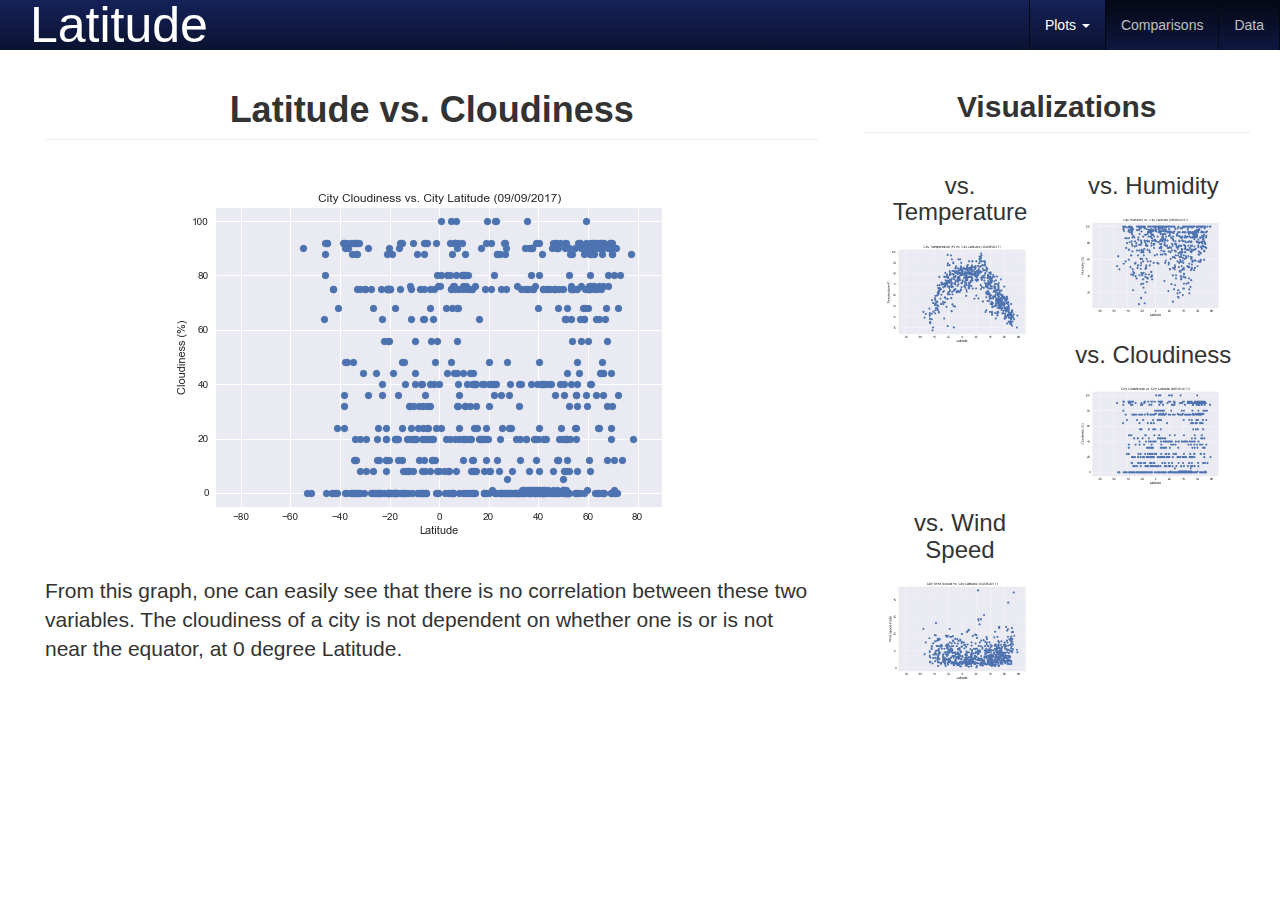
<file: LatCloudineess.html>
<!DOCTYPE html>
<html lang="en">

<head>
	<title>Latitude Temperature</title>
	<meta charset="utf-8">
	<meta http-equiv="X-UA-Compatible" content="IE=edge">
	<meta name="viewport" content="width=device-width, initial-scale=1">
	<link rel="stylesheet" href="https://maxcdn.bootstrapcdn.com/bootstrap/3.3.7/css/bootstrap.min.css">
	<link rel="stylesheet" type="text/css" href="style.css">
</head>

<body class="bkground">

<nav class="navbar-custom">
  	<div class="container-fluid">
    	<div class="navbar-header">
      		<a class="navbar-brand" href="LatIndex.html">Latitude</a>
    	</div>
	<ul class="nav navbar-nav navbar-right">
	    <li class="dropdown">
		    <a class="dropdown-toggle" data-toggle="dropdown" href="#">
		      Plots <span class="caret"></span></a>
		      <ul class="dropdown-menu" role="menu">
		        <li><a href="LatTemperature.html">Latitude vs. Temperature</a></li>
		        <li><a href="LatCloudineess.html">Latitude vs. Cloudiness</a></li>
		        <li><a href="LatHumidity.html">Latitude vs. Humidity</a></li>    
		        <li><a href="LatWindSpeed.html">Latitude vs. Wind Speed</a></li>                   
		      </ul>
	    <li class="active"><a href="LatComparison.html">Comparisons</a></li>
	    <li class="active"><a href="LatData.html">Data</a></li>                     
	    </li>
	  </ul>
	</div>
</nav>

<div class="container-fluid top-buffer">
	<div class="row-fluid">
		<div class="col-md-8 col-sm-8 col-xs-8">
			<div class="col-md-12 col-sm-12 col-xs-12">
				<h1 class="page-header text-blue" align="center"><strong>Latitude vs. Cloudiness</h1>
				<img src="Lat vs Cloudiness.png" class="img-rounded img-responsive center-block">
				<h3 class="lead">
					<p>From this graph, one can easily see that there is no correlation between these two variables.  The cloudiness of a city is not dependent on whether one is or is not near the equator, at 0 degree Latitude.  
					<br/>
	      		</h3>
	      	</div>	
	    </div>
		<div class="col-md-4 col-sm-4 col-xs-4 boxbkground">
			<h2 class="page-header text-blue" align="center"><strong>Visualizations</h2>
			<div class="row=fluid">
				<div class="col-md-6 col-sm-12 col-xs-12" align="center">
					<h3>vs. Temperature</h3>
					<a href="LatTemperature.html"><img src="Lat vs Temp.png" class="img-rounded img-responsive" alt="LatitudeTemp" width="304" height="236"></a>
				</div>
				<div class="col-md-6 col-sm-12 col-xs-12" align="center">
					<h3>vs. Humidity</h3>
					<a href="LatHumidity.html"><img src="Lat vs Humidity.png" class="img-rounded img-responsive" alt="LatitudeHumdity" width="304" height="236"></a>
				</div>
				<div class="col-md-6 col-sm-12 col-xs-12" align="center">
					<h3>vs. Cloudiness</h3>
					<a href="LatCloudineess.html"><img src="Lat vs Cloudiness.png" class="img-rounded img-responsive" alt="LatitudeCloudiness" width="304" height="236"></a>
				</div>	
				<div class="col-md-6 col-sm-12 col-xs-12" align="center">	
					<h3>vs. Wind Speed</h3>
					<a href="LatWindSpeed.html"><img src="Lat vs Wind Speed.png" class="img-rounded img-responsive" alt="LatitudeWindSpeed" width="304" height="236"></a>
				</div>
			</div>
		</div>
	</div>
</div>

<script src="https://ajax.googleapis.com/ajax/libs/jquery/3.2.1/jquery.min.js"></script>
<script src="https://maxcdn.bootstrapcdn.com/bootstrap/3.3.7/js/bootstrap.min.js"></script>

</body>
</html>
</file>
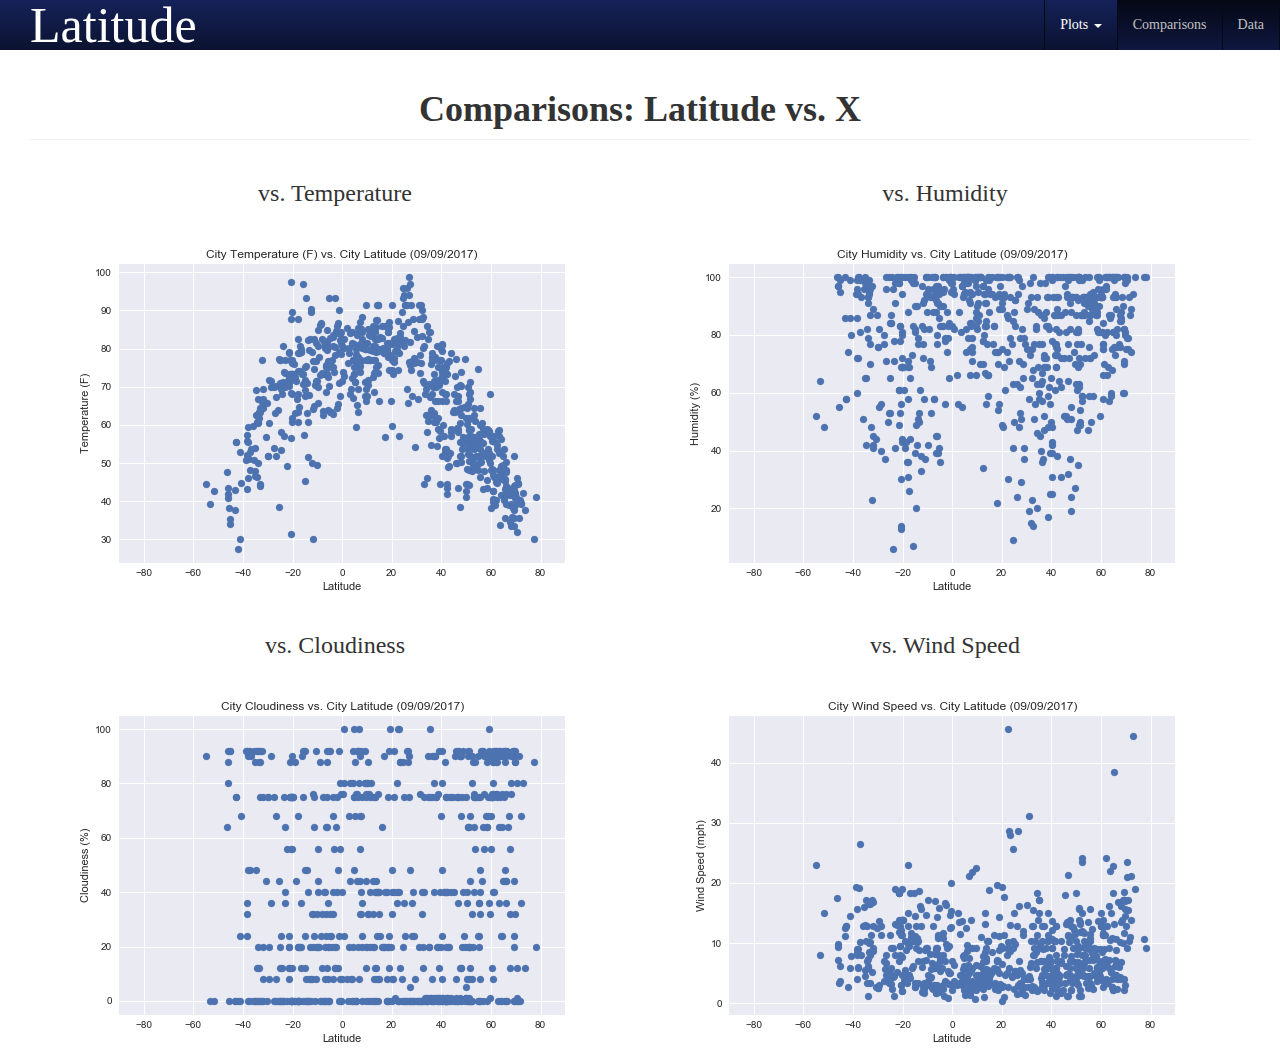
<file: LatComparison.html>
<!DOCTYPE html>
<html lang="en">

<head>
	<title>Comparison Summary</title>
	<meta charset="utf-8">
	<meta http-equiv="X-UA-Compatible" content="IE=edge">
	<meta name="viewport" content="width=device-width, initial-scale=1">
	<link rel="stylesheet" href="https://maxcdn.bootstrapcdn.com/bootstrap/3.3.7/css/bootstrap.min.css">
	<link rel="stylesheet" type="text/css" href="style.css">
</head>

<body class="bkground body-text">

<nav class="navbar-custom">
  	<div class="container-fluid">
    	<div class="navbar-header">
      		<a class="navbar-brand" href="LatIndex.html">Latitude</a>
    	</div>
	<ul class="nav navbar-nav navbar-right">
	    <li class="dropdown">
		    <a class="dropdown-toggle" data-toggle="dropdown" href="#">
		      Plots <span class="caret"></span></a>
		    <ul class="dropdown-menu" role="menu">
		        <li><a href="LatTemperature.html">Latitude vs. Temperature</a></li>
		        <li><a href="LatCloudineess.html">Latitude vs. Cloudiness</a></li>
		        <li><a href="LatHumidity.html">Latitude vs. Humidity</a></li>    
		        <li><a href="LatWindSpeed.html">Latitude vs. Wind Speed</a></li>
		    </ul>
	    <li class="active"><a href="LatComparison.html">Comparisons</a></li>
	    <li class="active"><a href="LatData.html">Data</a></li>                     
	    </li>
	  </ul>
	</div>
</nav>

<div class="container-fluid top-buffer">
	<div class="row-fluid">
		<div class="col-md-12 col-sm-12 col-xs-12">
			<h1 class="page-header text-blue" align="center"><strong>Comparisons: Latitude vs. X</h1>
			<div class="row=fluid">
				<div class="col-md-6 col-sm-12 col-xs-12" align="center">
					<h3 class="h3-lg h3-md h3-sm h3-xs">vs. Temperature</h3>
					<a href="LatTemperature.html"><img src="Lat vs Temp.png" class="img-rounded img-responsive" alt="LatitudeTemp"></a>
				</div>
				<div class="col-md-6 col-sm-12 col-xs-12" align="center">
					<h3>vs. Humidity</h3>
					<a href="LatHumidity.html"><img src="Lat vs Humidity.png" class="img-rounded img-responsive" alt="LatitudeHumdity"></a>
				</div>
				<div class="col-md-6 col-sm-12 col-xs-12" align="center">
					<h3>vs. Cloudiness</h3>
					<a href="LatCloudineess.html"><img src="Lat vs Cloudiness.png" class="img-rounded img-responsive" alt="LatitudeCloudiness"></a>
				</div>	
				<div class="col-md-6 col-sm-12 col-xs-12" align="center">
					<h3>vs. Wind Speed</h3>
					<a href="LatWindSpeed.html"><img src="Lat vs Wind Speed.png" class="img-rounded img-responsive" alt="LatitudeWindSpeed"></a>
				</div>
			</div>
		</div>
	</div>
</div>

<script src="https://ajax.googleapis.com/ajax/libs/jquery/3.2.1/jquery.min.js"></script>
<script src="https://maxcdn.bootstrapcdn.com/bootstrap/3.3.7/js/bootstrap.min.js"></script>

</body>
</html>
</file>
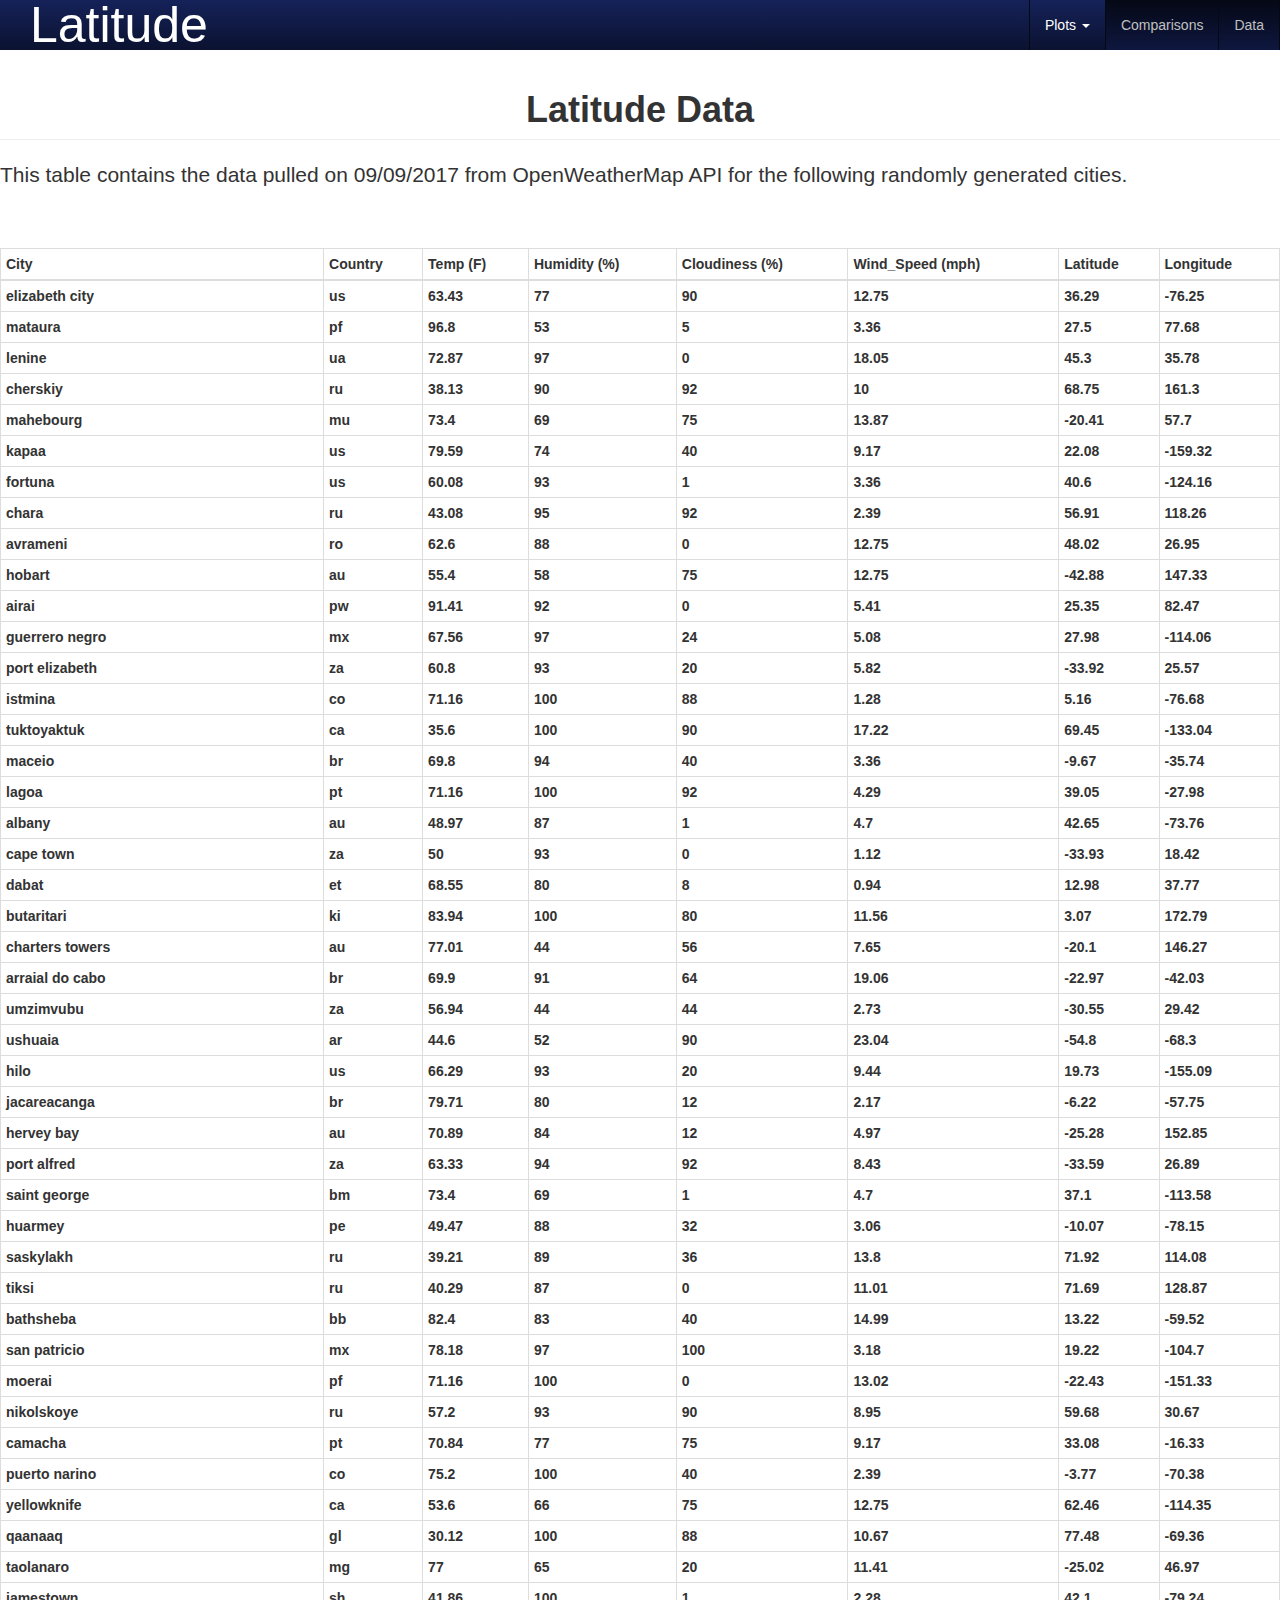
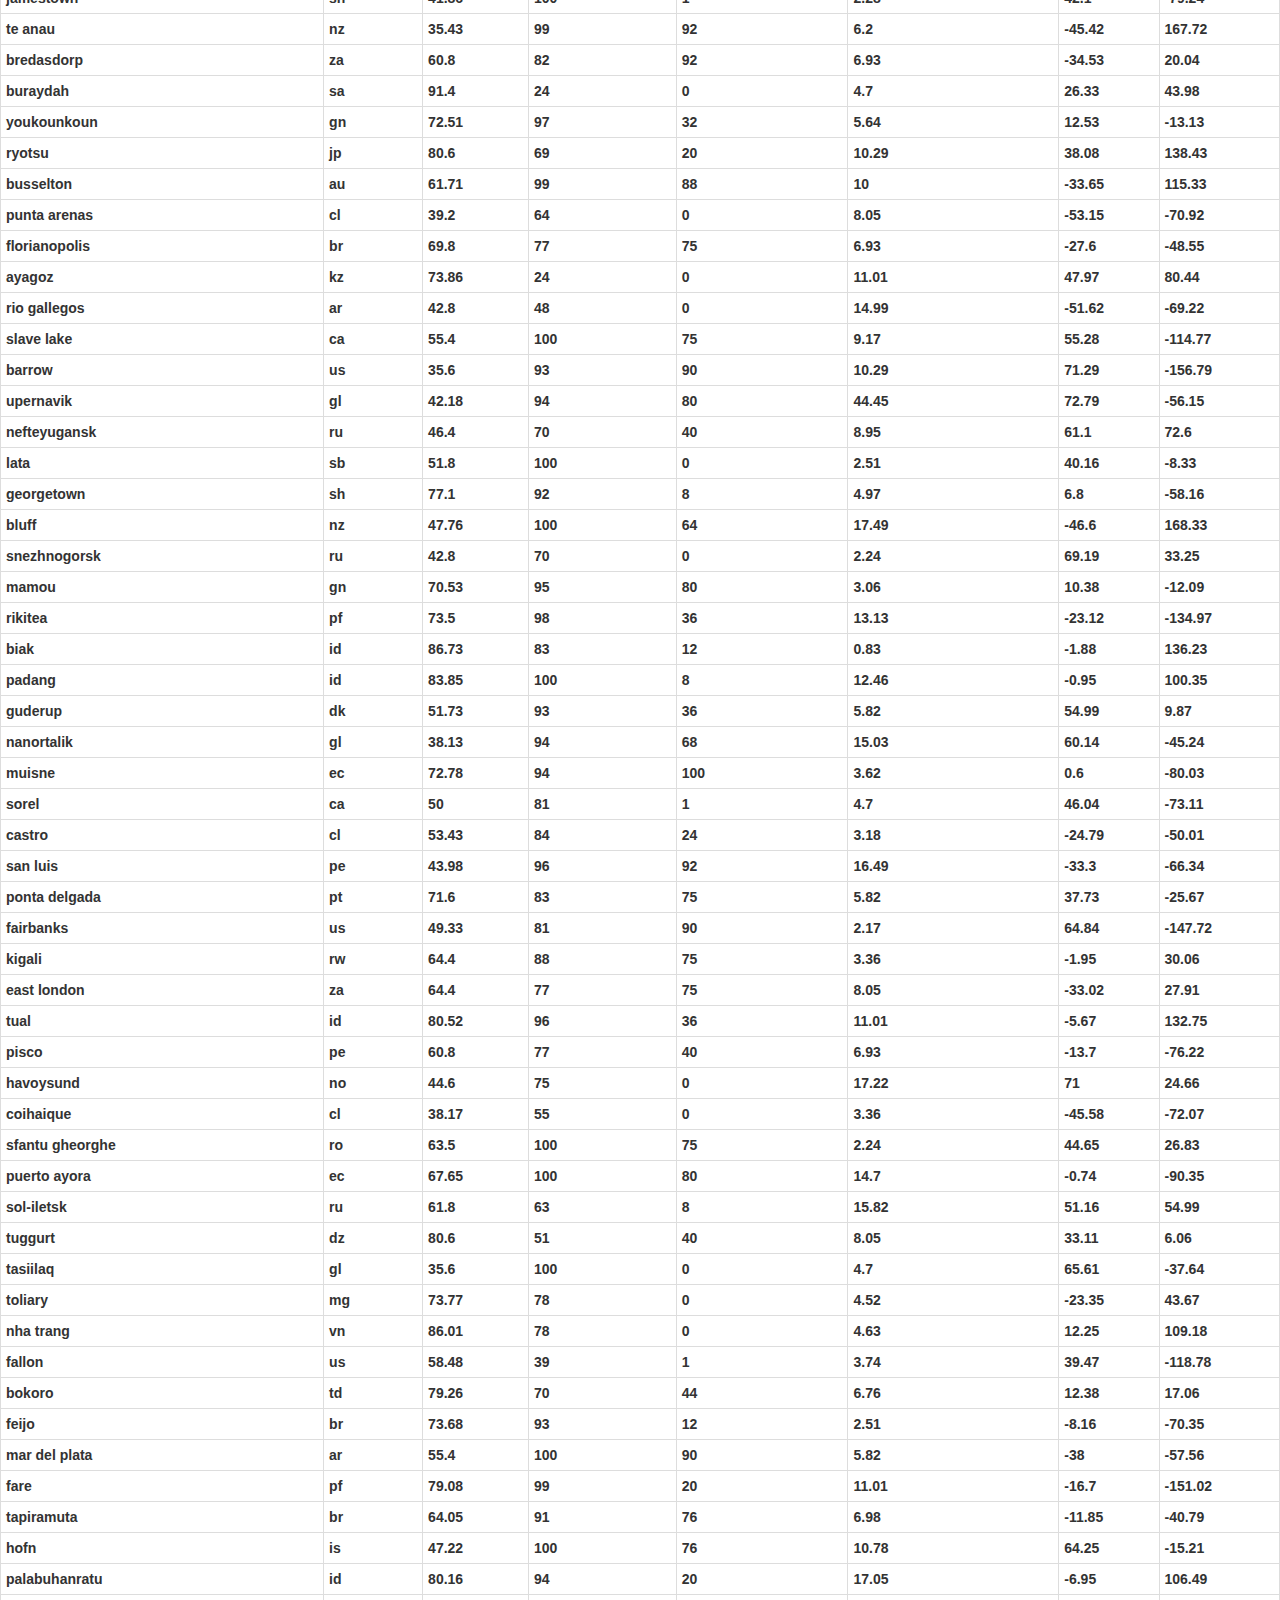
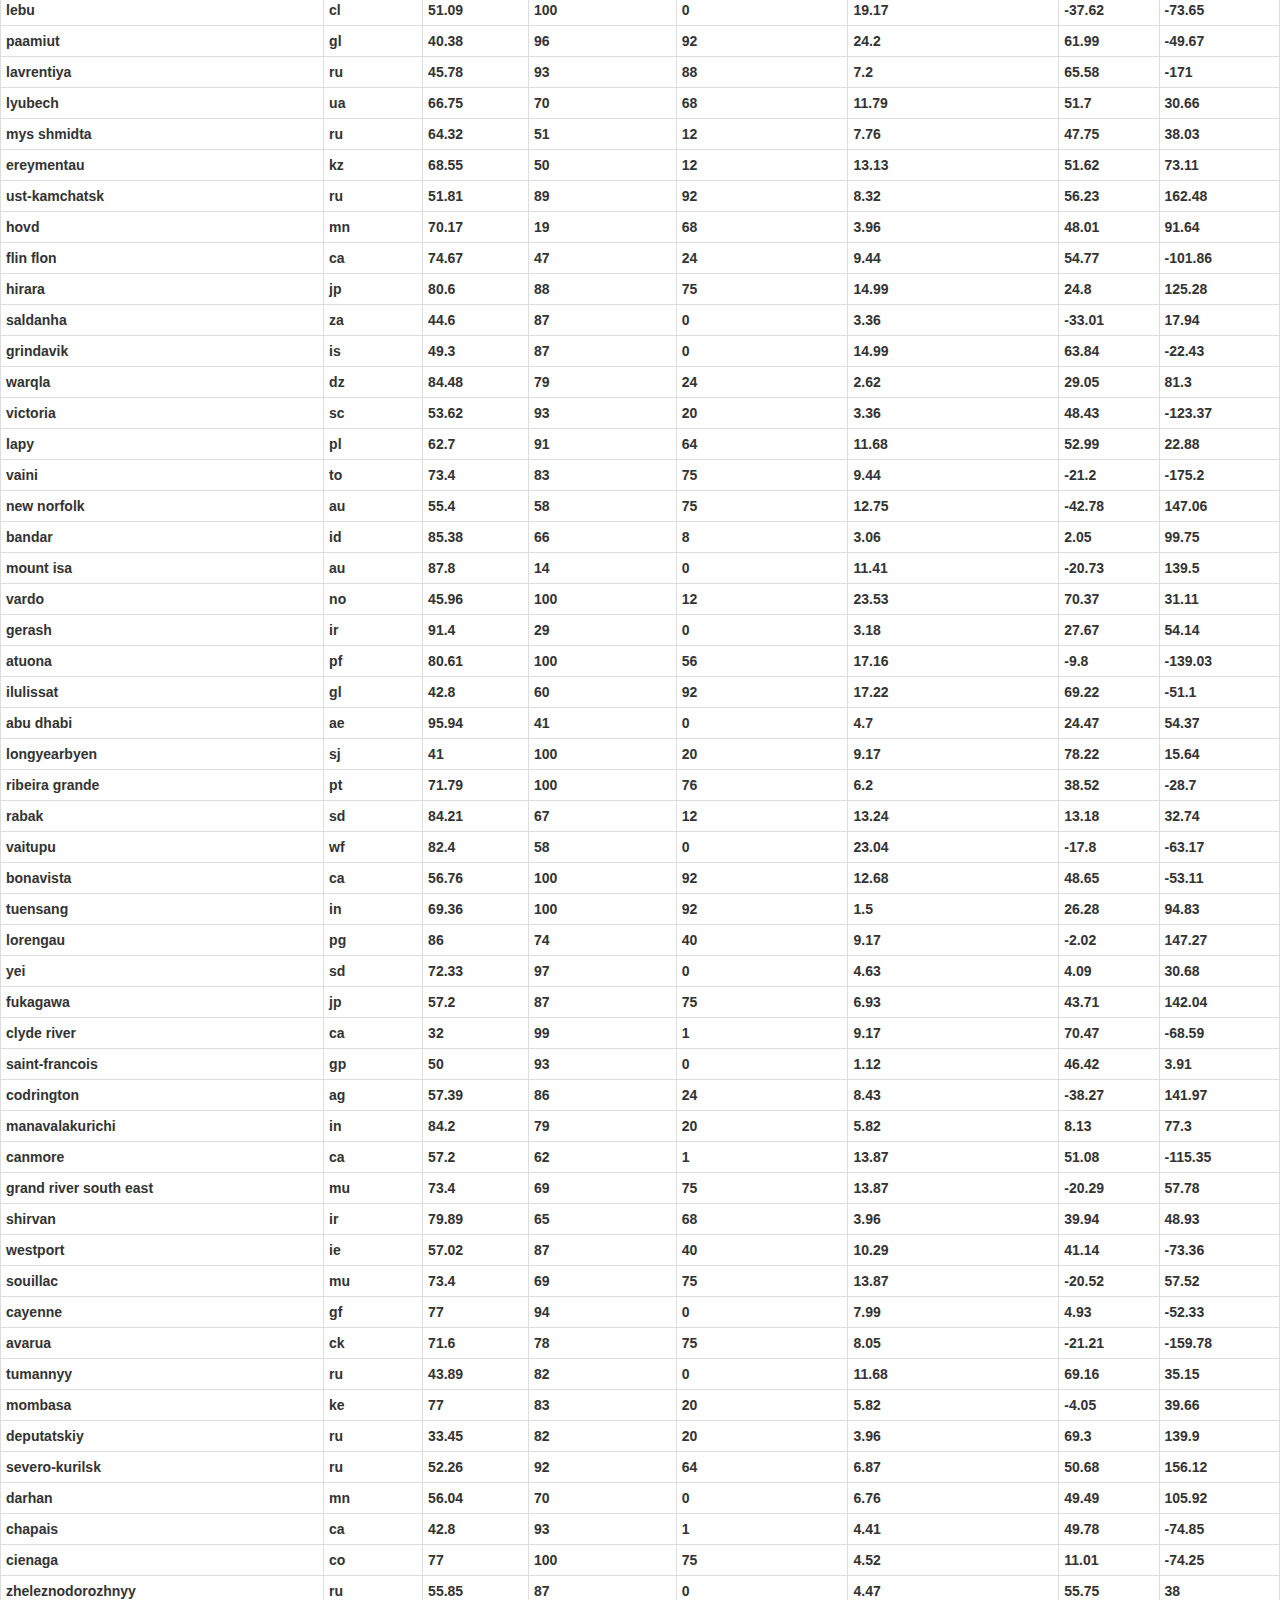
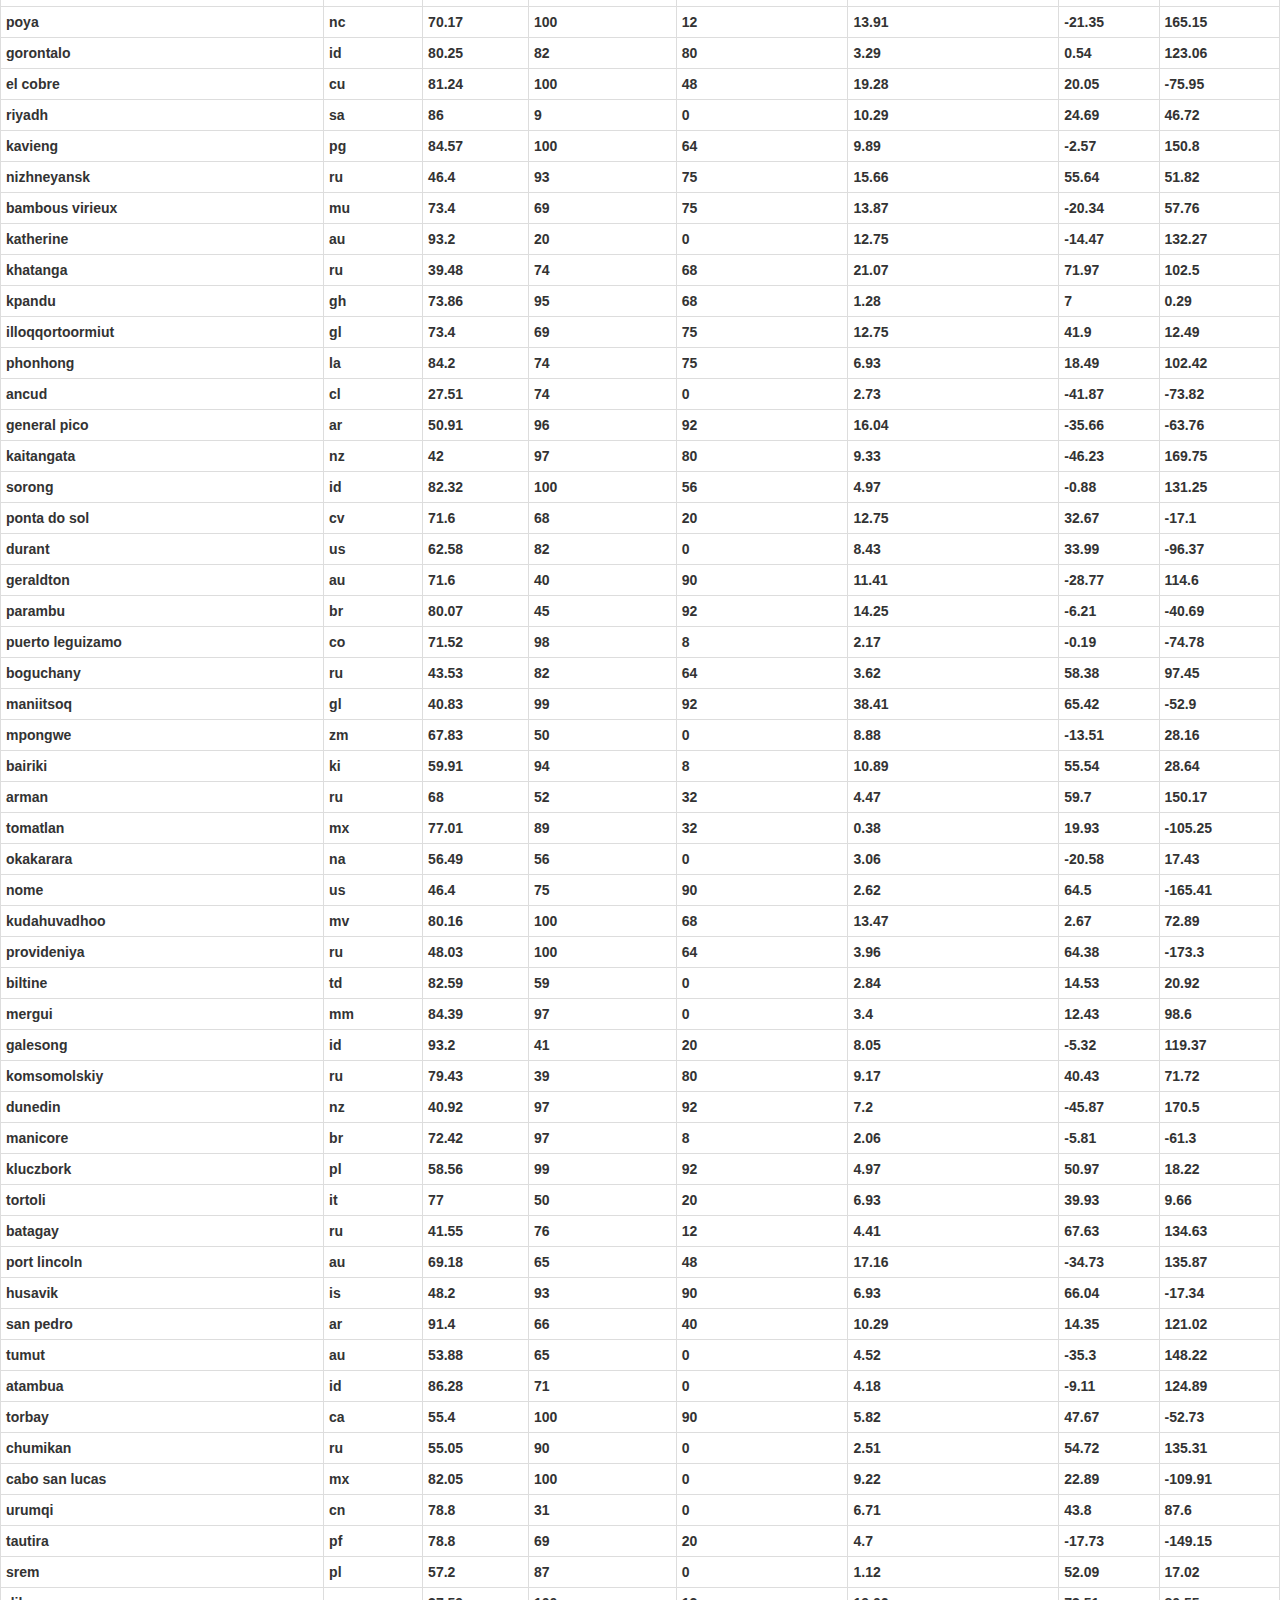
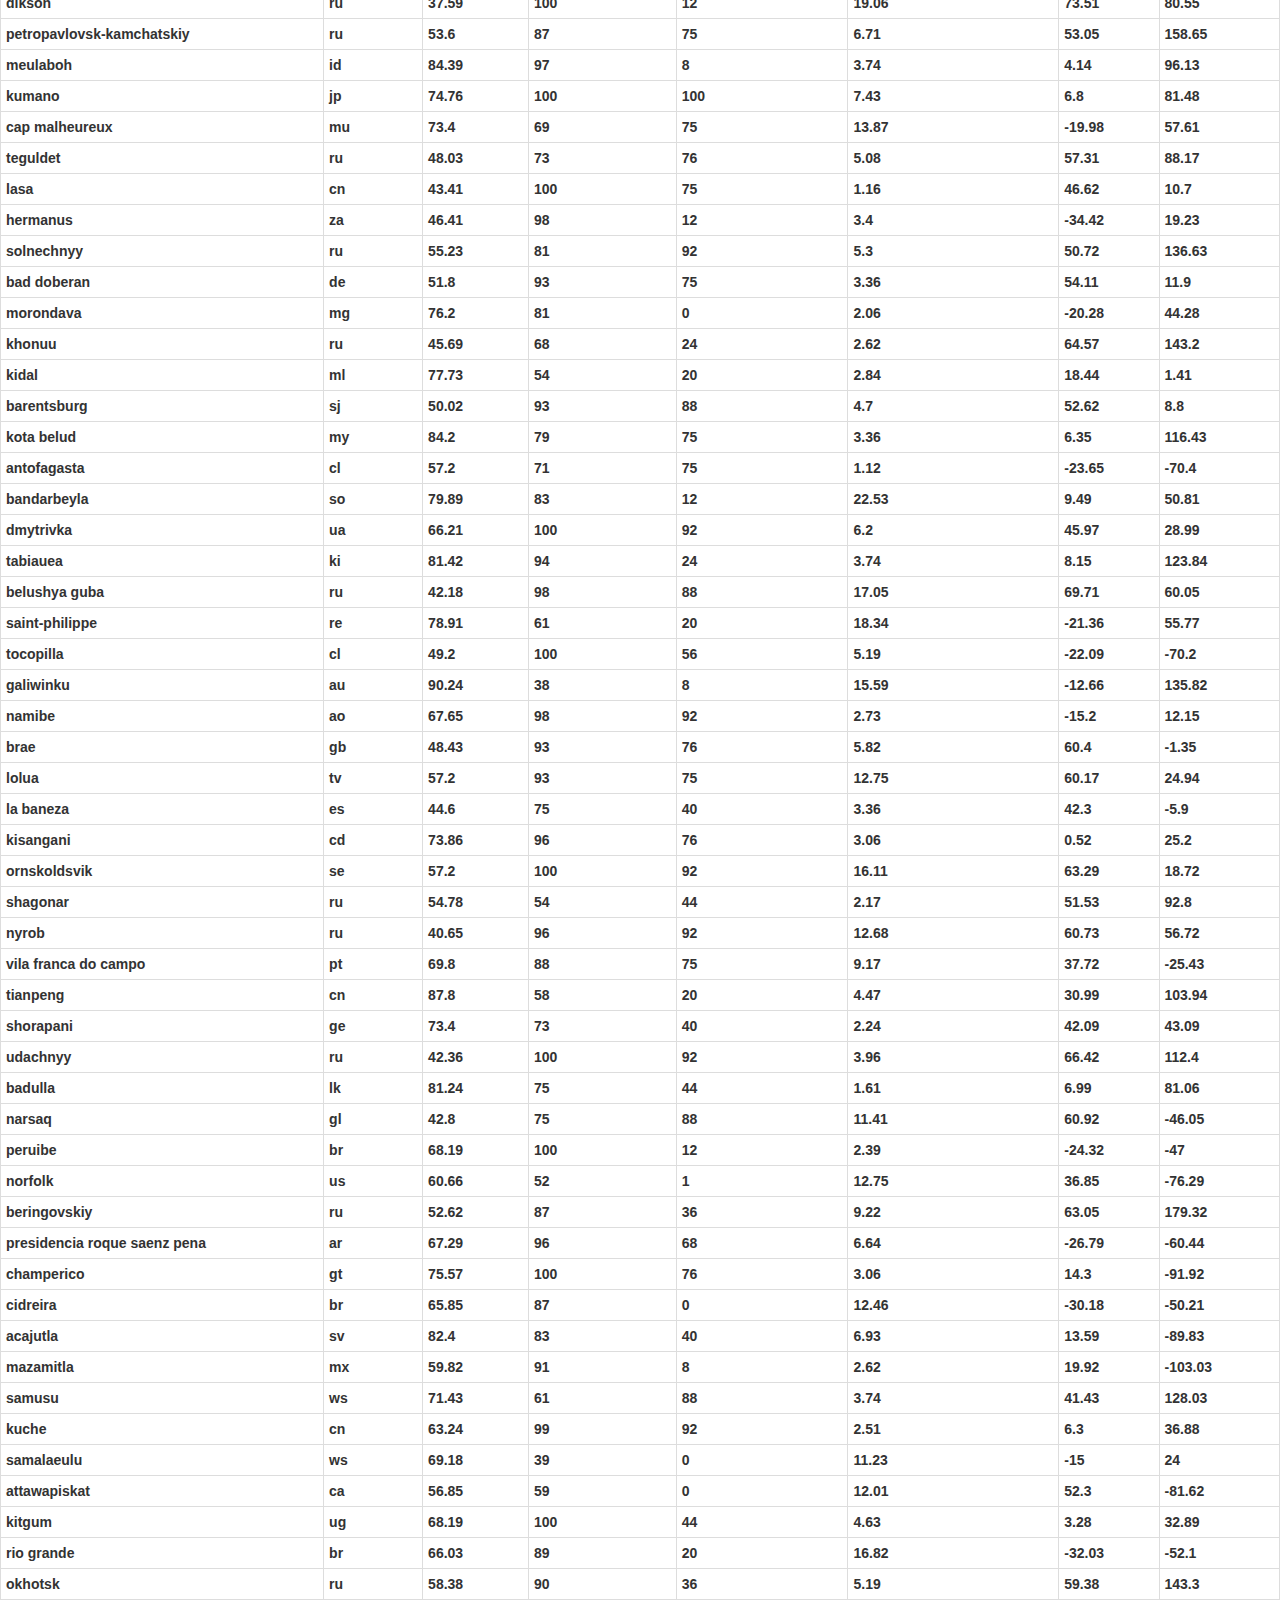
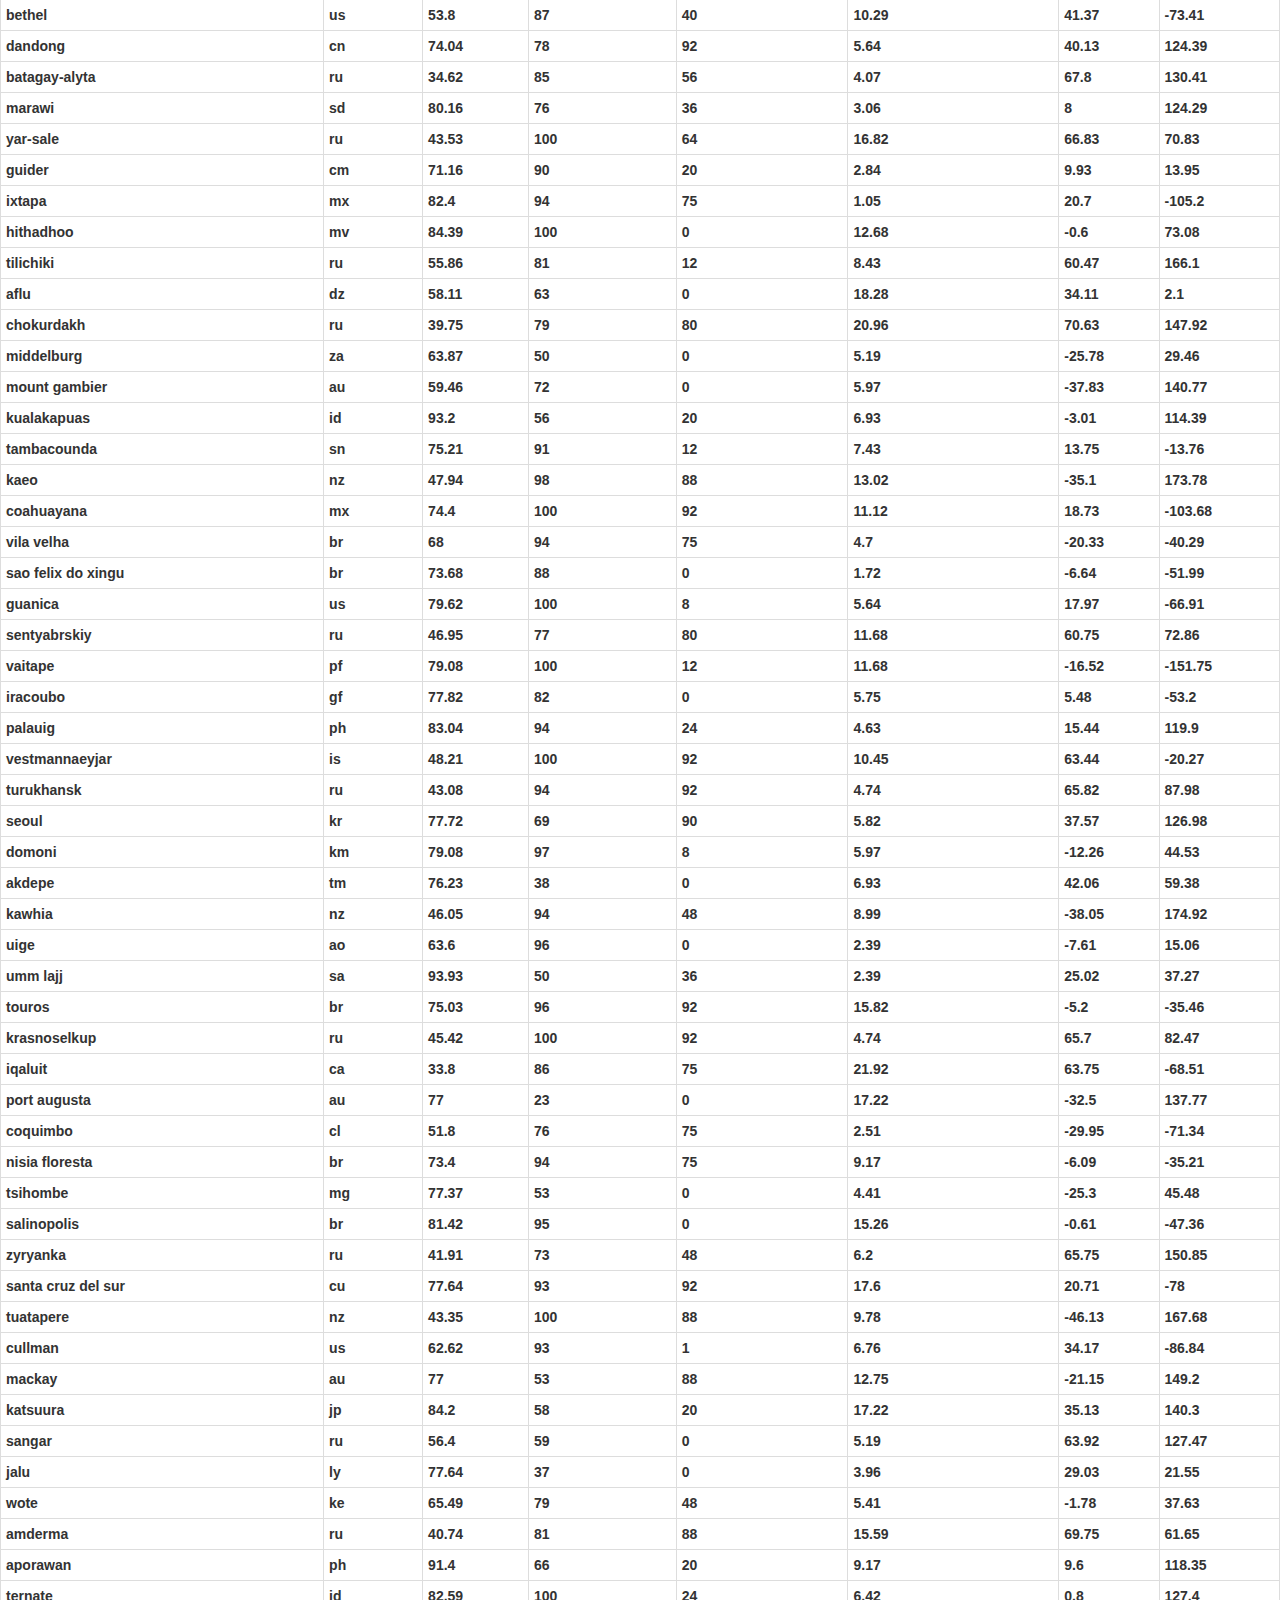
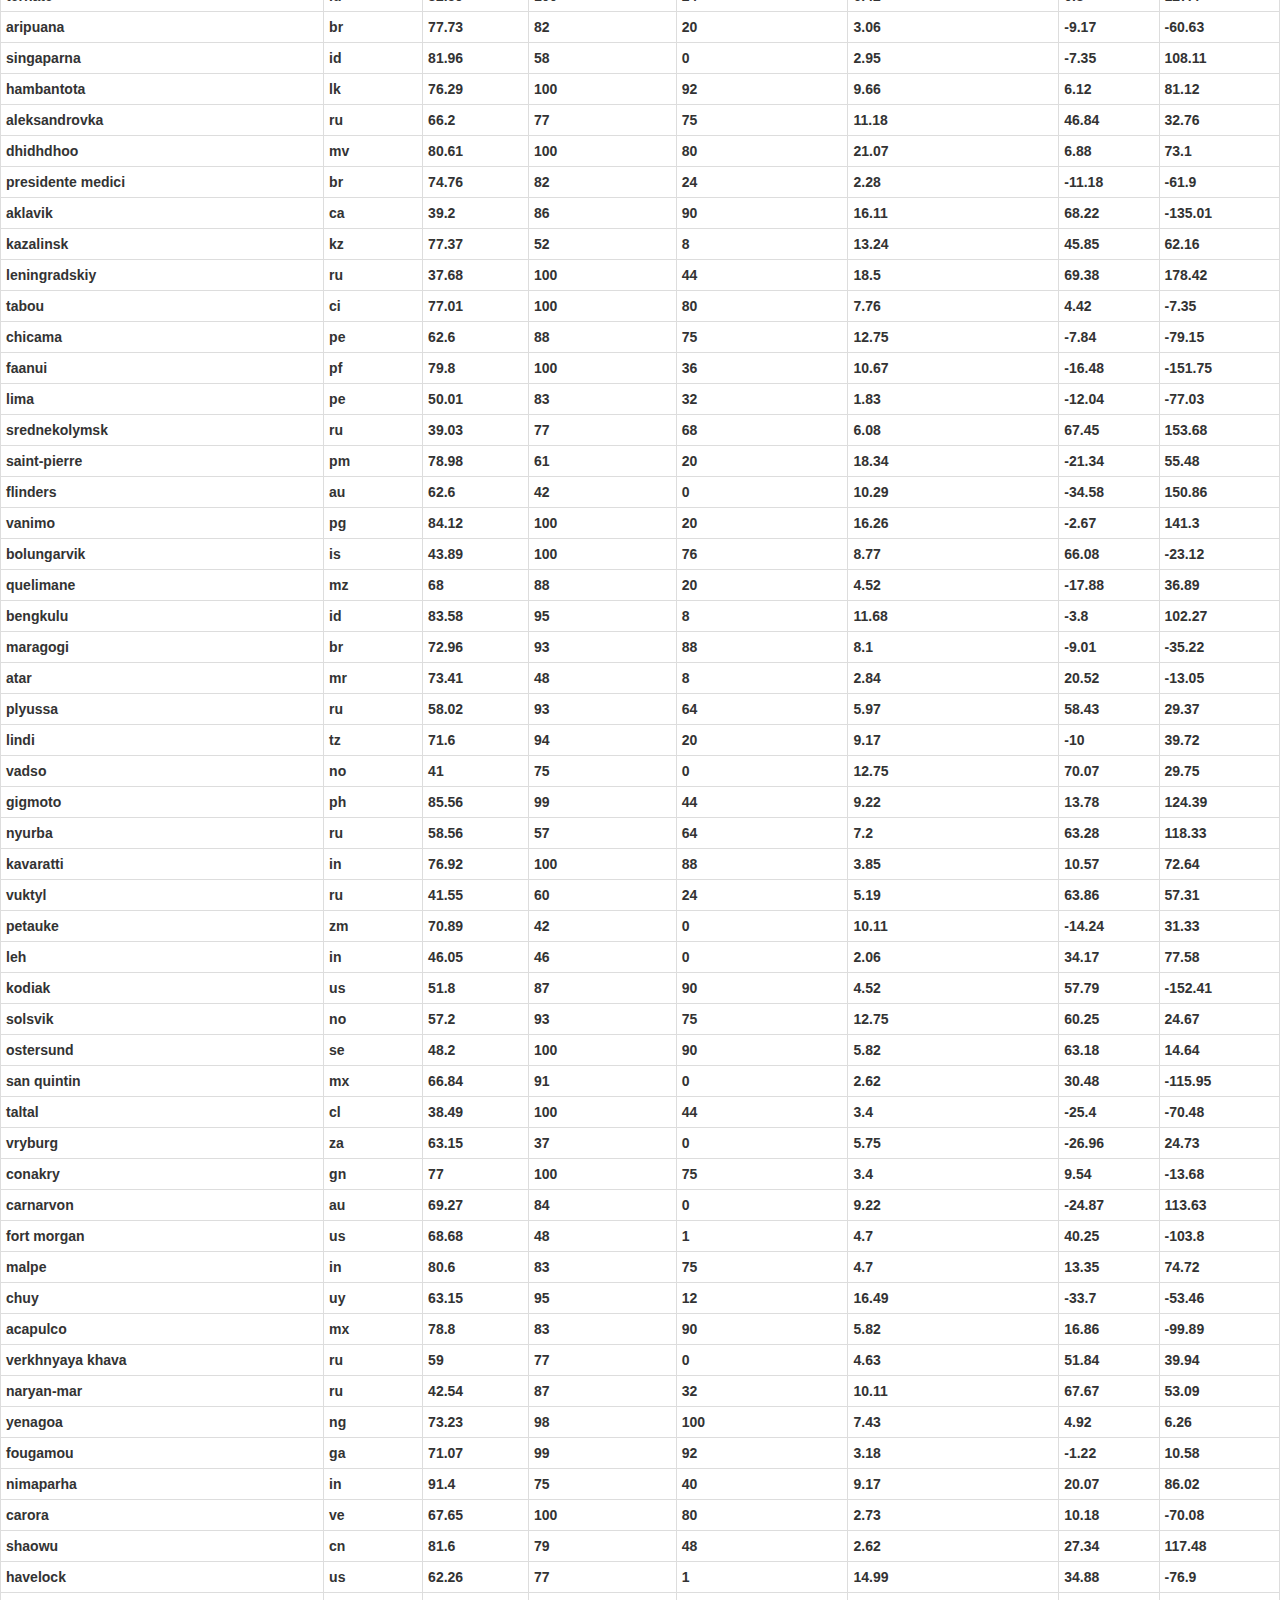
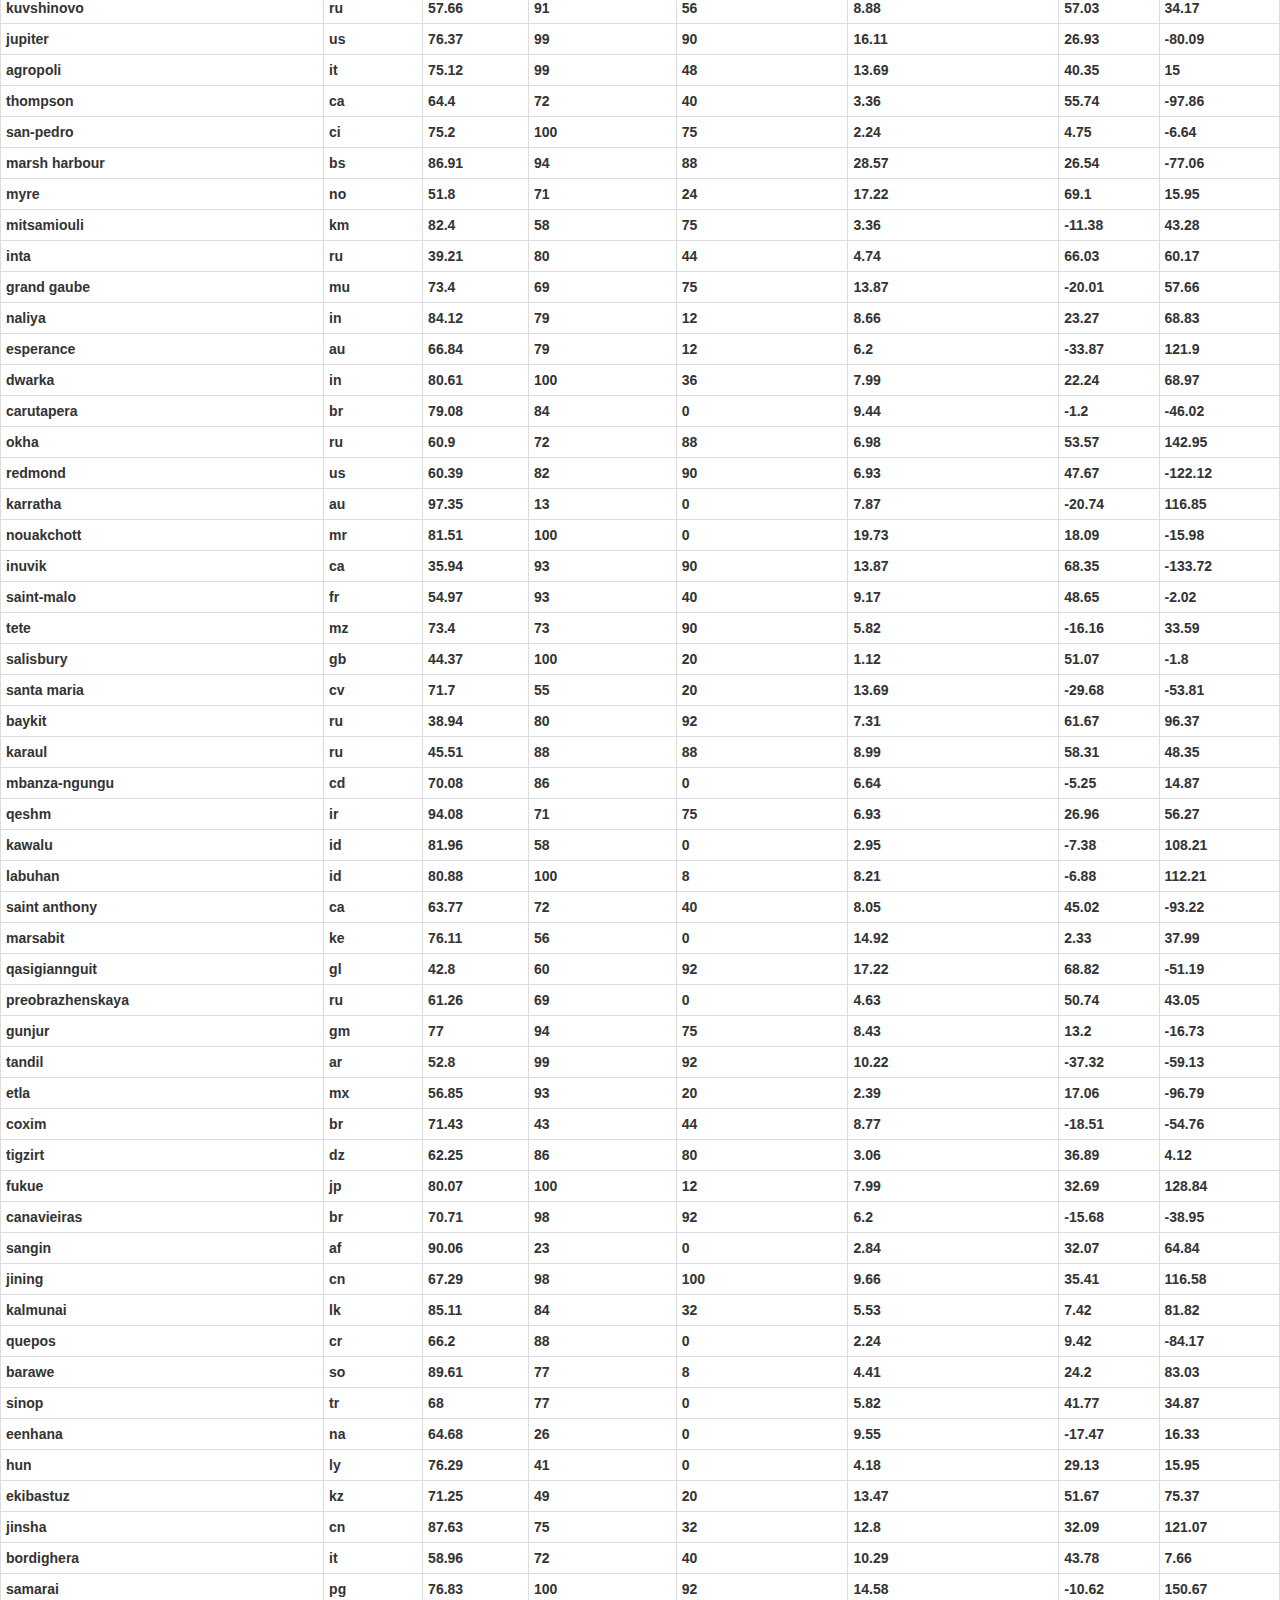
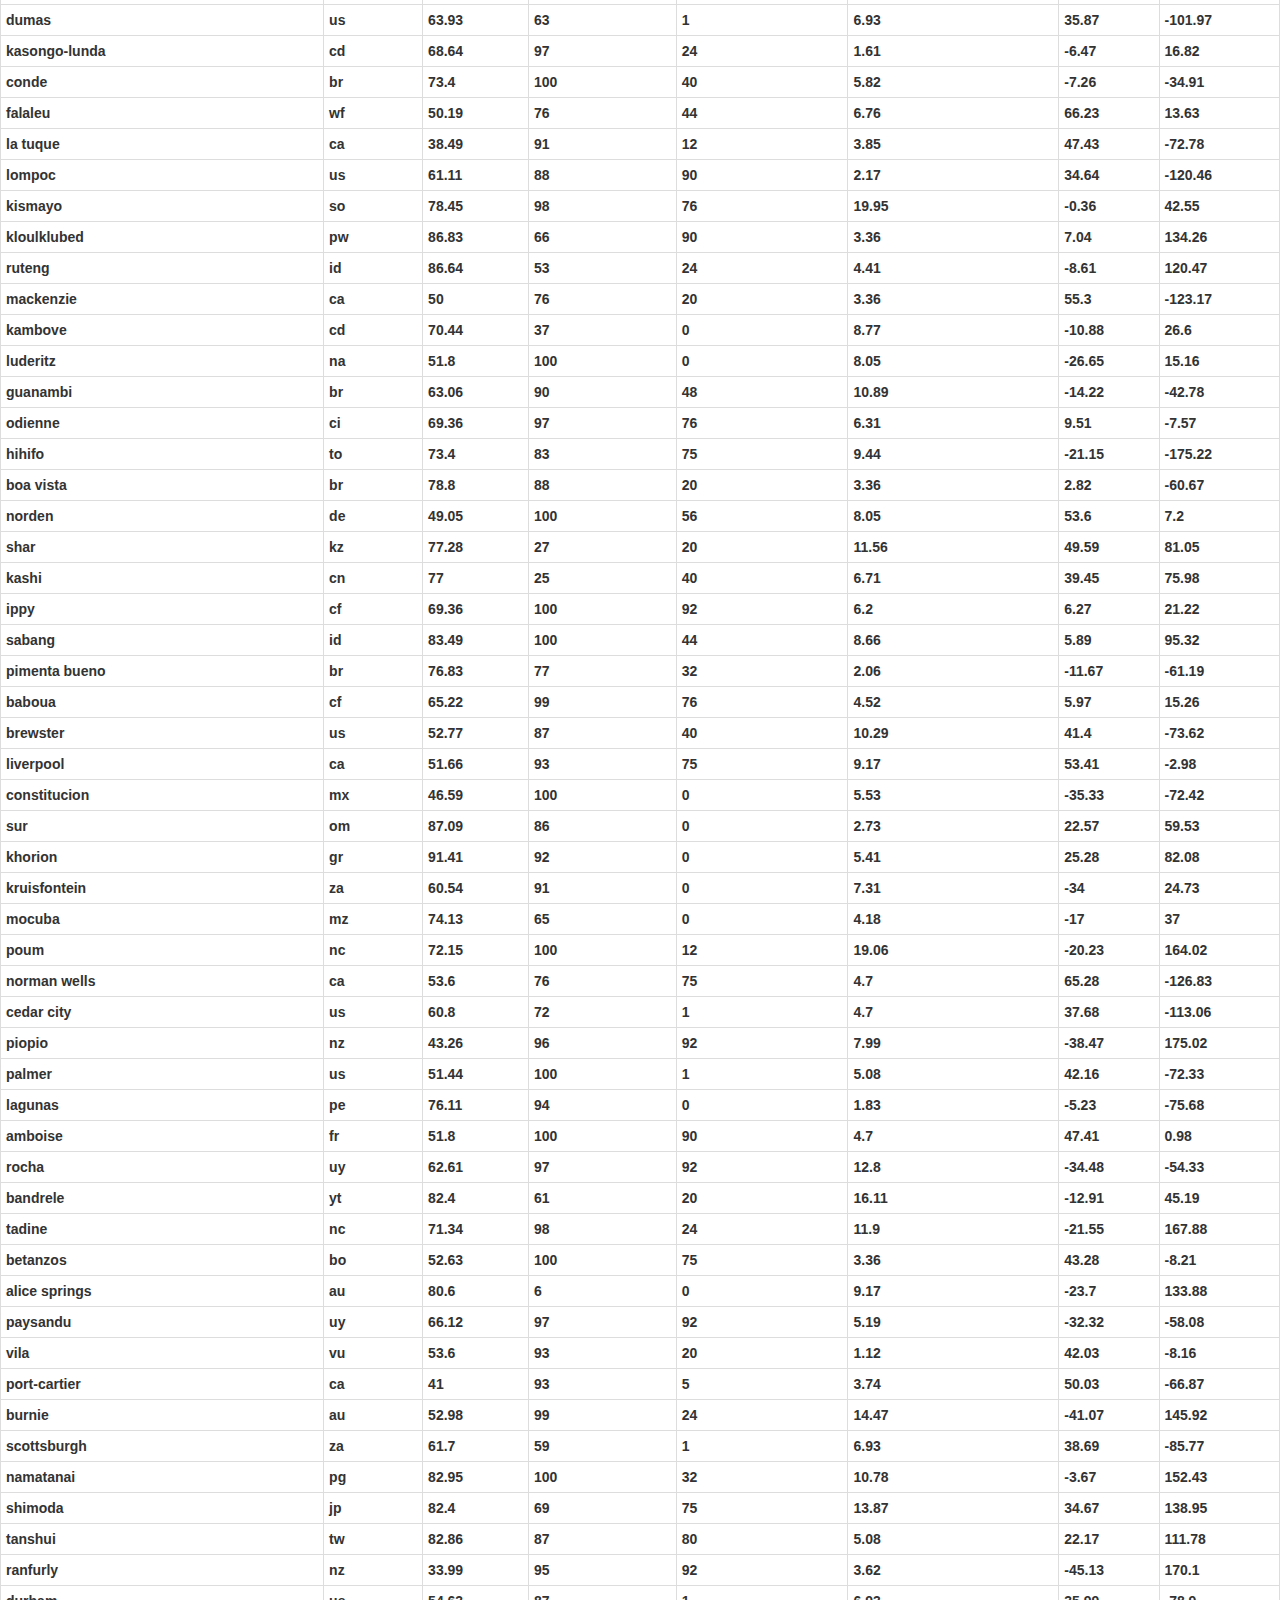
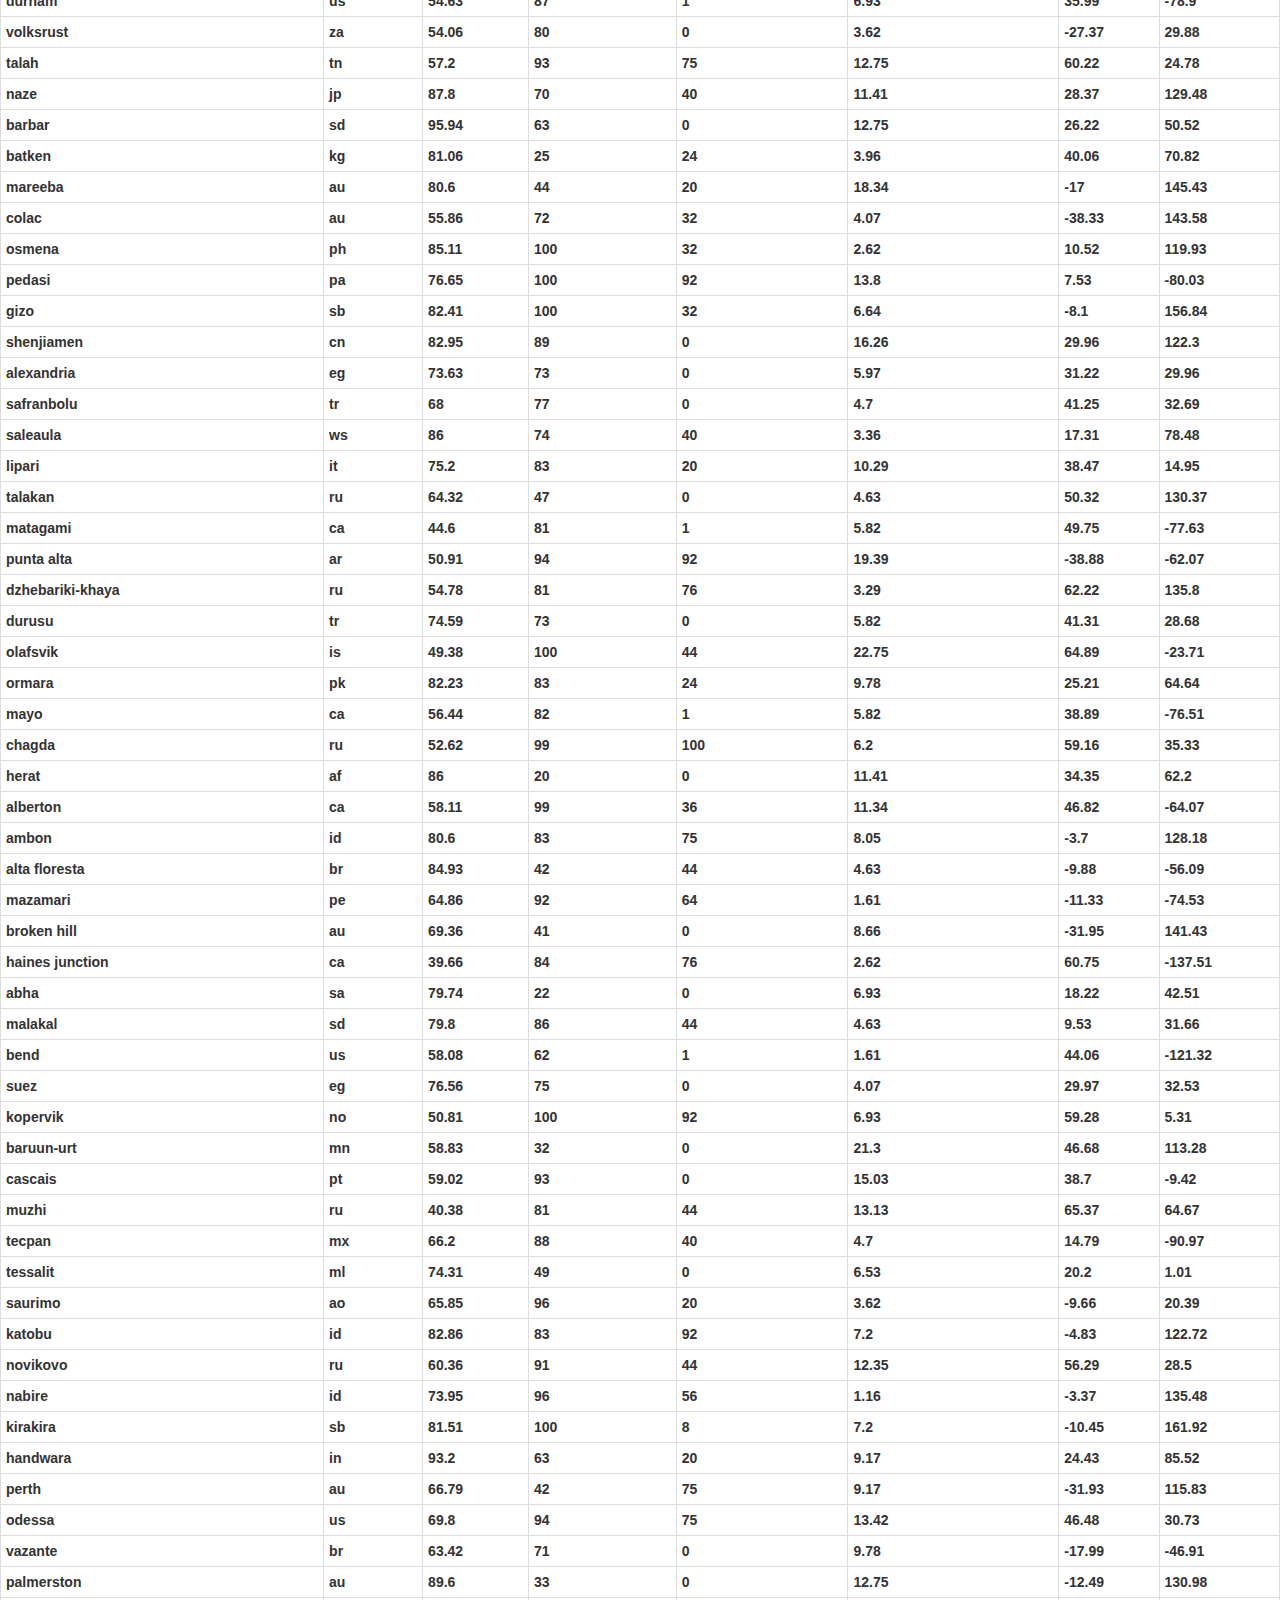
<file: LatData.html>
<!DOCTYPE html>
<html lang="en">

<head>
	<title>Latitude Temperature</title>
	<meta charset="utf-8">
	<meta http-equiv="X-UA-Compatible" content="IE=edge">
	<meta name="viewport" content="width=device-width, initial-scale=1">
	<link rel="stylesheet" href="https://maxcdn.bootstrapcdn.com/bootstrap/3.3.7/css/bootstrap.min.css">
	<link rel="stylesheet" type="text/css" href="style.css">
</head>

<body class="bkground">

<nav class="navbar-custom">
  	<div class="container-fluid">
    	<div class="navbar-header">
      		<a class="navbar-brand" href="LatIndex.html">Latitude</a>
    	</div>
	<ul class="nav navbar-nav navbar-right">
	    <li class="dropdown">
		    <a class="dropdown-toggle" data-toggle="dropdown" href="#">
		      Plots <span class="caret"></span></a>
		    <ul class="dropdown-menu" role="menu">
		        <li><a href="LatTemperature.html">Latitude vs. Temperature</a></li>
		        <li><a href="LatCloudineess.html">Latitude vs. Cloudiness</a></li>
		        <li><a href="LatHumidity.html">Latitude vs. Humidity</a></li>    
		        <li><a href="LatWindSpeed.html">Latitude vs. Wind Speed</a></li>
		    </ul>
	    <li class="active"><a href="LatComparison.html">Comparisons</a></li>
	    <li class="active"><a href="LatData.html">Data</a></li>                     
	    </li>
	  </ul>
	</div>
</nav>

<h1 class="page-header text-blue" align="center"><strong>Latitude Data</h1>
<h3 class="lead">
<p>This table contains the data pulled on 09/09/2017 from OpenWeatherMap API for the following randomly generated cities.</p>
<br/>
</h3>
<table class="table table-bordered table-hover table-condensed">
<thead><tr><th title="Field #1">City</th>
<th title="Field #2">Country</th>
<th title="Field #3">Temp (F)</th>
<th title="Field #4">Humidity (%)</th>
<th title="Field #5">Cloudiness (%)</th>
<th title="Field #6">Wind_Speed (mph)</th>
<th title="Field #7">Latitude</th>
<th title="Field #8">Longitude</th>
</tr></thead>
<tbody><tr>
<td>elizabeth city</td>
<td>us</td>
<td align="right">63.43</td>
<td align="right">77</td>
<td align="right">90</td>
<td align="right">12.75</td>
<td align="right">36.29</td>
<td align="right">-76.25</td>
</tr>
<tr>
<td>mataura</td>
<td>pf</td>
<td align="right">96.8</td>
<td align="right">53</td>
<td align="right">5</td>
<td align="right">3.36</td>
<td align="right">27.5</td>
<td align="right">77.68</td>
</tr>
<tr>
<td>lenine</td>
<td>ua</td>
<td align="right">72.87</td>
<td align="right">97</td>
<td align="right">0</td>
<td align="right">18.05</td>
<td align="right">45.3</td>
<td align="right">35.78</td>
</tr>
<tr>
<td>cherskiy</td>
<td>ru</td>
<td align="right">38.13</td>
<td align="right">90</td>
<td align="right">92</td>
<td align="right">10</td>
<td align="right">68.75</td>
<td align="right">161.3</td>
</tr>
<tr>
<td>mahebourg</td>
<td>mu</td>
<td align="right">73.4</td>
<td align="right">69</td>
<td align="right">75</td>
<td align="right">13.87</td>
<td align="right">-20.41</td>
<td align="right">57.7</td>
</tr>
<tr>
<td>kapaa</td>
<td>us</td>
<td align="right">79.59</td>
<td align="right">74</td>
<td align="right">40</td>
<td align="right">9.17</td>
<td align="right">22.08</td>
<td align="right">-159.32</td>
</tr>
<tr>
<td>fortuna</td>
<td>us</td>
<td align="right">60.08</td>
<td align="right">93</td>
<td align="right">1</td>
<td align="right">3.36</td>
<td align="right">40.6</td>
<td align="right">-124.16</td>
</tr>
<tr>
<td>chara</td>
<td>ru</td>
<td align="right">43.08</td>
<td align="right">95</td>
<td align="right">92</td>
<td align="right">2.39</td>
<td align="right">56.91</td>
<td align="right">118.26</td>
</tr>
<tr>
<td>avrameni</td>
<td>ro</td>
<td align="right">62.6</td>
<td align="right">88</td>
<td align="right">0</td>
<td align="right">12.75</td>
<td align="right">48.02</td>
<td align="right">26.95</td>
</tr>
<tr>
<td>hobart</td>
<td>au</td>
<td align="right">55.4</td>
<td align="right">58</td>
<td align="right">75</td>
<td align="right">12.75</td>
<td align="right">-42.88</td>
<td align="right">147.33</td>
</tr>
<tr>
<td>airai</td>
<td>pw</td>
<td align="right">91.41</td>
<td align="right">92</td>
<td align="right">0</td>
<td align="right">5.41</td>
<td align="right">25.35</td>
<td align="right">82.47</td>
</tr>
<tr>
<td>guerrero negro</td>
<td>mx</td>
<td align="right">67.56</td>
<td align="right">97</td>
<td align="right">24</td>
<td align="right">5.08</td>
<td align="right">27.98</td>
<td align="right">-114.06</td>
</tr>
<tr>
<td>port elizabeth</td>
<td>za</td>
<td align="right">60.8</td>
<td align="right">93</td>
<td align="right">20</td>
<td align="right">5.82</td>
<td align="right">-33.92</td>
<td align="right">25.57</td>
</tr>
<tr>
<td>istmina</td>
<td>co</td>
<td align="right">71.16</td>
<td align="right">100</td>
<td align="right">88</td>
<td align="right">1.28</td>
<td align="right">5.16</td>
<td align="right">-76.68</td>
</tr>
<tr>
<td>tuktoyaktuk</td>
<td>ca</td>
<td align="right">35.6</td>
<td align="right">100</td>
<td align="right">90</td>
<td align="right">17.22</td>
<td align="right">69.45</td>
<td align="right">-133.04</td>
</tr>
<tr>
<td>maceio</td>
<td>br</td>
<td align="right">69.8</td>
<td align="right">94</td>
<td align="right">40</td>
<td align="right">3.36</td>
<td align="right">-9.67</td>
<td align="right">-35.74</td>
</tr>
<tr>
<td>lagoa</td>
<td>pt</td>
<td align="right">71.16</td>
<td align="right">100</td>
<td align="right">92</td>
<td align="right">4.29</td>
<td align="right">39.05</td>
<td align="right">-27.98</td>
</tr>
<tr>
<td>albany</td>
<td>au</td>
<td align="right">48.97</td>
<td align="right">87</td>
<td align="right">1</td>
<td align="right">4.7</td>
<td align="right">42.65</td>
<td align="right">-73.76</td>
</tr>
<tr>
<td>cape town</td>
<td>za</td>
<td align="right">50</td>
<td align="right">93</td>
<td align="right">0</td>
<td align="right">1.12</td>
<td align="right">-33.93</td>
<td align="right">18.42</td>
</tr>
<tr>
<td>dabat</td>
<td>et</td>
<td align="right">68.55</td>
<td align="right">80</td>
<td align="right">8</td>
<td align="right">0.94</td>
<td align="right">12.98</td>
<td align="right">37.77</td>
</tr>
<tr>
<td>butaritari</td>
<td>ki</td>
<td align="right">83.94</td>
<td align="right">100</td>
<td align="right">80</td>
<td align="right">11.56</td>
<td align="right">3.07</td>
<td align="right">172.79</td>
</tr>
<tr>
<td>charters towers</td>
<td>au</td>
<td align="right">77.01</td>
<td align="right">44</td>
<td align="right">56</td>
<td align="right">7.65</td>
<td align="right">-20.1</td>
<td align="right">146.27</td>
</tr>
<tr>
<td>arraial do cabo</td>
<td>br</td>
<td align="right">69.9</td>
<td align="right">91</td>
<td align="right">64</td>
<td align="right">19.06</td>
<td align="right">-22.97</td>
<td align="right">-42.03</td>
</tr>
<tr>
<td>umzimvubu</td>
<td>za</td>
<td align="right">56.94</td>
<td align="right">44</td>
<td align="right">44</td>
<td align="right">2.73</td>
<td align="right">-30.55</td>
<td align="right">29.42</td>
</tr>
<tr>
<td>ushuaia</td>
<td>ar</td>
<td align="right">44.6</td>
<td align="right">52</td>
<td align="right">90</td>
<td align="right">23.04</td>
<td align="right">-54.8</td>
<td align="right">-68.3</td>
</tr>
<tr>
<td>hilo</td>
<td>us</td>
<td align="right">66.29</td>
<td align="right">93</td>
<td align="right">20</td>
<td align="right">9.44</td>
<td align="right">19.73</td>
<td align="right">-155.09</td>
</tr>
<tr>
<td>jacareacanga</td>
<td>br</td>
<td align="right">79.71</td>
<td align="right">80</td>
<td align="right">12</td>
<td align="right">2.17</td>
<td align="right">-6.22</td>
<td align="right">-57.75</td>
</tr>
<tr>
<td>hervey bay</td>
<td>au</td>
<td align="right">70.89</td>
<td align="right">84</td>
<td align="right">12</td>
<td align="right">4.97</td>
<td align="right">-25.28</td>
<td align="right">152.85</td>
</tr>
<tr>
<td>port alfred</td>
<td>za</td>
<td align="right">63.33</td>
<td align="right">94</td>
<td align="right">92</td>
<td align="right">8.43</td>
<td align="right">-33.59</td>
<td align="right">26.89</td>
</tr>
<tr>
<td>saint george</td>
<td>bm</td>
<td align="right">73.4</td>
<td align="right">69</td>
<td align="right">1</td>
<td align="right">4.7</td>
<td align="right">37.1</td>
<td align="right">-113.58</td>
</tr>
<tr>
<td>huarmey</td>
<td>pe</td>
<td align="right">49.47</td>
<td align="right">88</td>
<td align="right">32</td>
<td align="right">3.06</td>
<td align="right">-10.07</td>
<td align="right">-78.15</td>
</tr>
<tr>
<td>saskylakh</td>
<td>ru</td>
<td align="right">39.21</td>
<td align="right">89</td>
<td align="right">36</td>
<td align="right">13.8</td>
<td align="right">71.92</td>
<td align="right">114.08</td>
</tr>
<tr>
<td>tiksi</td>
<td>ru</td>
<td align="right">40.29</td>
<td align="right">87</td>
<td align="right">0</td>
<td align="right">11.01</td>
<td align="right">71.69</td>
<td align="right">128.87</td>
</tr>
<tr>
<td>bathsheba</td>
<td>bb</td>
<td align="right">82.4</td>
<td align="right">83</td>
<td align="right">40</td>
<td align="right">14.99</td>
<td align="right">13.22</td>
<td align="right">-59.52</td>
</tr>
<tr>
<td>san patricio</td>
<td>mx</td>
<td align="right">78.18</td>
<td align="right">97</td>
<td align="right">100</td>
<td align="right">3.18</td>
<td align="right">19.22</td>
<td align="right">-104.7</td>
</tr>
<tr>
<td>moerai</td>
<td>pf</td>
<td align="right">71.16</td>
<td align="right">100</td>
<td align="right">0</td>
<td align="right">13.02</td>
<td align="right">-22.43</td>
<td align="right">-151.33</td>
</tr>
<tr>
<td>nikolskoye</td>
<td>ru</td>
<td align="right">57.2</td>
<td align="right">93</td>
<td align="right">90</td>
<td align="right">8.95</td>
<td align="right">59.68</td>
<td align="right">30.67</td>
</tr>
<tr>
<td>camacha</td>
<td>pt</td>
<td align="right">70.84</td>
<td align="right">77</td>
<td align="right">75</td>
<td align="right">9.17</td>
<td align="right">33.08</td>
<td align="right">-16.33</td>
</tr>
<tr>
<td>puerto narino</td>
<td>co</td>
<td align="right">75.2</td>
<td align="right">100</td>
<td align="right">40</td>
<td align="right">2.39</td>
<td align="right">-3.77</td>
<td align="right">-70.38</td>
</tr>
<tr>
<td>yellowknife</td>
<td>ca</td>
<td align="right">53.6</td>
<td align="right">66</td>
<td align="right">75</td>
<td align="right">12.75</td>
<td align="right">62.46</td>
<td align="right">-114.35</td>
</tr>
<tr>
<td>qaanaaq</td>
<td>gl</td>
<td align="right">30.12</td>
<td align="right">100</td>
<td align="right">88</td>
<td align="right">10.67</td>
<td align="right">77.48</td>
<td align="right">-69.36</td>
</tr>
<tr>
<td>taolanaro</td>
<td>mg</td>
<td align="right">77</td>
<td align="right">65</td>
<td align="right">20</td>
<td align="right">11.41</td>
<td align="right">-25.02</td>
<td align="right">46.97</td>
</tr>
<tr>
<td>jamestown</td>
<td>sh</td>
<td align="right">41.86</td>
<td align="right">100</td>
<td align="right">1</td>
<td align="right">2.28</td>
<td align="right">42.1</td>
<td align="right">-79.24</td>
</tr>
<tr>
<td>te anau</td>
<td>nz</td>
<td align="right">35.43</td>
<td align="right">99</td>
<td align="right">92</td>
<td align="right">6.2</td>
<td align="right">-45.42</td>
<td align="right">167.72</td>
</tr>
<tr>
<td>bredasdorp</td>
<td>za</td>
<td align="right">60.8</td>
<td align="right">82</td>
<td align="right">92</td>
<td align="right">6.93</td>
<td align="right">-34.53</td>
<td align="right">20.04</td>
</tr>
<tr>
<td>buraydah</td>
<td>sa</td>
<td align="right">91.4</td>
<td align="right">24</td>
<td align="right">0</td>
<td align="right">4.7</td>
<td align="right">26.33</td>
<td align="right">43.98</td>
</tr>
<tr>
<td>youkounkoun</td>
<td>gn</td>
<td align="right">72.51</td>
<td align="right">97</td>
<td align="right">32</td>
<td align="right">5.64</td>
<td align="right">12.53</td>
<td align="right">-13.13</td>
</tr>
<tr>
<td>ryotsu</td>
<td>jp</td>
<td align="right">80.6</td>
<td align="right">69</td>
<td align="right">20</td>
<td align="right">10.29</td>
<td align="right">38.08</td>
<td align="right">138.43</td>
</tr>
<tr>
<td>busselton</td>
<td>au</td>
<td align="right">61.71</td>
<td align="right">99</td>
<td align="right">88</td>
<td align="right">10</td>
<td align="right">-33.65</td>
<td align="right">115.33</td>
</tr>
<tr>
<td>punta arenas</td>
<td>cl</td>
<td align="right">39.2</td>
<td align="right">64</td>
<td align="right">0</td>
<td align="right">8.05</td>
<td align="right">-53.15</td>
<td align="right">-70.92</td>
</tr>
<tr>
<td>florianopolis</td>
<td>br</td>
<td align="right">69.8</td>
<td align="right">77</td>
<td align="right">75</td>
<td align="right">6.93</td>
<td align="right">-27.6</td>
<td align="right">-48.55</td>
</tr>
<tr>
<td>ayagoz</td>
<td>kz</td>
<td align="right">73.86</td>
<td align="right">24</td>
<td align="right">0</td>
<td align="right">11.01</td>
<td align="right">47.97</td>
<td align="right">80.44</td>
</tr>
<tr>
<td>rio gallegos</td>
<td>ar</td>
<td align="right">42.8</td>
<td align="right">48</td>
<td align="right">0</td>
<td align="right">14.99</td>
<td align="right">-51.62</td>
<td align="right">-69.22</td>
</tr>
<tr>
<td>slave lake</td>
<td>ca</td>
<td align="right">55.4</td>
<td align="right">100</td>
<td align="right">75</td>
<td align="right">9.17</td>
<td align="right">55.28</td>
<td align="right">-114.77</td>
</tr>
<tr>
<td>barrow</td>
<td>us</td>
<td align="right">35.6</td>
<td align="right">93</td>
<td align="right">90</td>
<td align="right">10.29</td>
<td align="right">71.29</td>
<td align="right">-156.79</td>
</tr>
<tr>
<td>upernavik</td>
<td>gl</td>
<td align="right">42.18</td>
<td align="right">94</td>
<td align="right">80</td>
<td align="right">44.45</td>
<td align="right">72.79</td>
<td align="right">-56.15</td>
</tr>
<tr>
<td>nefteyugansk</td>
<td>ru</td>
<td align="right">46.4</td>
<td align="right">70</td>
<td align="right">40</td>
<td align="right">8.95</td>
<td align="right">61.1</td>
<td align="right">72.6</td>
</tr>
<tr>
<td>lata</td>
<td>sb</td>
<td align="right">51.8</td>
<td align="right">100</td>
<td align="right">0</td>
<td align="right">2.51</td>
<td align="right">40.16</td>
<td align="right">-8.33</td>
</tr>
<tr>
<td>georgetown</td>
<td>sh</td>
<td align="right">77.1</td>
<td align="right">92</td>
<td align="right">8</td>
<td align="right">4.97</td>
<td align="right">6.8</td>
<td align="right">-58.16</td>
</tr>
<tr>
<td>bluff</td>
<td>nz</td>
<td align="right">47.76</td>
<td align="right">100</td>
<td align="right">64</td>
<td align="right">17.49</td>
<td align="right">-46.6</td>
<td align="right">168.33</td>
</tr>
<tr>
<td>snezhnogorsk</td>
<td>ru</td>
<td align="right">42.8</td>
<td align="right">70</td>
<td align="right">0</td>
<td align="right">2.24</td>
<td align="right">69.19</td>
<td align="right">33.25</td>
</tr>
<tr>
<td>mamou</td>
<td>gn</td>
<td align="right">70.53</td>
<td align="right">95</td>
<td align="right">80</td>
<td align="right">3.06</td>
<td align="right">10.38</td>
<td align="right">-12.09</td>
</tr>
<tr>
<td>rikitea</td>
<td>pf</td>
<td align="right">73.5</td>
<td align="right">98</td>
<td align="right">36</td>
<td align="right">13.13</td>
<td align="right">-23.12</td>
<td align="right">-134.97</td>
</tr>
<tr>
<td>biak</td>
<td>id</td>
<td align="right">86.73</td>
<td align="right">83</td>
<td align="right">12</td>
<td align="right">0.83</td>
<td align="right">-1.88</td>
<td align="right">136.23</td>
</tr>
<tr>
<td>padang</td>
<td>id</td>
<td align="right">83.85</td>
<td align="right">100</td>
<td align="right">8</td>
<td align="right">12.46</td>
<td align="right">-0.95</td>
<td align="right">100.35</td>
</tr>
<tr>
<td>guderup</td>
<td>dk</td>
<td align="right">51.73</td>
<td align="right">93</td>
<td align="right">36</td>
<td align="right">5.82</td>
<td align="right">54.99</td>
<td align="right">9.87</td>
</tr>
<tr>
<td>nanortalik</td>
<td>gl</td>
<td align="right">38.13</td>
<td align="right">94</td>
<td align="right">68</td>
<td align="right">15.03</td>
<td align="right">60.14</td>
<td align="right">-45.24</td>
</tr>
<tr>
<td>muisne</td>
<td>ec</td>
<td align="right">72.78</td>
<td align="right">94</td>
<td align="right">100</td>
<td align="right">3.62</td>
<td align="right">0.6</td>
<td align="right">-80.03</td>
</tr>
<tr>
<td>sorel</td>
<td>ca</td>
<td align="right">50</td>
<td align="right">81</td>
<td align="right">1</td>
<td align="right">4.7</td>
<td align="right">46.04</td>
<td align="right">-73.11</td>
</tr>
<tr>
<td>castro</td>
<td>cl</td>
<td align="right">53.43</td>
<td align="right">84</td>
<td align="right">24</td>
<td align="right">3.18</td>
<td align="right">-24.79</td>
<td align="right">-50.01</td>
</tr>
<tr>
<td>san luis</td>
<td>pe</td>
<td align="right">43.98</td>
<td align="right">96</td>
<td align="right">92</td>
<td align="right">16.49</td>
<td align="right">-33.3</td>
<td align="right">-66.34</td>
</tr>
<tr>
<td>ponta delgada</td>
<td>pt</td>
<td align="right">71.6</td>
<td align="right">83</td>
<td align="right">75</td>
<td align="right">5.82</td>
<td align="right">37.73</td>
<td align="right">-25.67</td>
</tr>
<tr>
<td>fairbanks</td>
<td>us</td>
<td align="right">49.33</td>
<td align="right">81</td>
<td align="right">90</td>
<td align="right">2.17</td>
<td align="right">64.84</td>
<td align="right">-147.72</td>
</tr>
<tr>
<td>kigali</td>
<td>rw</td>
<td align="right">64.4</td>
<td align="right">88</td>
<td align="right">75</td>
<td align="right">3.36</td>
<td align="right">-1.95</td>
<td align="right">30.06</td>
</tr>
<tr>
<td>east london</td>
<td>za</td>
<td align="right">64.4</td>
<td align="right">77</td>
<td align="right">75</td>
<td align="right">8.05</td>
<td align="right">-33.02</td>
<td align="right">27.91</td>
</tr>
<tr>
<td>tual</td>
<td>id</td>
<td align="right">80.52</td>
<td align="right">96</td>
<td align="right">36</td>
<td align="right">11.01</td>
<td align="right">-5.67</td>
<td align="right">132.75</td>
</tr>
<tr>
<td>pisco</td>
<td>pe</td>
<td align="right">60.8</td>
<td align="right">77</td>
<td align="right">40</td>
<td align="right">6.93</td>
<td align="right">-13.7</td>
<td align="right">-76.22</td>
</tr>
<tr>
<td>havoysund</td>
<td>no</td>
<td align="right">44.6</td>
<td align="right">75</td>
<td align="right">0</td>
<td align="right">17.22</td>
<td align="right">71</td>
<td align="right">24.66</td>
</tr>
<tr>
<td>coihaique</td>
<td>cl</td>
<td align="right">38.17</td>
<td align="right">55</td>
<td align="right">0</td>
<td align="right">3.36</td>
<td align="right">-45.58</td>
<td align="right">-72.07</td>
</tr>
<tr>
<td>sfantu gheorghe</td>
<td>ro</td>
<td align="right">63.5</td>
<td align="right">100</td>
<td align="right">75</td>
<td align="right">2.24</td>
<td align="right">44.65</td>
<td align="right">26.83</td>
</tr>
<tr>
<td>puerto ayora</td>
<td>ec</td>
<td align="right">67.65</td>
<td align="right">100</td>
<td align="right">80</td>
<td align="right">14.7</td>
<td align="right">-0.74</td>
<td align="right">-90.35</td>
</tr>
<tr>
<td>sol-iletsk</td>
<td>ru</td>
<td align="right">61.8</td>
<td align="right">63</td>
<td align="right">8</td>
<td align="right">15.82</td>
<td align="right">51.16</td>
<td align="right">54.99</td>
</tr>
<tr>
<td>tuggurt</td>
<td>dz</td>
<td align="right">80.6</td>
<td align="right">51</td>
<td align="right">40</td>
<td align="right">8.05</td>
<td align="right">33.11</td>
<td align="right">6.06</td>
</tr>
<tr>
<td>tasiilaq</td>
<td>gl</td>
<td align="right">35.6</td>
<td align="right">100</td>
<td align="right">0</td>
<td align="right">4.7</td>
<td align="right">65.61</td>
<td align="right">-37.64</td>
</tr>
<tr>
<td>toliary</td>
<td>mg</td>
<td align="right">73.77</td>
<td align="right">78</td>
<td align="right">0</td>
<td align="right">4.52</td>
<td align="right">-23.35</td>
<td align="right">43.67</td>
</tr>
<tr>
<td>nha trang</td>
<td>vn</td>
<td align="right">86.01</td>
<td align="right">78</td>
<td align="right">0</td>
<td align="right">4.63</td>
<td align="right">12.25</td>
<td align="right">109.18</td>
</tr>
<tr>
<td>fallon</td>
<td>us</td>
<td align="right">58.48</td>
<td align="right">39</td>
<td align="right">1</td>
<td align="right">3.74</td>
<td align="right">39.47</td>
<td align="right">-118.78</td>
</tr>
<tr>
<td>bokoro</td>
<td>td</td>
<td align="right">79.26</td>
<td align="right">70</td>
<td align="right">44</td>
<td align="right">6.76</td>
<td align="right">12.38</td>
<td align="right">17.06</td>
</tr>
<tr>
<td>feijo</td>
<td>br</td>
<td align="right">73.68</td>
<td align="right">93</td>
<td align="right">12</td>
<td align="right">2.51</td>
<td align="right">-8.16</td>
<td align="right">-70.35</td>
</tr>
<tr>
<td>mar del plata</td>
<td>ar</td>
<td align="right">55.4</td>
<td align="right">100</td>
<td align="right">90</td>
<td align="right">5.82</td>
<td align="right">-38</td>
<td align="right">-57.56</td>
</tr>
<tr>
<td>fare</td>
<td>pf</td>
<td align="right">79.08</td>
<td align="right">99</td>
<td align="right">20</td>
<td align="right">11.01</td>
<td align="right">-16.7</td>
<td align="right">-151.02</td>
</tr>
<tr>
<td>tapiramuta</td>
<td>br</td>
<td align="right">64.05</td>
<td align="right">91</td>
<td align="right">76</td>
<td align="right">6.98</td>
<td align="right">-11.85</td>
<td align="right">-40.79</td>
</tr>
<tr>
<td>hofn</td>
<td>is</td>
<td align="right">47.22</td>
<td align="right">100</td>
<td align="right">76</td>
<td align="right">10.78</td>
<td align="right">64.25</td>
<td align="right">-15.21</td>
</tr>
<tr>
<td>palabuhanratu</td>
<td>id</td>
<td align="right">80.16</td>
<td align="right">94</td>
<td align="right">20</td>
<td align="right">17.05</td>
<td align="right">-6.95</td>
<td align="right">106.49</td>
</tr>
<tr>
<td>lebu</td>
<td>cl</td>
<td align="right">51.09</td>
<td align="right">100</td>
<td align="right">0</td>
<td align="right">19.17</td>
<td align="right">-37.62</td>
<td align="right">-73.65</td>
</tr>
<tr>
<td>paamiut</td>
<td>gl</td>
<td align="right">40.38</td>
<td align="right">96</td>
<td align="right">92</td>
<td align="right">24.2</td>
<td align="right">61.99</td>
<td align="right">-49.67</td>
</tr>
<tr>
<td>lavrentiya</td>
<td>ru</td>
<td align="right">45.78</td>
<td align="right">93</td>
<td align="right">88</td>
<td align="right">7.2</td>
<td align="right">65.58</td>
<td align="right">-171</td>
</tr>
<tr>
<td>lyubech</td>
<td>ua</td>
<td align="right">66.75</td>
<td align="right">70</td>
<td align="right">68</td>
<td align="right">11.79</td>
<td align="right">51.7</td>
<td align="right">30.66</td>
</tr>
<tr>
<td>mys shmidta</td>
<td>ru</td>
<td align="right">64.32</td>
<td align="right">51</td>
<td align="right">12</td>
<td align="right">7.76</td>
<td align="right">47.75</td>
<td align="right">38.03</td>
</tr>
<tr>
<td>ereymentau</td>
<td>kz</td>
<td align="right">68.55</td>
<td align="right">50</td>
<td align="right">12</td>
<td align="right">13.13</td>
<td align="right">51.62</td>
<td align="right">73.11</td>
</tr>
<tr>
<td>ust-kamchatsk</td>
<td>ru</td>
<td align="right">51.81</td>
<td align="right">89</td>
<td align="right">92</td>
<td align="right">8.32</td>
<td align="right">56.23</td>
<td align="right">162.48</td>
</tr>
<tr>
<td>hovd</td>
<td>mn</td>
<td align="right">70.17</td>
<td align="right">19</td>
<td align="right">68</td>
<td align="right">3.96</td>
<td align="right">48.01</td>
<td align="right">91.64</td>
</tr>
<tr>
<td>flin flon</td>
<td>ca</td>
<td align="right">74.67</td>
<td align="right">47</td>
<td align="right">24</td>
<td align="right">9.44</td>
<td align="right">54.77</td>
<td align="right">-101.86</td>
</tr>
<tr>
<td>hirara</td>
<td>jp</td>
<td align="right">80.6</td>
<td align="right">88</td>
<td align="right">75</td>
<td align="right">14.99</td>
<td align="right">24.8</td>
<td align="right">125.28</td>
</tr>
<tr>
<td>saldanha</td>
<td>za</td>
<td align="right">44.6</td>
<td align="right">87</td>
<td align="right">0</td>
<td align="right">3.36</td>
<td align="right">-33.01</td>
<td align="right">17.94</td>
</tr>
<tr>
<td>grindavik</td>
<td>is</td>
<td align="right">49.3</td>
<td align="right">87</td>
<td align="right">0</td>
<td align="right">14.99</td>
<td align="right">63.84</td>
<td align="right">-22.43</td>
</tr>
<tr>
<td>warqla</td>
<td>dz</td>
<td align="right">84.48</td>
<td align="right">79</td>
<td align="right">24</td>
<td align="right">2.62</td>
<td align="right">29.05</td>
<td align="right">81.3</td>
</tr>
<tr>
<td>victoria</td>
<td>sc</td>
<td align="right">53.62</td>
<td align="right">93</td>
<td align="right">20</td>
<td align="right">3.36</td>
<td align="right">48.43</td>
<td align="right">-123.37</td>
</tr>
<tr>
<td>lapy</td>
<td>pl</td>
<td align="right">62.7</td>
<td align="right">91</td>
<td align="right">64</td>
<td align="right">11.68</td>
<td align="right">52.99</td>
<td align="right">22.88</td>
</tr>
<tr>
<td>vaini</td>
<td>to</td>
<td align="right">73.4</td>
<td align="right">83</td>
<td align="right">75</td>
<td align="right">9.44</td>
<td align="right">-21.2</td>
<td align="right">-175.2</td>
</tr>
<tr>
<td>new norfolk</td>
<td>au</td>
<td align="right">55.4</td>
<td align="right">58</td>
<td align="right">75</td>
<td align="right">12.75</td>
<td align="right">-42.78</td>
<td align="right">147.06</td>
</tr>
<tr>
<td>bandar</td>
<td>id</td>
<td align="right">85.38</td>
<td align="right">66</td>
<td align="right">8</td>
<td align="right">3.06</td>
<td align="right">2.05</td>
<td align="right">99.75</td>
</tr>
<tr>
<td>mount isa</td>
<td>au</td>
<td align="right">87.8</td>
<td align="right">14</td>
<td align="right">0</td>
<td align="right">11.41</td>
<td align="right">-20.73</td>
<td align="right">139.5</td>
</tr>
<tr>
<td>vardo</td>
<td>no</td>
<td align="right">45.96</td>
<td align="right">100</td>
<td align="right">12</td>
<td align="right">23.53</td>
<td align="right">70.37</td>
<td align="right">31.11</td>
</tr>
<tr>
<td>gerash</td>
<td>ir</td>
<td align="right">91.4</td>
<td align="right">29</td>
<td align="right">0</td>
<td align="right">3.18</td>
<td align="right">27.67</td>
<td align="right">54.14</td>
</tr>
<tr>
<td>atuona</td>
<td>pf</td>
<td align="right">80.61</td>
<td align="right">100</td>
<td align="right">56</td>
<td align="right">17.16</td>
<td align="right">-9.8</td>
<td align="right">-139.03</td>
</tr>
<tr>
<td>ilulissat</td>
<td>gl</td>
<td align="right">42.8</td>
<td align="right">60</td>
<td align="right">92</td>
<td align="right">17.22</td>
<td align="right">69.22</td>
<td align="right">-51.1</td>
</tr>
<tr>
<td>abu dhabi</td>
<td>ae</td>
<td align="right">95.94</td>
<td align="right">41</td>
<td align="right">0</td>
<td align="right">4.7</td>
<td align="right">24.47</td>
<td align="right">54.37</td>
</tr>
<tr>
<td>longyearbyen</td>
<td>sj</td>
<td align="right">41</td>
<td align="right">100</td>
<td align="right">20</td>
<td align="right">9.17</td>
<td align="right">78.22</td>
<td align="right">15.64</td>
</tr>
<tr>
<td>ribeira grande</td>
<td>pt</td>
<td align="right">71.79</td>
<td align="right">100</td>
<td align="right">76</td>
<td align="right">6.2</td>
<td align="right">38.52</td>
<td align="right">-28.7</td>
</tr>
<tr>
<td>rabak</td>
<td>sd</td>
<td align="right">84.21</td>
<td align="right">67</td>
<td align="right">12</td>
<td align="right">13.24</td>
<td align="right">13.18</td>
<td align="right">32.74</td>
</tr>
<tr>
<td>vaitupu</td>
<td>wf</td>
<td align="right">82.4</td>
<td align="right">58</td>
<td align="right">0</td>
<td align="right">23.04</td>
<td align="right">-17.8</td>
<td align="right">-63.17</td>
</tr>
<tr>
<td>bonavista</td>
<td>ca</td>
<td align="right">56.76</td>
<td align="right">100</td>
<td align="right">92</td>
<td align="right">12.68</td>
<td align="right">48.65</td>
<td align="right">-53.11</td>
</tr>
<tr>
<td>tuensang</td>
<td>in</td>
<td align="right">69.36</td>
<td align="right">100</td>
<td align="right">92</td>
<td align="right">1.5</td>
<td align="right">26.28</td>
<td align="right">94.83</td>
</tr>
<tr>
<td>lorengau</td>
<td>pg</td>
<td align="right">86</td>
<td align="right">74</td>
<td align="right">40</td>
<td align="right">9.17</td>
<td align="right">-2.02</td>
<td align="right">147.27</td>
</tr>
<tr>
<td>yei</td>
<td>sd</td>
<td align="right">72.33</td>
<td align="right">97</td>
<td align="right">0</td>
<td align="right">4.63</td>
<td align="right">4.09</td>
<td align="right">30.68</td>
</tr>
<tr>
<td>fukagawa</td>
<td>jp</td>
<td align="right">57.2</td>
<td align="right">87</td>
<td align="right">75</td>
<td align="right">6.93</td>
<td align="right">43.71</td>
<td align="right">142.04</td>
</tr>
<tr>
<td>clyde river</td>
<td>ca</td>
<td align="right">32</td>
<td align="right">99</td>
<td align="right">1</td>
<td align="right">9.17</td>
<td align="right">70.47</td>
<td align="right">-68.59</td>
</tr>
<tr>
<td>saint-francois</td>
<td>gp</td>
<td align="right">50</td>
<td align="right">93</td>
<td align="right">0</td>
<td align="right">1.12</td>
<td align="right">46.42</td>
<td align="right">3.91</td>
</tr>
<tr>
<td>codrington</td>
<td>ag</td>
<td align="right">57.39</td>
<td align="right">86</td>
<td align="right">24</td>
<td align="right">8.43</td>
<td align="right">-38.27</td>
<td align="right">141.97</td>
</tr>
<tr>
<td>manavalakurichi</td>
<td>in</td>
<td align="right">84.2</td>
<td align="right">79</td>
<td align="right">20</td>
<td align="right">5.82</td>
<td align="right">8.13</td>
<td align="right">77.3</td>
</tr>
<tr>
<td>canmore</td>
<td>ca</td>
<td align="right">57.2</td>
<td align="right">62</td>
<td align="right">1</td>
<td align="right">13.87</td>
<td align="right">51.08</td>
<td align="right">-115.35</td>
</tr>
<tr>
<td>grand river south east</td>
<td>mu</td>
<td align="right">73.4</td>
<td align="right">69</td>
<td align="right">75</td>
<td align="right">13.87</td>
<td align="right">-20.29</td>
<td align="right">57.78</td>
</tr>
<tr>
<td>shirvan</td>
<td>ir</td>
<td align="right">79.89</td>
<td align="right">65</td>
<td align="right">68</td>
<td align="right">3.96</td>
<td align="right">39.94</td>
<td align="right">48.93</td>
</tr>
<tr>
<td>westport</td>
<td>ie</td>
<td align="right">57.02</td>
<td align="right">87</td>
<td align="right">40</td>
<td align="right">10.29</td>
<td align="right">41.14</td>
<td align="right">-73.36</td>
</tr>
<tr>
<td>souillac</td>
<td>mu</td>
<td align="right">73.4</td>
<td align="right">69</td>
<td align="right">75</td>
<td align="right">13.87</td>
<td align="right">-20.52</td>
<td align="right">57.52</td>
</tr>
<tr>
<td>cayenne</td>
<td>gf</td>
<td align="right">77</td>
<td align="right">94</td>
<td align="right">0</td>
<td align="right">7.99</td>
<td align="right">4.93</td>
<td align="right">-52.33</td>
</tr>
<tr>
<td>avarua</td>
<td>ck</td>
<td align="right">71.6</td>
<td align="right">78</td>
<td align="right">75</td>
<td align="right">8.05</td>
<td align="right">-21.21</td>
<td align="right">-159.78</td>
</tr>
<tr>
<td>tumannyy</td>
<td>ru</td>
<td align="right">43.89</td>
<td align="right">82</td>
<td align="right">0</td>
<td align="right">11.68</td>
<td align="right">69.16</td>
<td align="right">35.15</td>
</tr>
<tr>
<td>mombasa</td>
<td>ke</td>
<td align="right">77</td>
<td align="right">83</td>
<td align="right">20</td>
<td align="right">5.82</td>
<td align="right">-4.05</td>
<td align="right">39.66</td>
</tr>
<tr>
<td>deputatskiy</td>
<td>ru</td>
<td align="right">33.45</td>
<td align="right">82</td>
<td align="right">20</td>
<td align="right">3.96</td>
<td align="right">69.3</td>
<td align="right">139.9</td>
</tr>
<tr>
<td>severo-kurilsk</td>
<td>ru</td>
<td align="right">52.26</td>
<td align="right">92</td>
<td align="right">64</td>
<td align="right">6.87</td>
<td align="right">50.68</td>
<td align="right">156.12</td>
</tr>
<tr>
<td>darhan</td>
<td>mn</td>
<td align="right">56.04</td>
<td align="right">70</td>
<td align="right">0</td>
<td align="right">6.76</td>
<td align="right">49.49</td>
<td align="right">105.92</td>
</tr>
<tr>
<td>chapais</td>
<td>ca</td>
<td align="right">42.8</td>
<td align="right">93</td>
<td align="right">1</td>
<td align="right">4.41</td>
<td align="right">49.78</td>
<td align="right">-74.85</td>
</tr>
<tr>
<td>cienaga</td>
<td>co</td>
<td align="right">77</td>
<td align="right">100</td>
<td align="right">75</td>
<td align="right">4.52</td>
<td align="right">11.01</td>
<td align="right">-74.25</td>
</tr>
<tr>
<td>zheleznodorozhnyy</td>
<td>ru</td>
<td align="right">55.85</td>
<td align="right">87</td>
<td align="right">0</td>
<td align="right">4.47</td>
<td align="right">55.75</td>
<td align="right">38</td>
</tr>
<tr>
<td>poya</td>
<td>nc</td>
<td align="right">70.17</td>
<td align="right">100</td>
<td align="right">12</td>
<td align="right">13.91</td>
<td align="right">-21.35</td>
<td align="right">165.15</td>
</tr>
<tr>
<td>gorontalo</td>
<td>id</td>
<td align="right">80.25</td>
<td align="right">82</td>
<td align="right">80</td>
<td align="right">3.29</td>
<td align="right">0.54</td>
<td align="right">123.06</td>
</tr>
<tr>
<td>el cobre</td>
<td>cu</td>
<td align="right">81.24</td>
<td align="right">100</td>
<td align="right">48</td>
<td align="right">19.28</td>
<td align="right">20.05</td>
<td align="right">-75.95</td>
</tr>
<tr>
<td>riyadh</td>
<td>sa</td>
<td align="right">86</td>
<td align="right">9</td>
<td align="right">0</td>
<td align="right">10.29</td>
<td align="right">24.69</td>
<td align="right">46.72</td>
</tr>
<tr>
<td>kavieng</td>
<td>pg</td>
<td align="right">84.57</td>
<td align="right">100</td>
<td align="right">64</td>
<td align="right">9.89</td>
<td align="right">-2.57</td>
<td align="right">150.8</td>
</tr>
<tr>
<td>nizhneyansk</td>
<td>ru</td>
<td align="right">46.4</td>
<td align="right">93</td>
<td align="right">75</td>
<td align="right">15.66</td>
<td align="right">55.64</td>
<td align="right">51.82</td>
</tr>
<tr>
<td>bambous virieux</td>
<td>mu</td>
<td align="right">73.4</td>
<td align="right">69</td>
<td align="right">75</td>
<td align="right">13.87</td>
<td align="right">-20.34</td>
<td align="right">57.76</td>
</tr>
<tr>
<td>katherine</td>
<td>au</td>
<td align="right">93.2</td>
<td align="right">20</td>
<td align="right">0</td>
<td align="right">12.75</td>
<td align="right">-14.47</td>
<td align="right">132.27</td>
</tr>
<tr>
<td>khatanga</td>
<td>ru</td>
<td align="right">39.48</td>
<td align="right">74</td>
<td align="right">68</td>
<td align="right">21.07</td>
<td align="right">71.97</td>
<td align="right">102.5</td>
</tr>
<tr>
<td>kpandu</td>
<td>gh</td>
<td align="right">73.86</td>
<td align="right">95</td>
<td align="right">68</td>
<td align="right">1.28</td>
<td align="right">7</td>
<td align="right">0.29</td>
</tr>
<tr>
<td>illoqqortoormiut</td>
<td>gl</td>
<td align="right">73.4</td>
<td align="right">69</td>
<td align="right">75</td>
<td align="right">12.75</td>
<td align="right">41.9</td>
<td align="right">12.49</td>
</tr>
<tr>
<td>phonhong</td>
<td>la</td>
<td align="right">84.2</td>
<td align="right">74</td>
<td align="right">75</td>
<td align="right">6.93</td>
<td align="right">18.49</td>
<td align="right">102.42</td>
</tr>
<tr>
<td>ancud</td>
<td>cl</td>
<td align="right">27.51</td>
<td align="right">74</td>
<td align="right">0</td>
<td align="right">2.73</td>
<td align="right">-41.87</td>
<td align="right">-73.82</td>
</tr>
<tr>
<td>general pico</td>
<td>ar</td>
<td align="right">50.91</td>
<td align="right">96</td>
<td align="right">92</td>
<td align="right">16.04</td>
<td align="right">-35.66</td>
<td align="right">-63.76</td>
</tr>
<tr>
<td>kaitangata</td>
<td>nz</td>
<td align="right">42</td>
<td align="right">97</td>
<td align="right">80</td>
<td align="right">9.33</td>
<td align="right">-46.23</td>
<td align="right">169.75</td>
</tr>
<tr>
<td>sorong</td>
<td>id</td>
<td align="right">82.32</td>
<td align="right">100</td>
<td align="right">56</td>
<td align="right">4.97</td>
<td align="right">-0.88</td>
<td align="right">131.25</td>
</tr>
<tr>
<td>ponta do sol</td>
<td>cv</td>
<td align="right">71.6</td>
<td align="right">68</td>
<td align="right">20</td>
<td align="right">12.75</td>
<td align="right">32.67</td>
<td align="right">-17.1</td>
</tr>
<tr>
<td>durant</td>
<td>us</td>
<td align="right">62.58</td>
<td align="right">82</td>
<td align="right">0</td>
<td align="right">8.43</td>
<td align="right">33.99</td>
<td align="right">-96.37</td>
</tr>
<tr>
<td>geraldton</td>
<td>au</td>
<td align="right">71.6</td>
<td align="right">40</td>
<td align="right">90</td>
<td align="right">11.41</td>
<td align="right">-28.77</td>
<td align="right">114.6</td>
</tr>
<tr>
<td>parambu</td>
<td>br</td>
<td align="right">80.07</td>
<td align="right">45</td>
<td align="right">92</td>
<td align="right">14.25</td>
<td align="right">-6.21</td>
<td align="right">-40.69</td>
</tr>
<tr>
<td>puerto leguizamo</td>
<td>co</td>
<td align="right">71.52</td>
<td align="right">98</td>
<td align="right">8</td>
<td align="right">2.17</td>
<td align="right">-0.19</td>
<td align="right">-74.78</td>
</tr>
<tr>
<td>boguchany</td>
<td>ru</td>
<td align="right">43.53</td>
<td align="right">82</td>
<td align="right">64</td>
<td align="right">3.62</td>
<td align="right">58.38</td>
<td align="right">97.45</td>
</tr>
<tr>
<td>maniitsoq</td>
<td>gl</td>
<td align="right">40.83</td>
<td align="right">99</td>
<td align="right">92</td>
<td align="right">38.41</td>
<td align="right">65.42</td>
<td align="right">-52.9</td>
</tr>
<tr>
<td>mpongwe</td>
<td>zm</td>
<td align="right">67.83</td>
<td align="right">50</td>
<td align="right">0</td>
<td align="right">8.88</td>
<td align="right">-13.51</td>
<td align="right">28.16</td>
</tr>
<tr>
<td>bairiki</td>
<td>ki</td>
<td align="right">59.91</td>
<td align="right">94</td>
<td align="right">8</td>
<td align="right">10.89</td>
<td align="right">55.54</td>
<td align="right">28.64</td>
</tr>
<tr>
<td>arman</td>
<td>ru</td>
<td align="right">68</td>
<td align="right">52</td>
<td align="right">32</td>
<td align="right">4.47</td>
<td align="right">59.7</td>
<td align="right">150.17</td>
</tr>
<tr>
<td>tomatlan</td>
<td>mx</td>
<td align="right">77.01</td>
<td align="right">89</td>
<td align="right">32</td>
<td align="right">0.38</td>
<td align="right">19.93</td>
<td align="right">-105.25</td>
</tr>
<tr>
<td>okakarara</td>
<td>na</td>
<td align="right">56.49</td>
<td align="right">56</td>
<td align="right">0</td>
<td align="right">3.06</td>
<td align="right">-20.58</td>
<td align="right">17.43</td>
</tr>
<tr>
<td>nome</td>
<td>us</td>
<td align="right">46.4</td>
<td align="right">75</td>
<td align="right">90</td>
<td align="right">2.62</td>
<td align="right">64.5</td>
<td align="right">-165.41</td>
</tr>
<tr>
<td>kudahuvadhoo</td>
<td>mv</td>
<td align="right">80.16</td>
<td align="right">100</td>
<td align="right">68</td>
<td align="right">13.47</td>
<td align="right">2.67</td>
<td align="right">72.89</td>
</tr>
<tr>
<td>provideniya</td>
<td>ru</td>
<td align="right">48.03</td>
<td align="right">100</td>
<td align="right">64</td>
<td align="right">3.96</td>
<td align="right">64.38</td>
<td align="right">-173.3</td>
</tr>
<tr>
<td>biltine</td>
<td>td</td>
<td align="right">82.59</td>
<td align="right">59</td>
<td align="right">0</td>
<td align="right">2.84</td>
<td align="right">14.53</td>
<td align="right">20.92</td>
</tr>
<tr>
<td>mergui</td>
<td>mm</td>
<td align="right">84.39</td>
<td align="right">97</td>
<td align="right">0</td>
<td align="right">3.4</td>
<td align="right">12.43</td>
<td align="right">98.6</td>
</tr>
<tr>
<td>galesong</td>
<td>id</td>
<td align="right">93.2</td>
<td align="right">41</td>
<td align="right">20</td>
<td align="right">8.05</td>
<td align="right">-5.32</td>
<td align="right">119.37</td>
</tr>
<tr>
<td>komsomolskiy</td>
<td>ru</td>
<td align="right">79.43</td>
<td align="right">39</td>
<td align="right">80</td>
<td align="right">9.17</td>
<td align="right">40.43</td>
<td align="right">71.72</td>
</tr>
<tr>
<td>dunedin</td>
<td>nz</td>
<td align="right">40.92</td>
<td align="right">97</td>
<td align="right">92</td>
<td align="right">7.2</td>
<td align="right">-45.87</td>
<td align="right">170.5</td>
</tr>
<tr>
<td>manicore</td>
<td>br</td>
<td align="right">72.42</td>
<td align="right">97</td>
<td align="right">8</td>
<td align="right">2.06</td>
<td align="right">-5.81</td>
<td align="right">-61.3</td>
</tr>
<tr>
<td>kluczbork</td>
<td>pl</td>
<td align="right">58.56</td>
<td align="right">99</td>
<td align="right">92</td>
<td align="right">4.97</td>
<td align="right">50.97</td>
<td align="right">18.22</td>
</tr>
<tr>
<td>tortoli</td>
<td>it</td>
<td align="right">77</td>
<td align="right">50</td>
<td align="right">20</td>
<td align="right">6.93</td>
<td align="right">39.93</td>
<td align="right">9.66</td>
</tr>
<tr>
<td>batagay</td>
<td>ru</td>
<td align="right">41.55</td>
<td align="right">76</td>
<td align="right">12</td>
<td align="right">4.41</td>
<td align="right">67.63</td>
<td align="right">134.63</td>
</tr>
<tr>
<td>port lincoln</td>
<td>au</td>
<td align="right">69.18</td>
<td align="right">65</td>
<td align="right">48</td>
<td align="right">17.16</td>
<td align="right">-34.73</td>
<td align="right">135.87</td>
</tr>
<tr>
<td>husavik</td>
<td>is</td>
<td align="right">48.2</td>
<td align="right">93</td>
<td align="right">90</td>
<td align="right">6.93</td>
<td align="right">66.04</td>
<td align="right">-17.34</td>
</tr>
<tr>
<td>san pedro</td>
<td>ar</td>
<td align="right">91.4</td>
<td align="right">66</td>
<td align="right">40</td>
<td align="right">10.29</td>
<td align="right">14.35</td>
<td align="right">121.02</td>
</tr>
<tr>
<td>tumut</td>
<td>au</td>
<td align="right">53.88</td>
<td align="right">65</td>
<td align="right">0</td>
<td align="right">4.52</td>
<td align="right">-35.3</td>
<td align="right">148.22</td>
</tr>
<tr>
<td>atambua</td>
<td>id</td>
<td align="right">86.28</td>
<td align="right">71</td>
<td align="right">0</td>
<td align="right">4.18</td>
<td align="right">-9.11</td>
<td align="right">124.89</td>
</tr>
<tr>
<td>torbay</td>
<td>ca</td>
<td align="right">55.4</td>
<td align="right">100</td>
<td align="right">90</td>
<td align="right">5.82</td>
<td align="right">47.67</td>
<td align="right">-52.73</td>
</tr>
<tr>
<td>chumikan</td>
<td>ru</td>
<td align="right">55.05</td>
<td align="right">90</td>
<td align="right">0</td>
<td align="right">2.51</td>
<td align="right">54.72</td>
<td align="right">135.31</td>
</tr>
<tr>
<td>cabo san lucas</td>
<td>mx</td>
<td align="right">82.05</td>
<td align="right">100</td>
<td align="right">0</td>
<td align="right">9.22</td>
<td align="right">22.89</td>
<td align="right">-109.91</td>
</tr>
<tr>
<td>urumqi</td>
<td>cn</td>
<td align="right">78.8</td>
<td align="right">31</td>
<td align="right">0</td>
<td align="right">6.71</td>
<td align="right">43.8</td>
<td align="right">87.6</td>
</tr>
<tr>
<td>tautira</td>
<td>pf</td>
<td align="right">78.8</td>
<td align="right">69</td>
<td align="right">20</td>
<td align="right">4.7</td>
<td align="right">-17.73</td>
<td align="right">-149.15</td>
</tr>
<tr>
<td>srem</td>
<td>pl</td>
<td align="right">57.2</td>
<td align="right">87</td>
<td align="right">0</td>
<td align="right">1.12</td>
<td align="right">52.09</td>
<td align="right">17.02</td>
</tr>
<tr>
<td>dikson</td>
<td>ru</td>
<td align="right">37.59</td>
<td align="right">100</td>
<td align="right">12</td>
<td align="right">19.06</td>
<td align="right">73.51</td>
<td align="right">80.55</td>
</tr>
<tr>
<td>petropavlovsk-kamchatskiy</td>
<td>ru</td>
<td align="right">53.6</td>
<td align="right">87</td>
<td align="right">75</td>
<td align="right">6.71</td>
<td align="right">53.05</td>
<td align="right">158.65</td>
</tr>
<tr>
<td>meulaboh</td>
<td>id</td>
<td align="right">84.39</td>
<td align="right">97</td>
<td align="right">8</td>
<td align="right">3.74</td>
<td align="right">4.14</td>
<td align="right">96.13</td>
</tr>
<tr>
<td>kumano</td>
<td>jp</td>
<td align="right">74.76</td>
<td align="right">100</td>
<td align="right">100</td>
<td align="right">7.43</td>
<td align="right">6.8</td>
<td align="right">81.48</td>
</tr>
<tr>
<td>cap malheureux</td>
<td>mu</td>
<td align="right">73.4</td>
<td align="right">69</td>
<td align="right">75</td>
<td align="right">13.87</td>
<td align="right">-19.98</td>
<td align="right">57.61</td>
</tr>
<tr>
<td>teguldet</td>
<td>ru</td>
<td align="right">48.03</td>
<td align="right">73</td>
<td align="right">76</td>
<td align="right">5.08</td>
<td align="right">57.31</td>
<td align="right">88.17</td>
</tr>
<tr>
<td>lasa</td>
<td>cn</td>
<td align="right">43.41</td>
<td align="right">100</td>
<td align="right">75</td>
<td align="right">1.16</td>
<td align="right">46.62</td>
<td align="right">10.7</td>
</tr>
<tr>
<td>hermanus</td>
<td>za</td>
<td align="right">46.41</td>
<td align="right">98</td>
<td align="right">12</td>
<td align="right">3.4</td>
<td align="right">-34.42</td>
<td align="right">19.23</td>
</tr>
<tr>
<td>solnechnyy</td>
<td>ru</td>
<td align="right">55.23</td>
<td align="right">81</td>
<td align="right">92</td>
<td align="right">5.3</td>
<td align="right">50.72</td>
<td align="right">136.63</td>
</tr>
<tr>
<td>bad doberan</td>
<td>de</td>
<td align="right">51.8</td>
<td align="right">93</td>
<td align="right">75</td>
<td align="right">3.36</td>
<td align="right">54.11</td>
<td align="right">11.9</td>
</tr>
<tr>
<td>morondava</td>
<td>mg</td>
<td align="right">76.2</td>
<td align="right">81</td>
<td align="right">0</td>
<td align="right">2.06</td>
<td align="right">-20.28</td>
<td align="right">44.28</td>
</tr>
<tr>
<td>khonuu</td>
<td>ru</td>
<td align="right">45.69</td>
<td align="right">68</td>
<td align="right">24</td>
<td align="right">2.62</td>
<td align="right">64.57</td>
<td align="right">143.2</td>
</tr>
<tr>
<td>kidal</td>
<td>ml</td>
<td align="right">77.73</td>
<td align="right">54</td>
<td align="right">20</td>
<td align="right">2.84</td>
<td align="right">18.44</td>
<td align="right">1.41</td>
</tr>
<tr>
<td>barentsburg</td>
<td>sj</td>
<td align="right">50.02</td>
<td align="right">93</td>
<td align="right">88</td>
<td align="right">4.7</td>
<td align="right">52.62</td>
<td align="right">8.8</td>
</tr>
<tr>
<td>kota belud</td>
<td>my</td>
<td align="right">84.2</td>
<td align="right">79</td>
<td align="right">75</td>
<td align="right">3.36</td>
<td align="right">6.35</td>
<td align="right">116.43</td>
</tr>
<tr>
<td>antofagasta</td>
<td>cl</td>
<td align="right">57.2</td>
<td align="right">71</td>
<td align="right">75</td>
<td align="right">1.12</td>
<td align="right">-23.65</td>
<td align="right">-70.4</td>
</tr>
<tr>
<td>bandarbeyla</td>
<td>so</td>
<td align="right">79.89</td>
<td align="right">83</td>
<td align="right">12</td>
<td align="right">22.53</td>
<td align="right">9.49</td>
<td align="right">50.81</td>
</tr>
<tr>
<td>dmytrivka</td>
<td>ua</td>
<td align="right">66.21</td>
<td align="right">100</td>
<td align="right">92</td>
<td align="right">6.2</td>
<td align="right">45.97</td>
<td align="right">28.99</td>
</tr>
<tr>
<td>tabiauea</td>
<td>ki</td>
<td align="right">81.42</td>
<td align="right">94</td>
<td align="right">24</td>
<td align="right">3.74</td>
<td align="right">8.15</td>
<td align="right">123.84</td>
</tr>
<tr>
<td>belushya guba</td>
<td>ru</td>
<td align="right">42.18</td>
<td align="right">98</td>
<td align="right">88</td>
<td align="right">17.05</td>
<td align="right">69.71</td>
<td align="right">60.05</td>
</tr>
<tr>
<td>saint-philippe</td>
<td>re</td>
<td align="right">78.91</td>
<td align="right">61</td>
<td align="right">20</td>
<td align="right">18.34</td>
<td align="right">-21.36</td>
<td align="right">55.77</td>
</tr>
<tr>
<td>tocopilla</td>
<td>cl</td>
<td align="right">49.2</td>
<td align="right">100</td>
<td align="right">56</td>
<td align="right">5.19</td>
<td align="right">-22.09</td>
<td align="right">-70.2</td>
</tr>
<tr>
<td>galiwinku</td>
<td>au</td>
<td align="right">90.24</td>
<td align="right">38</td>
<td align="right">8</td>
<td align="right">15.59</td>
<td align="right">-12.66</td>
<td align="right">135.82</td>
</tr>
<tr>
<td>namibe</td>
<td>ao</td>
<td align="right">67.65</td>
<td align="right">98</td>
<td align="right">92</td>
<td align="right">2.73</td>
<td align="right">-15.2</td>
<td align="right">12.15</td>
</tr>
<tr>
<td>brae</td>
<td>gb</td>
<td align="right">48.43</td>
<td align="right">93</td>
<td align="right">76</td>
<td align="right">5.82</td>
<td align="right">60.4</td>
<td align="right">-1.35</td>
</tr>
<tr>
<td>lolua</td>
<td>tv</td>
<td align="right">57.2</td>
<td align="right">93</td>
<td align="right">75</td>
<td align="right">12.75</td>
<td align="right">60.17</td>
<td align="right">24.94</td>
</tr>
<tr>
<td>la baneza</td>
<td>es</td>
<td align="right">44.6</td>
<td align="right">75</td>
<td align="right">40</td>
<td align="right">3.36</td>
<td align="right">42.3</td>
<td align="right">-5.9</td>
</tr>
<tr>
<td>kisangani</td>
<td>cd</td>
<td align="right">73.86</td>
<td align="right">96</td>
<td align="right">76</td>
<td align="right">3.06</td>
<td align="right">0.52</td>
<td align="right">25.2</td>
</tr>
<tr>
<td>ornskoldsvik</td>
<td>se</td>
<td align="right">57.2</td>
<td align="right">100</td>
<td align="right">92</td>
<td align="right">16.11</td>
<td align="right">63.29</td>
<td align="right">18.72</td>
</tr>
<tr>
<td>shagonar</td>
<td>ru</td>
<td align="right">54.78</td>
<td align="right">54</td>
<td align="right">44</td>
<td align="right">2.17</td>
<td align="right">51.53</td>
<td align="right">92.8</td>
</tr>
<tr>
<td>nyrob</td>
<td>ru</td>
<td align="right">40.65</td>
<td align="right">96</td>
<td align="right">92</td>
<td align="right">12.68</td>
<td align="right">60.73</td>
<td align="right">56.72</td>
</tr>
<tr>
<td>vila franca do campo</td>
<td>pt</td>
<td align="right">69.8</td>
<td align="right">88</td>
<td align="right">75</td>
<td align="right">9.17</td>
<td align="right">37.72</td>
<td align="right">-25.43</td>
</tr>
<tr>
<td>tianpeng</td>
<td>cn</td>
<td align="right">87.8</td>
<td align="right">58</td>
<td align="right">20</td>
<td align="right">4.47</td>
<td align="right">30.99</td>
<td align="right">103.94</td>
</tr>
<tr>
<td>shorapani</td>
<td>ge</td>
<td align="right">73.4</td>
<td align="right">73</td>
<td align="right">40</td>
<td align="right">2.24</td>
<td align="right">42.09</td>
<td align="right">43.09</td>
</tr>
<tr>
<td>udachnyy</td>
<td>ru</td>
<td align="right">42.36</td>
<td align="right">100</td>
<td align="right">92</td>
<td align="right">3.96</td>
<td align="right">66.42</td>
<td align="right">112.4</td>
</tr>
<tr>
<td>badulla</td>
<td>lk</td>
<td align="right">81.24</td>
<td align="right">75</td>
<td align="right">44</td>
<td align="right">1.61</td>
<td align="right">6.99</td>
<td align="right">81.06</td>
</tr>
<tr>
<td>narsaq</td>
<td>gl</td>
<td align="right">42.8</td>
<td align="right">75</td>
<td align="right">88</td>
<td align="right">11.41</td>
<td align="right">60.92</td>
<td align="right">-46.05</td>
</tr>
<tr>
<td>peruibe</td>
<td>br</td>
<td align="right">68.19</td>
<td align="right">100</td>
<td align="right">12</td>
<td align="right">2.39</td>
<td align="right">-24.32</td>
<td align="right">-47</td>
</tr>
<tr>
<td>norfolk</td>
<td>us</td>
<td align="right">60.66</td>
<td align="right">52</td>
<td align="right">1</td>
<td align="right">12.75</td>
<td align="right">36.85</td>
<td align="right">-76.29</td>
</tr>
<tr>
<td>beringovskiy</td>
<td>ru</td>
<td align="right">52.62</td>
<td align="right">87</td>
<td align="right">36</td>
<td align="right">9.22</td>
<td align="right">63.05</td>
<td align="right">179.32</td>
</tr>
<tr>
<td>presidencia roque saenz pena</td>
<td>ar</td>
<td align="right">67.29</td>
<td align="right">96</td>
<td align="right">68</td>
<td align="right">6.64</td>
<td align="right">-26.79</td>
<td align="right">-60.44</td>
</tr>
<tr>
<td>champerico</td>
<td>gt</td>
<td align="right">75.57</td>
<td align="right">100</td>
<td align="right">76</td>
<td align="right">3.06</td>
<td align="right">14.3</td>
<td align="right">-91.92</td>
</tr>
<tr>
<td>cidreira</td>
<td>br</td>
<td align="right">65.85</td>
<td align="right">87</td>
<td align="right">0</td>
<td align="right">12.46</td>
<td align="right">-30.18</td>
<td align="right">-50.21</td>
</tr>
<tr>
<td>acajutla</td>
<td>sv</td>
<td align="right">82.4</td>
<td align="right">83</td>
<td align="right">40</td>
<td align="right">6.93</td>
<td align="right">13.59</td>
<td align="right">-89.83</td>
</tr>
<tr>
<td>mazamitla</td>
<td>mx</td>
<td align="right">59.82</td>
<td align="right">91</td>
<td align="right">8</td>
<td align="right">2.62</td>
<td align="right">19.92</td>
<td align="right">-103.03</td>
</tr>
<tr>
<td>samusu</td>
<td>ws</td>
<td align="right">71.43</td>
<td align="right">61</td>
<td align="right">88</td>
<td align="right">3.74</td>
<td align="right">41.43</td>
<td align="right">128.03</td>
</tr>
<tr>
<td>kuche</td>
<td>cn</td>
<td align="right">63.24</td>
<td align="right">99</td>
<td align="right">92</td>
<td align="right">2.51</td>
<td align="right">6.3</td>
<td align="right">36.88</td>
</tr>
<tr>
<td>samalaeulu</td>
<td>ws</td>
<td align="right">69.18</td>
<td align="right">39</td>
<td align="right">0</td>
<td align="right">11.23</td>
<td align="right">-15</td>
<td align="right">24</td>
</tr>
<tr>
<td>attawapiskat</td>
<td>ca</td>
<td align="right">56.85</td>
<td align="right">59</td>
<td align="right">0</td>
<td align="right">12.01</td>
<td align="right">52.3</td>
<td align="right">-81.62</td>
</tr>
<tr>
<td>kitgum</td>
<td>ug</td>
<td align="right">68.19</td>
<td align="right">100</td>
<td align="right">44</td>
<td align="right">4.63</td>
<td align="right">3.28</td>
<td align="right">32.89</td>
</tr>
<tr>
<td>rio grande</td>
<td>br</td>
<td align="right">66.03</td>
<td align="right">89</td>
<td align="right">20</td>
<td align="right">16.82</td>
<td align="right">-32.03</td>
<td align="right">-52.1</td>
</tr>
<tr>
<td>okhotsk</td>
<td>ru</td>
<td align="right">58.38</td>
<td align="right">90</td>
<td align="right">36</td>
<td align="right">5.19</td>
<td align="right">59.38</td>
<td align="right">143.3</td>
</tr>
<tr>
<td>bethel</td>
<td>us</td>
<td align="right">53.8</td>
<td align="right">87</td>
<td align="right">40</td>
<td align="right">10.29</td>
<td align="right">41.37</td>
<td align="right">-73.41</td>
</tr>
<tr>
<td>dandong</td>
<td>cn</td>
<td align="right">74.04</td>
<td align="right">78</td>
<td align="right">92</td>
<td align="right">5.64</td>
<td align="right">40.13</td>
<td align="right">124.39</td>
</tr>
<tr>
<td>batagay-alyta</td>
<td>ru</td>
<td align="right">34.62</td>
<td align="right">85</td>
<td align="right">56</td>
<td align="right">4.07</td>
<td align="right">67.8</td>
<td align="right">130.41</td>
</tr>
<tr>
<td>marawi</td>
<td>sd</td>
<td align="right">80.16</td>
<td align="right">76</td>
<td align="right">36</td>
<td align="right">3.06</td>
<td align="right">8</td>
<td align="right">124.29</td>
</tr>
<tr>
<td>yar-sale</td>
<td>ru</td>
<td align="right">43.53</td>
<td align="right">100</td>
<td align="right">64</td>
<td align="right">16.82</td>
<td align="right">66.83</td>
<td align="right">70.83</td>
</tr>
<tr>
<td>guider</td>
<td>cm</td>
<td align="right">71.16</td>
<td align="right">90</td>
<td align="right">20</td>
<td align="right">2.84</td>
<td align="right">9.93</td>
<td align="right">13.95</td>
</tr>
<tr>
<td>ixtapa</td>
<td>mx</td>
<td align="right">82.4</td>
<td align="right">94</td>
<td align="right">75</td>
<td align="right">1.05</td>
<td align="right">20.7</td>
<td align="right">-105.2</td>
</tr>
<tr>
<td>hithadhoo</td>
<td>mv</td>
<td align="right">84.39</td>
<td align="right">100</td>
<td align="right">0</td>
<td align="right">12.68</td>
<td align="right">-0.6</td>
<td align="right">73.08</td>
</tr>
<tr>
<td>tilichiki</td>
<td>ru</td>
<td align="right">55.86</td>
<td align="right">81</td>
<td align="right">12</td>
<td align="right">8.43</td>
<td align="right">60.47</td>
<td align="right">166.1</td>
</tr>
<tr>
<td>aflu</td>
<td>dz</td>
<td align="right">58.11</td>
<td align="right">63</td>
<td align="right">0</td>
<td align="right">18.28</td>
<td align="right">34.11</td>
<td align="right">2.1</td>
</tr>
<tr>
<td>chokurdakh</td>
<td>ru</td>
<td align="right">39.75</td>
<td align="right">79</td>
<td align="right">80</td>
<td align="right">20.96</td>
<td align="right">70.63</td>
<td align="right">147.92</td>
</tr>
<tr>
<td>middelburg</td>
<td>za</td>
<td align="right">63.87</td>
<td align="right">50</td>
<td align="right">0</td>
<td align="right">5.19</td>
<td align="right">-25.78</td>
<td align="right">29.46</td>
</tr>
<tr>
<td>mount gambier</td>
<td>au</td>
<td align="right">59.46</td>
<td align="right">72</td>
<td align="right">0</td>
<td align="right">5.97</td>
<td align="right">-37.83</td>
<td align="right">140.77</td>
</tr>
<tr>
<td>kualakapuas</td>
<td>id</td>
<td align="right">93.2</td>
<td align="right">56</td>
<td align="right">20</td>
<td align="right">6.93</td>
<td align="right">-3.01</td>
<td align="right">114.39</td>
</tr>
<tr>
<td>tambacounda</td>
<td>sn</td>
<td align="right">75.21</td>
<td align="right">91</td>
<td align="right">12</td>
<td align="right">7.43</td>
<td align="right">13.75</td>
<td align="right">-13.76</td>
</tr>
<tr>
<td>kaeo</td>
<td>nz</td>
<td align="right">47.94</td>
<td align="right">98</td>
<td align="right">88</td>
<td align="right">13.02</td>
<td align="right">-35.1</td>
<td align="right">173.78</td>
</tr>
<tr>
<td>coahuayana</td>
<td>mx</td>
<td align="right">74.4</td>
<td align="right">100</td>
<td align="right">92</td>
<td align="right">11.12</td>
<td align="right">18.73</td>
<td align="right">-103.68</td>
</tr>
<tr>
<td>vila velha</td>
<td>br</td>
<td align="right">68</td>
<td align="right">94</td>
<td align="right">75</td>
<td align="right">4.7</td>
<td align="right">-20.33</td>
<td align="right">-40.29</td>
</tr>
<tr>
<td>sao felix do xingu</td>
<td>br</td>
<td align="right">73.68</td>
<td align="right">88</td>
<td align="right">0</td>
<td align="right">1.72</td>
<td align="right">-6.64</td>
<td align="right">-51.99</td>
</tr>
<tr>
<td>guanica</td>
<td>us</td>
<td align="right">79.62</td>
<td align="right">100</td>
<td align="right">8</td>
<td align="right">5.64</td>
<td align="right">17.97</td>
<td align="right">-66.91</td>
</tr>
<tr>
<td>sentyabrskiy</td>
<td>ru</td>
<td align="right">46.95</td>
<td align="right">77</td>
<td align="right">80</td>
<td align="right">11.68</td>
<td align="right">60.75</td>
<td align="right">72.86</td>
</tr>
<tr>
<td>vaitape</td>
<td>pf</td>
<td align="right">79.08</td>
<td align="right">100</td>
<td align="right">12</td>
<td align="right">11.68</td>
<td align="right">-16.52</td>
<td align="right">-151.75</td>
</tr>
<tr>
<td>iracoubo</td>
<td>gf</td>
<td align="right">77.82</td>
<td align="right">82</td>
<td align="right">0</td>
<td align="right">5.75</td>
<td align="right">5.48</td>
<td align="right">-53.2</td>
</tr>
<tr>
<td>palauig</td>
<td>ph</td>
<td align="right">83.04</td>
<td align="right">94</td>
<td align="right">24</td>
<td align="right">4.63</td>
<td align="right">15.44</td>
<td align="right">119.9</td>
</tr>
<tr>
<td>vestmannaeyjar</td>
<td>is</td>
<td align="right">48.21</td>
<td align="right">100</td>
<td align="right">92</td>
<td align="right">10.45</td>
<td align="right">63.44</td>
<td align="right">-20.27</td>
</tr>
<tr>
<td>turukhansk</td>
<td>ru</td>
<td align="right">43.08</td>
<td align="right">94</td>
<td align="right">92</td>
<td align="right">4.74</td>
<td align="right">65.82</td>
<td align="right">87.98</td>
</tr>
<tr>
<td>seoul</td>
<td>kr</td>
<td align="right">77.72</td>
<td align="right">69</td>
<td align="right">90</td>
<td align="right">5.82</td>
<td align="right">37.57</td>
<td align="right">126.98</td>
</tr>
<tr>
<td>domoni</td>
<td>km</td>
<td align="right">79.08</td>
<td align="right">97</td>
<td align="right">8</td>
<td align="right">5.97</td>
<td align="right">-12.26</td>
<td align="right">44.53</td>
</tr>
<tr>
<td>akdepe</td>
<td>tm</td>
<td align="right">76.23</td>
<td align="right">38</td>
<td align="right">0</td>
<td align="right">6.93</td>
<td align="right">42.06</td>
<td align="right">59.38</td>
</tr>
<tr>
<td>kawhia</td>
<td>nz</td>
<td align="right">46.05</td>
<td align="right">94</td>
<td align="right">48</td>
<td align="right">8.99</td>
<td align="right">-38.05</td>
<td align="right">174.92</td>
</tr>
<tr>
<td>uige</td>
<td>ao</td>
<td align="right">63.6</td>
<td align="right">96</td>
<td align="right">0</td>
<td align="right">2.39</td>
<td align="right">-7.61</td>
<td align="right">15.06</td>
</tr>
<tr>
<td>umm lajj</td>
<td>sa</td>
<td align="right">93.93</td>
<td align="right">50</td>
<td align="right">36</td>
<td align="right">2.39</td>
<td align="right">25.02</td>
<td align="right">37.27</td>
</tr>
<tr>
<td>touros</td>
<td>br</td>
<td align="right">75.03</td>
<td align="right">96</td>
<td align="right">92</td>
<td align="right">15.82</td>
<td align="right">-5.2</td>
<td align="right">-35.46</td>
</tr>
<tr>
<td>krasnoselkup</td>
<td>ru</td>
<td align="right">45.42</td>
<td align="right">100</td>
<td align="right">92</td>
<td align="right">4.74</td>
<td align="right">65.7</td>
<td align="right">82.47</td>
</tr>
<tr>
<td>iqaluit</td>
<td>ca</td>
<td align="right">33.8</td>
<td align="right">86</td>
<td align="right">75</td>
<td align="right">21.92</td>
<td align="right">63.75</td>
<td align="right">-68.51</td>
</tr>
<tr>
<td>port augusta</td>
<td>au</td>
<td align="right">77</td>
<td align="right">23</td>
<td align="right">0</td>
<td align="right">17.22</td>
<td align="right">-32.5</td>
<td align="right">137.77</td>
</tr>
<tr>
<td>coquimbo</td>
<td>cl</td>
<td align="right">51.8</td>
<td align="right">76</td>
<td align="right">75</td>
<td align="right">2.51</td>
<td align="right">-29.95</td>
<td align="right">-71.34</td>
</tr>
<tr>
<td>nisia floresta</td>
<td>br</td>
<td align="right">73.4</td>
<td align="right">94</td>
<td align="right">75</td>
<td align="right">9.17</td>
<td align="right">-6.09</td>
<td align="right">-35.21</td>
</tr>
<tr>
<td>tsihombe</td>
<td>mg</td>
<td align="right">77.37</td>
<td align="right">53</td>
<td align="right">0</td>
<td align="right">4.41</td>
<td align="right">-25.3</td>
<td align="right">45.48</td>
</tr>
<tr>
<td>salinopolis</td>
<td>br</td>
<td align="right">81.42</td>
<td align="right">95</td>
<td align="right">0</td>
<td align="right">15.26</td>
<td align="right">-0.61</td>
<td align="right">-47.36</td>
</tr>
<tr>
<td>zyryanka</td>
<td>ru</td>
<td align="right">41.91</td>
<td align="right">73</td>
<td align="right">48</td>
<td align="right">6.2</td>
<td align="right">65.75</td>
<td align="right">150.85</td>
</tr>
<tr>
<td>santa cruz del sur</td>
<td>cu</td>
<td align="right">77.64</td>
<td align="right">93</td>
<td align="right">92</td>
<td align="right">17.6</td>
<td align="right">20.71</td>
<td align="right">-78</td>
</tr>
<tr>
<td>tuatapere</td>
<td>nz</td>
<td align="right">43.35</td>
<td align="right">100</td>
<td align="right">88</td>
<td align="right">9.78</td>
<td align="right">-46.13</td>
<td align="right">167.68</td>
</tr>
<tr>
<td>cullman</td>
<td>us</td>
<td align="right">62.62</td>
<td align="right">93</td>
<td align="right">1</td>
<td align="right">6.76</td>
<td align="right">34.17</td>
<td align="right">-86.84</td>
</tr>
<tr>
<td>mackay</td>
<td>au</td>
<td align="right">77</td>
<td align="right">53</td>
<td align="right">88</td>
<td align="right">12.75</td>
<td align="right">-21.15</td>
<td align="right">149.2</td>
</tr>
<tr>
<td>katsuura</td>
<td>jp</td>
<td align="right">84.2</td>
<td align="right">58</td>
<td align="right">20</td>
<td align="right">17.22</td>
<td align="right">35.13</td>
<td align="right">140.3</td>
</tr>
<tr>
<td>sangar</td>
<td>ru</td>
<td align="right">56.4</td>
<td align="right">59</td>
<td align="right">0</td>
<td align="right">5.19</td>
<td align="right">63.92</td>
<td align="right">127.47</td>
</tr>
<tr>
<td>jalu</td>
<td>ly</td>
<td align="right">77.64</td>
<td align="right">37</td>
<td align="right">0</td>
<td align="right">3.96</td>
<td align="right">29.03</td>
<td align="right">21.55</td>
</tr>
<tr>
<td>wote</td>
<td>ke</td>
<td align="right">65.49</td>
<td align="right">79</td>
<td align="right">48</td>
<td align="right">5.41</td>
<td align="right">-1.78</td>
<td align="right">37.63</td>
</tr>
<tr>
<td>amderma</td>
<td>ru</td>
<td align="right">40.74</td>
<td align="right">81</td>
<td align="right">88</td>
<td align="right">15.59</td>
<td align="right">69.75</td>
<td align="right">61.65</td>
</tr>
<tr>
<td>aporawan</td>
<td>ph</td>
<td align="right">91.4</td>
<td align="right">66</td>
<td align="right">20</td>
<td align="right">9.17</td>
<td align="right">9.6</td>
<td align="right">118.35</td>
</tr>
<tr>
<td>ternate</td>
<td>id</td>
<td align="right">82.59</td>
<td align="right">100</td>
<td align="right">24</td>
<td align="right">6.42</td>
<td align="right">0.8</td>
<td align="right">127.4</td>
</tr>
<tr>
<td>aripuana</td>
<td>br</td>
<td align="right">77.73</td>
<td align="right">82</td>
<td align="right">20</td>
<td align="right">3.06</td>
<td align="right">-9.17</td>
<td align="right">-60.63</td>
</tr>
<tr>
<td>singaparna</td>
<td>id</td>
<td align="right">81.96</td>
<td align="right">58</td>
<td align="right">0</td>
<td align="right">2.95</td>
<td align="right">-7.35</td>
<td align="right">108.11</td>
</tr>
<tr>
<td>hambantota</td>
<td>lk</td>
<td align="right">76.29</td>
<td align="right">100</td>
<td align="right">92</td>
<td align="right">9.66</td>
<td align="right">6.12</td>
<td align="right">81.12</td>
</tr>
<tr>
<td>aleksandrovka</td>
<td>ru</td>
<td align="right">66.2</td>
<td align="right">77</td>
<td align="right">75</td>
<td align="right">11.18</td>
<td align="right">46.84</td>
<td align="right">32.76</td>
</tr>
<tr>
<td>dhidhdhoo</td>
<td>mv</td>
<td align="right">80.61</td>
<td align="right">100</td>
<td align="right">80</td>
<td align="right">21.07</td>
<td align="right">6.88</td>
<td align="right">73.1</td>
</tr>
<tr>
<td>presidente medici</td>
<td>br</td>
<td align="right">74.76</td>
<td align="right">82</td>
<td align="right">24</td>
<td align="right">2.28</td>
<td align="right">-11.18</td>
<td align="right">-61.9</td>
</tr>
<tr>
<td>aklavik</td>
<td>ca</td>
<td align="right">39.2</td>
<td align="right">86</td>
<td align="right">90</td>
<td align="right">16.11</td>
<td align="right">68.22</td>
<td align="right">-135.01</td>
</tr>
<tr>
<td>kazalinsk</td>
<td>kz</td>
<td align="right">77.37</td>
<td align="right">52</td>
<td align="right">8</td>
<td align="right">13.24</td>
<td align="right">45.85</td>
<td align="right">62.16</td>
</tr>
<tr>
<td>leningradskiy</td>
<td>ru</td>
<td align="right">37.68</td>
<td align="right">100</td>
<td align="right">44</td>
<td align="right">18.5</td>
<td align="right">69.38</td>
<td align="right">178.42</td>
</tr>
<tr>
<td>tabou</td>
<td>ci</td>
<td align="right">77.01</td>
<td align="right">100</td>
<td align="right">80</td>
<td align="right">7.76</td>
<td align="right">4.42</td>
<td align="right">-7.35</td>
</tr>
<tr>
<td>chicama</td>
<td>pe</td>
<td align="right">62.6</td>
<td align="right">88</td>
<td align="right">75</td>
<td align="right">12.75</td>
<td align="right">-7.84</td>
<td align="right">-79.15</td>
</tr>
<tr>
<td>faanui</td>
<td>pf</td>
<td align="right">79.8</td>
<td align="right">100</td>
<td align="right">36</td>
<td align="right">10.67</td>
<td align="right">-16.48</td>
<td align="right">-151.75</td>
</tr>
<tr>
<td>lima</td>
<td>pe</td>
<td align="right">50.01</td>
<td align="right">83</td>
<td align="right">32</td>
<td align="right">1.83</td>
<td align="right">-12.04</td>
<td align="right">-77.03</td>
</tr>
<tr>
<td>srednekolymsk</td>
<td>ru</td>
<td align="right">39.03</td>
<td align="right">77</td>
<td align="right">68</td>
<td align="right">6.08</td>
<td align="right">67.45</td>
<td align="right">153.68</td>
</tr>
<tr>
<td>saint-pierre</td>
<td>pm</td>
<td align="right">78.98</td>
<td align="right">61</td>
<td align="right">20</td>
<td align="right">18.34</td>
<td align="right">-21.34</td>
<td align="right">55.48</td>
</tr>
<tr>
<td>flinders</td>
<td>au</td>
<td align="right">62.6</td>
<td align="right">42</td>
<td align="right">0</td>
<td align="right">10.29</td>
<td align="right">-34.58</td>
<td align="right">150.86</td>
</tr>
<tr>
<td>vanimo</td>
<td>pg</td>
<td align="right">84.12</td>
<td align="right">100</td>
<td align="right">20</td>
<td align="right">16.26</td>
<td align="right">-2.67</td>
<td align="right">141.3</td>
</tr>
<tr>
<td>bolungarvik</td>
<td>is</td>
<td align="right">43.89</td>
<td align="right">100</td>
<td align="right">76</td>
<td align="right">8.77</td>
<td align="right">66.08</td>
<td align="right">-23.12</td>
</tr>
<tr>
<td>quelimane</td>
<td>mz</td>
<td align="right">68</td>
<td align="right">88</td>
<td align="right">20</td>
<td align="right">4.52</td>
<td align="right">-17.88</td>
<td align="right">36.89</td>
</tr>
<tr>
<td>bengkulu</td>
<td>id</td>
<td align="right">83.58</td>
<td align="right">95</td>
<td align="right">8</td>
<td align="right">11.68</td>
<td align="right">-3.8</td>
<td align="right">102.27</td>
</tr>
<tr>
<td>maragogi</td>
<td>br</td>
<td align="right">72.96</td>
<td align="right">93</td>
<td align="right">88</td>
<td align="right">8.1</td>
<td align="right">-9.01</td>
<td align="right">-35.22</td>
</tr>
<tr>
<td>atar</td>
<td>mr</td>
<td align="right">73.41</td>
<td align="right">48</td>
<td align="right">8</td>
<td align="right">2.84</td>
<td align="right">20.52</td>
<td align="right">-13.05</td>
</tr>
<tr>
<td>plyussa</td>
<td>ru</td>
<td align="right">58.02</td>
<td align="right">93</td>
<td align="right">64</td>
<td align="right">5.97</td>
<td align="right">58.43</td>
<td align="right">29.37</td>
</tr>
<tr>
<td>lindi</td>
<td>tz</td>
<td align="right">71.6</td>
<td align="right">94</td>
<td align="right">20</td>
<td align="right">9.17</td>
<td align="right">-10</td>
<td align="right">39.72</td>
</tr>
<tr>
<td>vadso</td>
<td>no</td>
<td align="right">41</td>
<td align="right">75</td>
<td align="right">0</td>
<td align="right">12.75</td>
<td align="right">70.07</td>
<td align="right">29.75</td>
</tr>
<tr>
<td>gigmoto</td>
<td>ph</td>
<td align="right">85.56</td>
<td align="right">99</td>
<td align="right">44</td>
<td align="right">9.22</td>
<td align="right">13.78</td>
<td align="right">124.39</td>
</tr>
<tr>
<td>nyurba</td>
<td>ru</td>
<td align="right">58.56</td>
<td align="right">57</td>
<td align="right">64</td>
<td align="right">7.2</td>
<td align="right">63.28</td>
<td align="right">118.33</td>
</tr>
<tr>
<td>kavaratti</td>
<td>in</td>
<td align="right">76.92</td>
<td align="right">100</td>
<td align="right">88</td>
<td align="right">3.85</td>
<td align="right">10.57</td>
<td align="right">72.64</td>
</tr>
<tr>
<td>vuktyl</td>
<td>ru</td>
<td align="right">41.55</td>
<td align="right">60</td>
<td align="right">24</td>
<td align="right">5.19</td>
<td align="right">63.86</td>
<td align="right">57.31</td>
</tr>
<tr>
<td>petauke</td>
<td>zm</td>
<td align="right">70.89</td>
<td align="right">42</td>
<td align="right">0</td>
<td align="right">10.11</td>
<td align="right">-14.24</td>
<td align="right">31.33</td>
</tr>
<tr>
<td>leh</td>
<td>in</td>
<td align="right">46.05</td>
<td align="right">46</td>
<td align="right">0</td>
<td align="right">2.06</td>
<td align="right">34.17</td>
<td align="right">77.58</td>
</tr>
<tr>
<td>kodiak</td>
<td>us</td>
<td align="right">51.8</td>
<td align="right">87</td>
<td align="right">90</td>
<td align="right">4.52</td>
<td align="right">57.79</td>
<td align="right">-152.41</td>
</tr>
<tr>
<td>solsvik</td>
<td>no</td>
<td align="right">57.2</td>
<td align="right">93</td>
<td align="right">75</td>
<td align="right">12.75</td>
<td align="right">60.25</td>
<td align="right">24.67</td>
</tr>
<tr>
<td>ostersund</td>
<td>se</td>
<td align="right">48.2</td>
<td align="right">100</td>
<td align="right">90</td>
<td align="right">5.82</td>
<td align="right">63.18</td>
<td align="right">14.64</td>
</tr>
<tr>
<td>san quintin</td>
<td>mx</td>
<td align="right">66.84</td>
<td align="right">91</td>
<td align="right">0</td>
<td align="right">2.62</td>
<td align="right">30.48</td>
<td align="right">-115.95</td>
</tr>
<tr>
<td>taltal</td>
<td>cl</td>
<td align="right">38.49</td>
<td align="right">100</td>
<td align="right">44</td>
<td align="right">3.4</td>
<td align="right">-25.4</td>
<td align="right">-70.48</td>
</tr>
<tr>
<td>vryburg</td>
<td>za</td>
<td align="right">63.15</td>
<td align="right">37</td>
<td align="right">0</td>
<td align="right">5.75</td>
<td align="right">-26.96</td>
<td align="right">24.73</td>
</tr>
<tr>
<td>conakry</td>
<td>gn</td>
<td align="right">77</td>
<td align="right">100</td>
<td align="right">75</td>
<td align="right">3.4</td>
<td align="right">9.54</td>
<td align="right">-13.68</td>
</tr>
<tr>
<td>carnarvon</td>
<td>au</td>
<td align="right">69.27</td>
<td align="right">84</td>
<td align="right">0</td>
<td align="right">9.22</td>
<td align="right">-24.87</td>
<td align="right">113.63</td>
</tr>
<tr>
<td>fort morgan</td>
<td>us</td>
<td align="right">68.68</td>
<td align="right">48</td>
<td align="right">1</td>
<td align="right">4.7</td>
<td align="right">40.25</td>
<td align="right">-103.8</td>
</tr>
<tr>
<td>malpe</td>
<td>in</td>
<td align="right">80.6</td>
<td align="right">83</td>
<td align="right">75</td>
<td align="right">4.7</td>
<td align="right">13.35</td>
<td align="right">74.72</td>
</tr>
<tr>
<td>chuy</td>
<td>uy</td>
<td align="right">63.15</td>
<td align="right">95</td>
<td align="right">12</td>
<td align="right">16.49</td>
<td align="right">-33.7</td>
<td align="right">-53.46</td>
</tr>
<tr>
<td>acapulco</td>
<td>mx</td>
<td align="right">78.8</td>
<td align="right">83</td>
<td align="right">90</td>
<td align="right">5.82</td>
<td align="right">16.86</td>
<td align="right">-99.89</td>
</tr>
<tr>
<td>verkhnyaya khava</td>
<td>ru</td>
<td align="right">59</td>
<td align="right">77</td>
<td align="right">0</td>
<td align="right">4.63</td>
<td align="right">51.84</td>
<td align="right">39.94</td>
</tr>
<tr>
<td>naryan-mar</td>
<td>ru</td>
<td align="right">42.54</td>
<td align="right">87</td>
<td align="right">32</td>
<td align="right">10.11</td>
<td align="right">67.67</td>
<td align="right">53.09</td>
</tr>
<tr>
<td>yenagoa</td>
<td>ng</td>
<td align="right">73.23</td>
<td align="right">98</td>
<td align="right">100</td>
<td align="right">7.43</td>
<td align="right">4.92</td>
<td align="right">6.26</td>
</tr>
<tr>
<td>fougamou</td>
<td>ga</td>
<td align="right">71.07</td>
<td align="right">99</td>
<td align="right">92</td>
<td align="right">3.18</td>
<td align="right">-1.22</td>
<td align="right">10.58</td>
</tr>
<tr>
<td>nimaparha</td>
<td>in</td>
<td align="right">91.4</td>
<td align="right">75</td>
<td align="right">40</td>
<td align="right">9.17</td>
<td align="right">20.07</td>
<td align="right">86.02</td>
</tr>
<tr>
<td>carora</td>
<td>ve</td>
<td align="right">67.65</td>
<td align="right">100</td>
<td align="right">80</td>
<td align="right">2.73</td>
<td align="right">10.18</td>
<td align="right">-70.08</td>
</tr>
<tr>
<td>shaowu</td>
<td>cn</td>
<td align="right">81.6</td>
<td align="right">79</td>
<td align="right">48</td>
<td align="right">2.62</td>
<td align="right">27.34</td>
<td align="right">117.48</td>
</tr>
<tr>
<td>havelock</td>
<td>us</td>
<td align="right">62.26</td>
<td align="right">77</td>
<td align="right">1</td>
<td align="right">14.99</td>
<td align="right">34.88</td>
<td align="right">-76.9</td>
</tr>
<tr>
<td>kuvshinovo</td>
<td>ru</td>
<td align="right">57.66</td>
<td align="right">91</td>
<td align="right">56</td>
<td align="right">8.88</td>
<td align="right">57.03</td>
<td align="right">34.17</td>
</tr>
<tr>
<td>jupiter</td>
<td>us</td>
<td align="right">76.37</td>
<td align="right">99</td>
<td align="right">90</td>
<td align="right">16.11</td>
<td align="right">26.93</td>
<td align="right">-80.09</td>
</tr>
<tr>
<td>agropoli</td>
<td>it</td>
<td align="right">75.12</td>
<td align="right">99</td>
<td align="right">48</td>
<td align="right">13.69</td>
<td align="right">40.35</td>
<td align="right">15</td>
</tr>
<tr>
<td>thompson</td>
<td>ca</td>
<td align="right">64.4</td>
<td align="right">72</td>
<td align="right">40</td>
<td align="right">3.36</td>
<td align="right">55.74</td>
<td align="right">-97.86</td>
</tr>
<tr>
<td>san-pedro</td>
<td>ci</td>
<td align="right">75.2</td>
<td align="right">100</td>
<td align="right">75</td>
<td align="right">2.24</td>
<td align="right">4.75</td>
<td align="right">-6.64</td>
</tr>
<tr>
<td>marsh harbour</td>
<td>bs</td>
<td align="right">86.91</td>
<td align="right">94</td>
<td align="right">88</td>
<td align="right">28.57</td>
<td align="right">26.54</td>
<td align="right">-77.06</td>
</tr>
<tr>
<td>myre</td>
<td>no</td>
<td align="right">51.8</td>
<td align="right">71</td>
<td align="right">24</td>
<td align="right">17.22</td>
<td align="right">69.1</td>
<td align="right">15.95</td>
</tr>
<tr>
<td>mitsamiouli</td>
<td>km</td>
<td align="right">82.4</td>
<td align="right">58</td>
<td align="right">75</td>
<td align="right">3.36</td>
<td align="right">-11.38</td>
<td align="right">43.28</td>
</tr>
<tr>
<td>inta</td>
<td>ru</td>
<td align="right">39.21</td>
<td align="right">80</td>
<td align="right">44</td>
<td align="right">4.74</td>
<td align="right">66.03</td>
<td align="right">60.17</td>
</tr>
<tr>
<td>grand gaube</td>
<td>mu</td>
<td align="right">73.4</td>
<td align="right">69</td>
<td align="right">75</td>
<td align="right">13.87</td>
<td align="right">-20.01</td>
<td align="right">57.66</td>
</tr>
<tr>
<td>naliya</td>
<td>in</td>
<td align="right">84.12</td>
<td align="right">79</td>
<td align="right">12</td>
<td align="right">8.66</td>
<td align="right">23.27</td>
<td align="right">68.83</td>
</tr>
<tr>
<td>esperance</td>
<td>au</td>
<td align="right">66.84</td>
<td align="right">79</td>
<td align="right">12</td>
<td align="right">6.2</td>
<td align="right">-33.87</td>
<td align="right">121.9</td>
</tr>
<tr>
<td>dwarka</td>
<td>in</td>
<td align="right">80.61</td>
<td align="right">100</td>
<td align="right">36</td>
<td align="right">7.99</td>
<td align="right">22.24</td>
<td align="right">68.97</td>
</tr>
<tr>
<td>carutapera</td>
<td>br</td>
<td align="right">79.08</td>
<td align="right">84</td>
<td align="right">0</td>
<td align="right">9.44</td>
<td align="right">-1.2</td>
<td align="right">-46.02</td>
</tr>
<tr>
<td>okha</td>
<td>ru</td>
<td align="right">60.9</td>
<td align="right">72</td>
<td align="right">88</td>
<td align="right">6.98</td>
<td align="right">53.57</td>
<td align="right">142.95</td>
</tr>
<tr>
<td>redmond</td>
<td>us</td>
<td align="right">60.39</td>
<td align="right">82</td>
<td align="right">90</td>
<td align="right">6.93</td>
<td align="right">47.67</td>
<td align="right">-122.12</td>
</tr>
<tr>
<td>karratha</td>
<td>au</td>
<td align="right">97.35</td>
<td align="right">13</td>
<td align="right">0</td>
<td align="right">7.87</td>
<td align="right">-20.74</td>
<td align="right">116.85</td>
</tr>
<tr>
<td>nouakchott</td>
<td>mr</td>
<td align="right">81.51</td>
<td align="right">100</td>
<td align="right">0</td>
<td align="right">19.73</td>
<td align="right">18.09</td>
<td align="right">-15.98</td>
</tr>
<tr>
<td>inuvik</td>
<td>ca</td>
<td align="right">35.94</td>
<td align="right">93</td>
<td align="right">90</td>
<td align="right">13.87</td>
<td align="right">68.35</td>
<td align="right">-133.72</td>
</tr>
<tr>
<td>saint-malo</td>
<td>fr</td>
<td align="right">54.97</td>
<td align="right">93</td>
<td align="right">40</td>
<td align="right">9.17</td>
<td align="right">48.65</td>
<td align="right">-2.02</td>
</tr>
<tr>
<td>tete</td>
<td>mz</td>
<td align="right">73.4</td>
<td align="right">73</td>
<td align="right">90</td>
<td align="right">5.82</td>
<td align="right">-16.16</td>
<td align="right">33.59</td>
</tr>
<tr>
<td>salisbury</td>
<td>gb</td>
<td align="right">44.37</td>
<td align="right">100</td>
<td align="right">20</td>
<td align="right">1.12</td>
<td align="right">51.07</td>
<td align="right">-1.8</td>
</tr>
<tr>
<td>santa maria</td>
<td>cv</td>
<td align="right">71.7</td>
<td align="right">55</td>
<td align="right">20</td>
<td align="right">13.69</td>
<td align="right">-29.68</td>
<td align="right">-53.81</td>
</tr>
<tr>
<td>baykit</td>
<td>ru</td>
<td align="right">38.94</td>
<td align="right">80</td>
<td align="right">92</td>
<td align="right">7.31</td>
<td align="right">61.67</td>
<td align="right">96.37</td>
</tr>
<tr>
<td>karaul</td>
<td>ru</td>
<td align="right">45.51</td>
<td align="right">88</td>
<td align="right">88</td>
<td align="right">8.99</td>
<td align="right">58.31</td>
<td align="right">48.35</td>
</tr>
<tr>
<td>mbanza-ngungu</td>
<td>cd</td>
<td align="right">70.08</td>
<td align="right">86</td>
<td align="right">0</td>
<td align="right">6.64</td>
<td align="right">-5.25</td>
<td align="right">14.87</td>
</tr>
<tr>
<td>qeshm</td>
<td>ir</td>
<td align="right">94.08</td>
<td align="right">71</td>
<td align="right">75</td>
<td align="right">6.93</td>
<td align="right">26.96</td>
<td align="right">56.27</td>
</tr>
<tr>
<td>kawalu</td>
<td>id</td>
<td align="right">81.96</td>
<td align="right">58</td>
<td align="right">0</td>
<td align="right">2.95</td>
<td align="right">-7.38</td>
<td align="right">108.21</td>
</tr>
<tr>
<td>labuhan</td>
<td>id</td>
<td align="right">80.88</td>
<td align="right">100</td>
<td align="right">8</td>
<td align="right">8.21</td>
<td align="right">-6.88</td>
<td align="right">112.21</td>
</tr>
<tr>
<td>saint anthony</td>
<td>ca</td>
<td align="right">63.77</td>
<td align="right">72</td>
<td align="right">40</td>
<td align="right">8.05</td>
<td align="right">45.02</td>
<td align="right">-93.22</td>
</tr>
<tr>
<td>marsabit</td>
<td>ke</td>
<td align="right">76.11</td>
<td align="right">56</td>
<td align="right">0</td>
<td align="right">14.92</td>
<td align="right">2.33</td>
<td align="right">37.99</td>
</tr>
<tr>
<td>qasigiannguit</td>
<td>gl</td>
<td align="right">42.8</td>
<td align="right">60</td>
<td align="right">92</td>
<td align="right">17.22</td>
<td align="right">68.82</td>
<td align="right">-51.19</td>
</tr>
<tr>
<td>preobrazhenskaya</td>
<td>ru</td>
<td align="right">61.26</td>
<td align="right">69</td>
<td align="right">0</td>
<td align="right">4.63</td>
<td align="right">50.74</td>
<td align="right">43.05</td>
</tr>
<tr>
<td>gunjur</td>
<td>gm</td>
<td align="right">77</td>
<td align="right">94</td>
<td align="right">75</td>
<td align="right">8.43</td>
<td align="right">13.2</td>
<td align="right">-16.73</td>
</tr>
<tr>
<td>tandil</td>
<td>ar</td>
<td align="right">52.8</td>
<td align="right">99</td>
<td align="right">92</td>
<td align="right">10.22</td>
<td align="right">-37.32</td>
<td align="right">-59.13</td>
</tr>
<tr>
<td>etla</td>
<td>mx</td>
<td align="right">56.85</td>
<td align="right">93</td>
<td align="right">20</td>
<td align="right">2.39</td>
<td align="right">17.06</td>
<td align="right">-96.79</td>
</tr>
<tr>
<td>coxim</td>
<td>br</td>
<td align="right">71.43</td>
<td align="right">43</td>
<td align="right">44</td>
<td align="right">8.77</td>
<td align="right">-18.51</td>
<td align="right">-54.76</td>
</tr>
<tr>
<td>tigzirt</td>
<td>dz</td>
<td align="right">62.25</td>
<td align="right">86</td>
<td align="right">80</td>
<td align="right">3.06</td>
<td align="right">36.89</td>
<td align="right">4.12</td>
</tr>
<tr>
<td>fukue</td>
<td>jp</td>
<td align="right">80.07</td>
<td align="right">100</td>
<td align="right">12</td>
<td align="right">7.99</td>
<td align="right">32.69</td>
<td align="right">128.84</td>
</tr>
<tr>
<td>canavieiras</td>
<td>br</td>
<td align="right">70.71</td>
<td align="right">98</td>
<td align="right">92</td>
<td align="right">6.2</td>
<td align="right">-15.68</td>
<td align="right">-38.95</td>
</tr>
<tr>
<td>sangin</td>
<td>af</td>
<td align="right">90.06</td>
<td align="right">23</td>
<td align="right">0</td>
<td align="right">2.84</td>
<td align="right">32.07</td>
<td align="right">64.84</td>
</tr>
<tr>
<td>jining</td>
<td>cn</td>
<td align="right">67.29</td>
<td align="right">98</td>
<td align="right">100</td>
<td align="right">9.66</td>
<td align="right">35.41</td>
<td align="right">116.58</td>
</tr>
<tr>
<td>kalmunai</td>
<td>lk</td>
<td align="right">85.11</td>
<td align="right">84</td>
<td align="right">32</td>
<td align="right">5.53</td>
<td align="right">7.42</td>
<td align="right">81.82</td>
</tr>
<tr>
<td>quepos</td>
<td>cr</td>
<td align="right">66.2</td>
<td align="right">88</td>
<td align="right">0</td>
<td align="right">2.24</td>
<td align="right">9.42</td>
<td align="right">-84.17</td>
</tr>
<tr>
<td>barawe</td>
<td>so</td>
<td align="right">89.61</td>
<td align="right">77</td>
<td align="right">8</td>
<td align="right">4.41</td>
<td align="right">24.2</td>
<td align="right">83.03</td>
</tr>
<tr>
<td>sinop</td>
<td>tr</td>
<td align="right">68</td>
<td align="right">77</td>
<td align="right">0</td>
<td align="right">5.82</td>
<td align="right">41.77</td>
<td align="right">34.87</td>
</tr>
<tr>
<td>eenhana</td>
<td>na</td>
<td align="right">64.68</td>
<td align="right">26</td>
<td align="right">0</td>
<td align="right">9.55</td>
<td align="right">-17.47</td>
<td align="right">16.33</td>
</tr>
<tr>
<td>hun</td>
<td>ly</td>
<td align="right">76.29</td>
<td align="right">41</td>
<td align="right">0</td>
<td align="right">4.18</td>
<td align="right">29.13</td>
<td align="right">15.95</td>
</tr>
<tr>
<td>ekibastuz</td>
<td>kz</td>
<td align="right">71.25</td>
<td align="right">49</td>
<td align="right">20</td>
<td align="right">13.47</td>
<td align="right">51.67</td>
<td align="right">75.37</td>
</tr>
<tr>
<td>jinsha</td>
<td>cn</td>
<td align="right">87.63</td>
<td align="right">75</td>
<td align="right">32</td>
<td align="right">12.8</td>
<td align="right">32.09</td>
<td align="right">121.07</td>
</tr>
<tr>
<td>bordighera</td>
<td>it</td>
<td align="right">58.96</td>
<td align="right">72</td>
<td align="right">40</td>
<td align="right">10.29</td>
<td align="right">43.78</td>
<td align="right">7.66</td>
</tr>
<tr>
<td>samarai</td>
<td>pg</td>
<td align="right">76.83</td>
<td align="right">100</td>
<td align="right">92</td>
<td align="right">14.58</td>
<td align="right">-10.62</td>
<td align="right">150.67</td>
</tr>
<tr>
<td>dumas</td>
<td>us</td>
<td align="right">63.93</td>
<td align="right">63</td>
<td align="right">1</td>
<td align="right">6.93</td>
<td align="right">35.87</td>
<td align="right">-101.97</td>
</tr>
<tr>
<td>kasongo-lunda</td>
<td>cd</td>
<td align="right">68.64</td>
<td align="right">97</td>
<td align="right">24</td>
<td align="right">1.61</td>
<td align="right">-6.47</td>
<td align="right">16.82</td>
</tr>
<tr>
<td>conde</td>
<td>br</td>
<td align="right">73.4</td>
<td align="right">100</td>
<td align="right">40</td>
<td align="right">5.82</td>
<td align="right">-7.26</td>
<td align="right">-34.91</td>
</tr>
<tr>
<td>falaleu</td>
<td>wf</td>
<td align="right">50.19</td>
<td align="right">76</td>
<td align="right">44</td>
<td align="right">6.76</td>
<td align="right">66.23</td>
<td align="right">13.63</td>
</tr>
<tr>
<td>la tuque</td>
<td>ca</td>
<td align="right">38.49</td>
<td align="right">91</td>
<td align="right">12</td>
<td align="right">3.85</td>
<td align="right">47.43</td>
<td align="right">-72.78</td>
</tr>
<tr>
<td>lompoc</td>
<td>us</td>
<td align="right">61.11</td>
<td align="right">88</td>
<td align="right">90</td>
<td align="right">2.17</td>
<td align="right">34.64</td>
<td align="right">-120.46</td>
</tr>
<tr>
<td>kismayo</td>
<td>so</td>
<td align="right">78.45</td>
<td align="right">98</td>
<td align="right">76</td>
<td align="right">19.95</td>
<td align="right">-0.36</td>
<td align="right">42.55</td>
</tr>
<tr>
<td>kloulklubed</td>
<td>pw</td>
<td align="right">86.83</td>
<td align="right">66</td>
<td align="right">90</td>
<td align="right">3.36</td>
<td align="right">7.04</td>
<td align="right">134.26</td>
</tr>
<tr>
<td>ruteng</td>
<td>id</td>
<td align="right">86.64</td>
<td align="right">53</td>
<td align="right">24</td>
<td align="right">4.41</td>
<td align="right">-8.61</td>
<td align="right">120.47</td>
</tr>
<tr>
<td>mackenzie</td>
<td>ca</td>
<td align="right">50</td>
<td align="right">76</td>
<td align="right">20</td>
<td align="right">3.36</td>
<td align="right">55.3</td>
<td align="right">-123.17</td>
</tr>
<tr>
<td>kambove</td>
<td>cd</td>
<td align="right">70.44</td>
<td align="right">37</td>
<td align="right">0</td>
<td align="right">8.77</td>
<td align="right">-10.88</td>
<td align="right">26.6</td>
</tr>
<tr>
<td>luderitz</td>
<td>na</td>
<td align="right">51.8</td>
<td align="right">100</td>
<td align="right">0</td>
<td align="right">8.05</td>
<td align="right">-26.65</td>
<td align="right">15.16</td>
</tr>
<tr>
<td>guanambi</td>
<td>br</td>
<td align="right">63.06</td>
<td align="right">90</td>
<td align="right">48</td>
<td align="right">10.89</td>
<td align="right">-14.22</td>
<td align="right">-42.78</td>
</tr>
<tr>
<td>odienne</td>
<td>ci</td>
<td align="right">69.36</td>
<td align="right">97</td>
<td align="right">76</td>
<td align="right">6.31</td>
<td align="right">9.51</td>
<td align="right">-7.57</td>
</tr>
<tr>
<td>hihifo</td>
<td>to</td>
<td align="right">73.4</td>
<td align="right">83</td>
<td align="right">75</td>
<td align="right">9.44</td>
<td align="right">-21.15</td>
<td align="right">-175.22</td>
</tr>
<tr>
<td>boa vista</td>
<td>br</td>
<td align="right">78.8</td>
<td align="right">88</td>
<td align="right">20</td>
<td align="right">3.36</td>
<td align="right">2.82</td>
<td align="right">-60.67</td>
</tr>
<tr>
<td>norden</td>
<td>de</td>
<td align="right">49.05</td>
<td align="right">100</td>
<td align="right">56</td>
<td align="right">8.05</td>
<td align="right">53.6</td>
<td align="right">7.2</td>
</tr>
<tr>
<td>shar</td>
<td>kz</td>
<td align="right">77.28</td>
<td align="right">27</td>
<td align="right">20</td>
<td align="right">11.56</td>
<td align="right">49.59</td>
<td align="right">81.05</td>
</tr>
<tr>
<td>kashi</td>
<td>cn</td>
<td align="right">77</td>
<td align="right">25</td>
<td align="right">40</td>
<td align="right">6.71</td>
<td align="right">39.45</td>
<td align="right">75.98</td>
</tr>
<tr>
<td>ippy</td>
<td>cf</td>
<td align="right">69.36</td>
<td align="right">100</td>
<td align="right">92</td>
<td align="right">6.2</td>
<td align="right">6.27</td>
<td align="right">21.22</td>
</tr>
<tr>
<td>sabang</td>
<td>id</td>
<td align="right">83.49</td>
<td align="right">100</td>
<td align="right">44</td>
<td align="right">8.66</td>
<td align="right">5.89</td>
<td align="right">95.32</td>
</tr>
<tr>
<td>pimenta bueno</td>
<td>br</td>
<td align="right">76.83</td>
<td align="right">77</td>
<td align="right">32</td>
<td align="right">2.06</td>
<td align="right">-11.67</td>
<td align="right">-61.19</td>
</tr>
<tr>
<td>baboua</td>
<td>cf</td>
<td align="right">65.22</td>
<td align="right">99</td>
<td align="right">76</td>
<td align="right">4.52</td>
<td align="right">5.97</td>
<td align="right">15.26</td>
</tr>
<tr>
<td>brewster</td>
<td>us</td>
<td align="right">52.77</td>
<td align="right">87</td>
<td align="right">40</td>
<td align="right">10.29</td>
<td align="right">41.4</td>
<td align="right">-73.62</td>
</tr>
<tr>
<td>liverpool</td>
<td>ca</td>
<td align="right">51.66</td>
<td align="right">93</td>
<td align="right">75</td>
<td align="right">9.17</td>
<td align="right">53.41</td>
<td align="right">-2.98</td>
</tr>
<tr>
<td>constitucion</td>
<td>mx</td>
<td align="right">46.59</td>
<td align="right">100</td>
<td align="right">0</td>
<td align="right">5.53</td>
<td align="right">-35.33</td>
<td align="right">-72.42</td>
</tr>
<tr>
<td>sur</td>
<td>om</td>
<td align="right">87.09</td>
<td align="right">86</td>
<td align="right">0</td>
<td align="right">2.73</td>
<td align="right">22.57</td>
<td align="right">59.53</td>
</tr>
<tr>
<td>khorion</td>
<td>gr</td>
<td align="right">91.41</td>
<td align="right">92</td>
<td align="right">0</td>
<td align="right">5.41</td>
<td align="right">25.28</td>
<td align="right">82.08</td>
</tr>
<tr>
<td>kruisfontein</td>
<td>za</td>
<td align="right">60.54</td>
<td align="right">91</td>
<td align="right">0</td>
<td align="right">7.31</td>
<td align="right">-34</td>
<td align="right">24.73</td>
</tr>
<tr>
<td>mocuba</td>
<td>mz</td>
<td align="right">74.13</td>
<td align="right">65</td>
<td align="right">0</td>
<td align="right">4.18</td>
<td align="right">-17</td>
<td align="right">37</td>
</tr>
<tr>
<td>poum</td>
<td>nc</td>
<td align="right">72.15</td>
<td align="right">100</td>
<td align="right">12</td>
<td align="right">19.06</td>
<td align="right">-20.23</td>
<td align="right">164.02</td>
</tr>
<tr>
<td>norman wells</td>
<td>ca</td>
<td align="right">53.6</td>
<td align="right">76</td>
<td align="right">75</td>
<td align="right">4.7</td>
<td align="right">65.28</td>
<td align="right">-126.83</td>
</tr>
<tr>
<td>cedar city</td>
<td>us</td>
<td align="right">60.8</td>
<td align="right">72</td>
<td align="right">1</td>
<td align="right">4.7</td>
<td align="right">37.68</td>
<td align="right">-113.06</td>
</tr>
<tr>
<td>piopio</td>
<td>nz</td>
<td align="right">43.26</td>
<td align="right">96</td>
<td align="right">92</td>
<td align="right">7.99</td>
<td align="right">-38.47</td>
<td align="right">175.02</td>
</tr>
<tr>
<td>palmer</td>
<td>us</td>
<td align="right">51.44</td>
<td align="right">100</td>
<td align="right">1</td>
<td align="right">5.08</td>
<td align="right">42.16</td>
<td align="right">-72.33</td>
</tr>
<tr>
<td>lagunas</td>
<td>pe</td>
<td align="right">76.11</td>
<td align="right">94</td>
<td align="right">0</td>
<td align="right">1.83</td>
<td align="right">-5.23</td>
<td align="right">-75.68</td>
</tr>
<tr>
<td>amboise</td>
<td>fr</td>
<td align="right">51.8</td>
<td align="right">100</td>
<td align="right">90</td>
<td align="right">4.7</td>
<td align="right">47.41</td>
<td align="right">0.98</td>
</tr>
<tr>
<td>rocha</td>
<td>uy</td>
<td align="right">62.61</td>
<td align="right">97</td>
<td align="right">92</td>
<td align="right">12.8</td>
<td align="right">-34.48</td>
<td align="right">-54.33</td>
</tr>
<tr>
<td>bandrele</td>
<td>yt</td>
<td align="right">82.4</td>
<td align="right">61</td>
<td align="right">20</td>
<td align="right">16.11</td>
<td align="right">-12.91</td>
<td align="right">45.19</td>
</tr>
<tr>
<td>tadine</td>
<td>nc</td>
<td align="right">71.34</td>
<td align="right">98</td>
<td align="right">24</td>
<td align="right">11.9</td>
<td align="right">-21.55</td>
<td align="right">167.88</td>
</tr>
<tr>
<td>betanzos</td>
<td>bo</td>
<td align="right">52.63</td>
<td align="right">100</td>
<td align="right">75</td>
<td align="right">3.36</td>
<td align="right">43.28</td>
<td align="right">-8.21</td>
</tr>
<tr>
<td>alice springs</td>
<td>au</td>
<td align="right">80.6</td>
<td align="right">6</td>
<td align="right">0</td>
<td align="right">9.17</td>
<td align="right">-23.7</td>
<td align="right">133.88</td>
</tr>
<tr>
<td>paysandu</td>
<td>uy</td>
<td align="right">66.12</td>
<td align="right">97</td>
<td align="right">92</td>
<td align="right">5.19</td>
<td align="right">-32.32</td>
<td align="right">-58.08</td>
</tr>
<tr>
<td>vila</td>
<td>vu</td>
<td align="right">53.6</td>
<td align="right">93</td>
<td align="right">20</td>
<td align="right">1.12</td>
<td align="right">42.03</td>
<td align="right">-8.16</td>
</tr>
<tr>
<td>port-cartier</td>
<td>ca</td>
<td align="right">41</td>
<td align="right">93</td>
<td align="right">5</td>
<td align="right">3.74</td>
<td align="right">50.03</td>
<td align="right">-66.87</td>
</tr>
<tr>
<td>burnie</td>
<td>au</td>
<td align="right">52.98</td>
<td align="right">99</td>
<td align="right">24</td>
<td align="right">14.47</td>
<td align="right">-41.07</td>
<td align="right">145.92</td>
</tr>
<tr>
<td>scottsburgh</td>
<td>za</td>
<td align="right">61.7</td>
<td align="right">59</td>
<td align="right">1</td>
<td align="right">6.93</td>
<td align="right">38.69</td>
<td align="right">-85.77</td>
</tr>
<tr>
<td>namatanai</td>
<td>pg</td>
<td align="right">82.95</td>
<td align="right">100</td>
<td align="right">32</td>
<td align="right">10.78</td>
<td align="right">-3.67</td>
<td align="right">152.43</td>
</tr>
<tr>
<td>shimoda</td>
<td>jp</td>
<td align="right">82.4</td>
<td align="right">69</td>
<td align="right">75</td>
<td align="right">13.87</td>
<td align="right">34.67</td>
<td align="right">138.95</td>
</tr>
<tr>
<td>tanshui</td>
<td>tw</td>
<td align="right">82.86</td>
<td align="right">87</td>
<td align="right">80</td>
<td align="right">5.08</td>
<td align="right">22.17</td>
<td align="right">111.78</td>
</tr>
<tr>
<td>ranfurly</td>
<td>nz</td>
<td align="right">33.99</td>
<td align="right">95</td>
<td align="right">92</td>
<td align="right">3.62</td>
<td align="right">-45.13</td>
<td align="right">170.1</td>
</tr>
<tr>
<td>durham</td>
<td>us</td>
<td align="right">54.63</td>
<td align="right">87</td>
<td align="right">1</td>
<td align="right">6.93</td>
<td align="right">35.99</td>
<td align="right">-78.9</td>
</tr>
<tr>
<td>volksrust</td>
<td>za</td>
<td align="right">54.06</td>
<td align="right">80</td>
<td align="right">0</td>
<td align="right">3.62</td>
<td align="right">-27.37</td>
<td align="right">29.88</td>
</tr>
<tr>
<td>talah</td>
<td>tn</td>
<td align="right">57.2</td>
<td align="right">93</td>
<td align="right">75</td>
<td align="right">12.75</td>
<td align="right">60.22</td>
<td align="right">24.78</td>
</tr>
<tr>
<td>naze</td>
<td>jp</td>
<td align="right">87.8</td>
<td align="right">70</td>
<td align="right">40</td>
<td align="right">11.41</td>
<td align="right">28.37</td>
<td align="right">129.48</td>
</tr>
<tr>
<td>barbar</td>
<td>sd</td>
<td align="right">95.94</td>
<td align="right">63</td>
<td align="right">0</td>
<td align="right">12.75</td>
<td align="right">26.22</td>
<td align="right">50.52</td>
</tr>
<tr>
<td>batken</td>
<td>kg</td>
<td align="right">81.06</td>
<td align="right">25</td>
<td align="right">24</td>
<td align="right">3.96</td>
<td align="right">40.06</td>
<td align="right">70.82</td>
</tr>
<tr>
<td>mareeba</td>
<td>au</td>
<td align="right">80.6</td>
<td align="right">44</td>
<td align="right">20</td>
<td align="right">18.34</td>
<td align="right">-17</td>
<td align="right">145.43</td>
</tr>
<tr>
<td>colac</td>
<td>au</td>
<td align="right">55.86</td>
<td align="right">72</td>
<td align="right">32</td>
<td align="right">4.07</td>
<td align="right">-38.33</td>
<td align="right">143.58</td>
</tr>
<tr>
<td>osmena</td>
<td>ph</td>
<td align="right">85.11</td>
<td align="right">100</td>
<td align="right">32</td>
<td align="right">2.62</td>
<td align="right">10.52</td>
<td align="right">119.93</td>
</tr>
<tr>
<td>pedasi</td>
<td>pa</td>
<td align="right">76.65</td>
<td align="right">100</td>
<td align="right">92</td>
<td align="right">13.8</td>
<td align="right">7.53</td>
<td align="right">-80.03</td>
</tr>
<tr>
<td>gizo</td>
<td>sb</td>
<td align="right">82.41</td>
<td align="right">100</td>
<td align="right">32</td>
<td align="right">6.64</td>
<td align="right">-8.1</td>
<td align="right">156.84</td>
</tr>
<tr>
<td>shenjiamen</td>
<td>cn</td>
<td align="right">82.95</td>
<td align="right">89</td>
<td align="right">0</td>
<td align="right">16.26</td>
<td align="right">29.96</td>
<td align="right">122.3</td>
</tr>
<tr>
<td>alexandria</td>
<td>eg</td>
<td align="right">73.63</td>
<td align="right">73</td>
<td align="right">0</td>
<td align="right">5.97</td>
<td align="right">31.22</td>
<td align="right">29.96</td>
</tr>
<tr>
<td>safranbolu</td>
<td>tr</td>
<td align="right">68</td>
<td align="right">77</td>
<td align="right">0</td>
<td align="right">4.7</td>
<td align="right">41.25</td>
<td align="right">32.69</td>
</tr>
<tr>
<td>saleaula</td>
<td>ws</td>
<td align="right">86</td>
<td align="right">74</td>
<td align="right">40</td>
<td align="right">3.36</td>
<td align="right">17.31</td>
<td align="right">78.48</td>
</tr>
<tr>
<td>lipari</td>
<td>it</td>
<td align="right">75.2</td>
<td align="right">83</td>
<td align="right">20</td>
<td align="right">10.29</td>
<td align="right">38.47</td>
<td align="right">14.95</td>
</tr>
<tr>
<td>talakan</td>
<td>ru</td>
<td align="right">64.32</td>
<td align="right">47</td>
<td align="right">0</td>
<td align="right">4.63</td>
<td align="right">50.32</td>
<td align="right">130.37</td>
</tr>
<tr>
<td>matagami</td>
<td>ca</td>
<td align="right">44.6</td>
<td align="right">81</td>
<td align="right">1</td>
<td align="right">5.82</td>
<td align="right">49.75</td>
<td align="right">-77.63</td>
</tr>
<tr>
<td>punta alta</td>
<td>ar</td>
<td align="right">50.91</td>
<td align="right">94</td>
<td align="right">92</td>
<td align="right">19.39</td>
<td align="right">-38.88</td>
<td align="right">-62.07</td>
</tr>
<tr>
<td>dzhebariki-khaya</td>
<td>ru</td>
<td align="right">54.78</td>
<td align="right">81</td>
<td align="right">76</td>
<td align="right">3.29</td>
<td align="right">62.22</td>
<td align="right">135.8</td>
</tr>
<tr>
<td>durusu</td>
<td>tr</td>
<td align="right">74.59</td>
<td align="right">73</td>
<td align="right">0</td>
<td align="right">5.82</td>
<td align="right">41.31</td>
<td align="right">28.68</td>
</tr>
<tr>
<td>olafsvik</td>
<td>is</td>
<td align="right">49.38</td>
<td align="right">100</td>
<td align="right">44</td>
<td align="right">22.75</td>
<td align="right">64.89</td>
<td align="right">-23.71</td>
</tr>
<tr>
<td>ormara</td>
<td>pk</td>
<td align="right">82.23</td>
<td align="right">83</td>
<td align="right">24</td>
<td align="right">9.78</td>
<td align="right">25.21</td>
<td align="right">64.64</td>
</tr>
<tr>
<td>mayo</td>
<td>ca</td>
<td align="right">56.44</td>
<td align="right">82</td>
<td align="right">1</td>
<td align="right">5.82</td>
<td align="right">38.89</td>
<td align="right">-76.51</td>
</tr>
<tr>
<td>chagda</td>
<td>ru</td>
<td align="right">52.62</td>
<td align="right">99</td>
<td align="right">100</td>
<td align="right">6.2</td>
<td align="right">59.16</td>
<td align="right">35.33</td>
</tr>
<tr>
<td>herat</td>
<td>af</td>
<td align="right">86</td>
<td align="right">20</td>
<td align="right">0</td>
<td align="right">11.41</td>
<td align="right">34.35</td>
<td align="right">62.2</td>
</tr>
<tr>
<td>alberton</td>
<td>ca</td>
<td align="right">58.11</td>
<td align="right">99</td>
<td align="right">36</td>
<td align="right">11.34</td>
<td align="right">46.82</td>
<td align="right">-64.07</td>
</tr>
<tr>
<td>ambon</td>
<td>id</td>
<td align="right">80.6</td>
<td align="right">83</td>
<td align="right">75</td>
<td align="right">8.05</td>
<td align="right">-3.7</td>
<td align="right">128.18</td>
</tr>
<tr>
<td>alta floresta</td>
<td>br</td>
<td align="right">84.93</td>
<td align="right">42</td>
<td align="right">44</td>
<td align="right">4.63</td>
<td align="right">-9.88</td>
<td align="right">-56.09</td>
</tr>
<tr>
<td>mazamari</td>
<td>pe</td>
<td align="right">64.86</td>
<td align="right">92</td>
<td align="right">64</td>
<td align="right">1.61</td>
<td align="right">-11.33</td>
<td align="right">-74.53</td>
</tr>
<tr>
<td>broken hill</td>
<td>au</td>
<td align="right">69.36</td>
<td align="right">41</td>
<td align="right">0</td>
<td align="right">8.66</td>
<td align="right">-31.95</td>
<td align="right">141.43</td>
</tr>
<tr>
<td>haines junction</td>
<td>ca</td>
<td align="right">39.66</td>
<td align="right">84</td>
<td align="right">76</td>
<td align="right">2.62</td>
<td align="right">60.75</td>
<td align="right">-137.51</td>
</tr>
<tr>
<td>abha</td>
<td>sa</td>
<td align="right">79.74</td>
<td align="right">22</td>
<td align="right">0</td>
<td align="right">6.93</td>
<td align="right">18.22</td>
<td align="right">42.51</td>
</tr>
<tr>
<td>malakal</td>
<td>sd</td>
<td align="right">79.8</td>
<td align="right">86</td>
<td align="right">44</td>
<td align="right">4.63</td>
<td align="right">9.53</td>
<td align="right">31.66</td>
</tr>
<tr>
<td>bend</td>
<td>us</td>
<td align="right">58.08</td>
<td align="right">62</td>
<td align="right">1</td>
<td align="right">1.61</td>
<td align="right">44.06</td>
<td align="right">-121.32</td>
</tr>
<tr>
<td>suez</td>
<td>eg</td>
<td align="right">76.56</td>
<td align="right">75</td>
<td align="right">0</td>
<td align="right">4.07</td>
<td align="right">29.97</td>
<td align="right">32.53</td>
</tr>
<tr>
<td>kopervik</td>
<td>no</td>
<td align="right">50.81</td>
<td align="right">100</td>
<td align="right">92</td>
<td align="right">6.93</td>
<td align="right">59.28</td>
<td align="right">5.31</td>
</tr>
<tr>
<td>baruun-urt</td>
<td>mn</td>
<td align="right">58.83</td>
<td align="right">32</td>
<td align="right">0</td>
<td align="right">21.3</td>
<td align="right">46.68</td>
<td align="right">113.28</td>
</tr>
<tr>
<td>cascais</td>
<td>pt</td>
<td align="right">59.02</td>
<td align="right">93</td>
<td align="right">0</td>
<td align="right">15.03</td>
<td align="right">38.7</td>
<td align="right">-9.42</td>
</tr>
<tr>
<td>muzhi</td>
<td>ru</td>
<td align="right">40.38</td>
<td align="right">81</td>
<td align="right">44</td>
<td align="right">13.13</td>
<td align="right">65.37</td>
<td align="right">64.67</td>
</tr>
<tr>
<td>tecpan</td>
<td>mx</td>
<td align="right">66.2</td>
<td align="right">88</td>
<td align="right">40</td>
<td align="right">4.7</td>
<td align="right">14.79</td>
<td align="right">-90.97</td>
</tr>
<tr>
<td>tessalit</td>
<td>ml</td>
<td align="right">74.31</td>
<td align="right">49</td>
<td align="right">0</td>
<td align="right">6.53</td>
<td align="right">20.2</td>
<td align="right">1.01</td>
</tr>
<tr>
<td>saurimo</td>
<td>ao</td>
<td align="right">65.85</td>
<td align="right">96</td>
<td align="right">20</td>
<td align="right">3.62</td>
<td align="right">-9.66</td>
<td align="right">20.39</td>
</tr>
<tr>
<td>katobu</td>
<td>id</td>
<td align="right">82.86</td>
<td align="right">83</td>
<td align="right">92</td>
<td align="right">7.2</td>
<td align="right">-4.83</td>
<td align="right">122.72</td>
</tr>
<tr>
<td>novikovo</td>
<td>ru</td>
<td align="right">60.36</td>
<td align="right">91</td>
<td align="right">44</td>
<td align="right">12.35</td>
<td align="right">56.29</td>
<td align="right">28.5</td>
</tr>
<tr>
<td>nabire</td>
<td>id</td>
<td align="right">73.95</td>
<td align="right">96</td>
<td align="right">56</td>
<td align="right">1.16</td>
<td align="right">-3.37</td>
<td align="right">135.48</td>
</tr>
<tr>
<td>kirakira</td>
<td>sb</td>
<td align="right">81.51</td>
<td align="right">100</td>
<td align="right">8</td>
<td align="right">7.2</td>
<td align="right">-10.45</td>
<td align="right">161.92</td>
</tr>
<tr>
<td>handwara</td>
<td>in</td>
<td align="right">93.2</td>
<td align="right">63</td>
<td align="right">20</td>
<td align="right">9.17</td>
<td align="right">24.43</td>
<td align="right">85.52</td>
</tr>
<tr>
<td>perth</td>
<td>au</td>
<td align="right">66.79</td>
<td align="right">42</td>
<td align="right">75</td>
<td align="right">9.17</td>
<td align="right">-31.93</td>
<td align="right">115.83</td>
</tr>
<tr>
<td>odessa</td>
<td>us</td>
<td align="right">69.8</td>
<td align="right">94</td>
<td align="right">75</td>
<td align="right">13.42</td>
<td align="right">46.48</td>
<td align="right">30.73</td>
</tr>
<tr>
<td>vazante</td>
<td>br</td>
<td align="right">63.42</td>
<td align="right">71</td>
<td align="right">0</td>
<td align="right">9.78</td>
<td align="right">-17.99</td>
<td align="right">-46.91</td>
</tr>
<tr>
<td>palmerston</td>
<td>au</td>
<td align="right">89.6</td>
<td align="right">33</td>
<td align="right">0</td>
<td align="right">12.75</td>
<td align="right">-12.49</td>
<td align="right">130.98</td>
</tr>
<tr>
<td>qaqortoq</td>
<td>gl</td>
<td align="right">42.8</td>
<td align="right">75</td>
<td align="right">88</td>
<td align="right">11.41</td>
<td align="right">60.72</td>
<td align="right">-46.03</td>
</tr>
<tr>
<td>klaksvik</td>
<td>fo</td>
<td align="right">46.4</td>
<td align="right">100</td>
<td align="right">88</td>
<td align="right">3.36</td>
<td align="right">62.23</td>
<td align="right">-6.59</td>
</tr>
<tr>
<td>kissidougou</td>
<td>gn</td>
<td align="right">71.16</td>
<td align="right">99</td>
<td align="right">92</td>
<td align="right">3.18</td>
<td align="right">9.18</td>
<td align="right">-10.1</td>
</tr>
<tr>
<td>sosnovo-ozerskoye</td>
<td>ru</td>
<td align="right">47.85</td>
<td align="right">57</td>
<td align="right">8</td>
<td align="right">23.53</td>
<td align="right">52.52</td>
<td align="right">111.54</td>
</tr>
<tr>
<td>abonnema</td>
<td>ng</td>
<td align="right">53.44</td>
<td align="right">76</td>
<td align="right">1</td>
<td align="right">5.82</td>
<td align="right">41.7</td>
<td align="right">-88.07</td>
</tr>
<tr>
<td>ostrovnoy</td>
<td>ru</td>
<td align="right">42.54</td>
<td align="right">85</td>
<td align="right">80</td>
<td align="right">13.47</td>
<td align="right">68.05</td>
<td align="right">39.51</td>
</tr>
<tr>
<td>talnakh</td>
<td>ru</td>
<td align="right">44.16</td>
<td align="right">80</td>
<td align="right">32</td>
<td align="right">2.95</td>
<td align="right">69.49</td>
<td align="right">88.4</td>
</tr>
<tr>
<td>panzhihua</td>
<td>cn</td>
<td align="right">65.85</td>
<td align="right">100</td>
<td align="right">92</td>
<td align="right">2.95</td>
<td align="right">26.59</td>
<td align="right">101.71</td>
</tr>
<tr>
<td>trelew</td>
<td>ar</td>
<td align="right">37.59</td>
<td align="right">86</td>
<td align="right">0</td>
<td align="right">11.23</td>
<td align="right">-43.25</td>
<td align="right">-65.31</td>
</tr>
<tr>
<td>am timan</td>
<td>td</td>
<td align="right">79.71</td>
<td align="right">70</td>
<td align="right">20</td>
<td align="right">4.63</td>
<td align="right">11.03</td>
<td align="right">20.28</td>
</tr>
<tr>
<td>khorixas</td>
<td>na</td>
<td align="right">61.71</td>
<td align="right">80</td>
<td align="right">0</td>
<td align="right">1.95</td>
<td align="right">-20.37</td>
<td align="right">14.97</td>
</tr>
<tr>
<td>bombay</td>
<td>nz</td>
<td align="right">48.2</td>
<td align="right">81</td>
<td align="right">48</td>
<td align="right">26.4</td>
<td align="right">-37.17</td>
<td align="right">174.98</td>
</tr>
<tr>
<td>henderson</td>
<td>us</td>
<td align="right">77.86</td>
<td align="right">57</td>
<td align="right">8</td>
<td align="right">2.84</td>
<td align="right">36.04</td>
<td align="right">-114.98</td>
</tr>
<tr>
<td>malatya</td>
<td>tr</td>
<td align="right">77</td>
<td align="right">17</td>
<td align="right">0</td>
<td align="right">3.36</td>
<td align="right">38.5</td>
<td align="right">38</td>
</tr>
<tr>
<td>karachev</td>
<td>ru</td>
<td align="right">55.4</td>
<td align="right">87</td>
<td align="right">40</td>
<td align="right">4.47</td>
<td align="right">53.12</td>
<td align="right">34.99</td>
</tr>
<tr>
<td>constantine</td>
<td>dz</td>
<td align="right">68</td>
<td align="right">64</td>
<td align="right">75</td>
<td align="right">10.29</td>
<td align="right">36.37</td>
<td align="right">6.61</td>
</tr>
<tr>
<td>shenkursk</td>
<td>ru</td>
<td align="right">45.15</td>
<td align="right">97</td>
<td align="right">76</td>
<td align="right">3.96</td>
<td align="right">62.11</td>
<td align="right">42.9</td>
</tr>
<tr>
<td>havre-saint-pierre</td>
<td>ca</td>
<td align="right">44.6</td>
<td align="right">100</td>
<td align="right">40</td>
<td align="right">3.36</td>
<td align="right">50.23</td>
<td align="right">-63.6</td>
</tr>
<tr>
<td>batticaloa</td>
<td>lk</td>
<td align="right">85.11</td>
<td align="right">94</td>
<td align="right">68</td>
<td align="right">5.64</td>
<td align="right">7.71</td>
<td align="right">81.69</td>
</tr>
<tr>
<td>lerwick</td>
<td>gb</td>
<td align="right">48.2</td>
<td align="right">93</td>
<td align="right">56</td>
<td align="right">5.82</td>
<td align="right">60.15</td>
<td align="right">-1.15</td>
</tr>
<tr>
<td>kamenskoye</td>
<td>ru</td>
<td align="right">55.4</td>
<td align="right">87</td>
<td align="right">0</td>
<td align="right">4.47</td>
<td align="right">55.32</td>
<td align="right">36.75</td>
</tr>
<tr>
<td>kuryk</td>
<td>kz</td>
<td align="right">76.74</td>
<td align="right">64</td>
<td align="right">0</td>
<td align="right">4.29</td>
<td align="right">43.2</td>
<td align="right">51.65</td>
</tr>
<tr>
<td>parfino</td>
<td>ru</td>
<td align="right">58.38</td>
<td align="right">93</td>
<td align="right">68</td>
<td align="right">7.76</td>
<td align="right">57.97</td>
<td align="right">31.65</td>
</tr>
<tr>
<td>mehamn</td>
<td>no</td>
<td align="right">44.7</td>
<td align="right">79</td>
<td align="right">0</td>
<td align="right">15.48</td>
<td align="right">71.04</td>
<td align="right">27.85</td>
</tr>
<tr>
<td>wanning</td>
<td>cn</td>
<td align="right">85.65</td>
<td align="right">94</td>
<td align="right">0</td>
<td align="right">14.25</td>
<td align="right">18.8</td>
<td align="right">110.4</td>
</tr>
<tr>
<td>port hardy</td>
<td>ca</td>
<td align="right">53.6</td>
<td align="right">100</td>
<td align="right">90</td>
<td align="right">2.95</td>
<td align="right">50.7</td>
<td align="right">-127.42</td>
</tr>
<tr>
<td>santa rosa</td>
<td>ar</td>
<td align="right">91.4</td>
<td align="right">66</td>
<td align="right">40</td>
<td align="right">10.29</td>
<td align="right">14.31</td>
<td align="right">121.11</td>
</tr>
<tr>
<td>taoudenni</td>
<td>ml</td>
<td align="right">74.4</td>
<td align="right">30</td>
<td align="right">0</td>
<td align="right">10.11</td>
<td align="right">22.68</td>
<td align="right">-3.98</td>
</tr>
<tr>
<td>andevoranto</td>
<td>mg</td>
<td align="right">72.51</td>
<td align="right">100</td>
<td align="right">88</td>
<td align="right">5.53</td>
<td align="right">-18.95</td>
<td align="right">49.1</td>
</tr>
<tr>
<td>satitoa</td>
<td>ws</td>
<td align="right">55.4</td>
<td align="right">100</td>
<td align="right">90</td>
<td align="right">11.41</td>
<td align="right">61.5</td>
<td align="right">27.27</td>
</tr>
<tr>
<td>hrubieszow</td>
<td>pl</td>
<td align="right">65.58</td>
<td align="right">82</td>
<td align="right">64</td>
<td align="right">9.44</td>
<td align="right">50.8</td>
<td align="right">23.89</td>
</tr>
<tr>
<td>gallipoli</td>
<td>it</td>
<td align="right">72.77</td>
<td align="right">100</td>
<td align="right">0</td>
<td align="right">9.17</td>
<td align="right">40.06</td>
<td align="right">18</td>
</tr>
<tr>
<td>pevek</td>
<td>ru</td>
<td align="right">39.03</td>
<td align="right">100</td>
<td align="right">92</td>
<td align="right">14.47</td>
<td align="right">69.7</td>
<td align="right">170.31</td>
</tr>
<tr>
<td>mashhad</td>
<td>ir</td>
<td align="right">78.8</td>
<td align="right">36</td>
<td align="right">0</td>
<td align="right">4.7</td>
<td align="right">36.3</td>
<td align="right">59.61</td>
</tr>
<tr>
<td>korem</td>
<td>et</td>
<td align="right">76.92</td>
<td align="right">34</td>
<td align="right">20</td>
<td align="right">2.39</td>
<td align="right">12.51</td>
<td align="right">39.52</td>
</tr>
<tr>
<td>egvekinot</td>
<td>ru</td>
<td align="right">41.91</td>
<td align="right">82</td>
<td align="right">0</td>
<td align="right">2.39</td>
<td align="right">66.32</td>
<td align="right">-179.17</td>
</tr>
<tr>
<td>roma</td>
<td>au</td>
<td align="right">73.4</td>
<td align="right">69</td>
<td align="right">75</td>
<td align="right">12.75</td>
<td align="right">41.89</td>
<td align="right">12.48</td>
</tr>
<tr>
<td>axim</td>
<td>gh</td>
<td align="right">73.41</td>
<td align="right">98</td>
<td align="right">48</td>
<td align="right">6.2</td>
<td align="right">4.87</td>
<td align="right">-2.24</td>
</tr>
<tr>
<td>fort nelson</td>
<td>ca</td>
<td align="right">53.6</td>
<td align="right">81</td>
<td align="right">75</td>
<td align="right">4.7</td>
<td align="right">58.81</td>
<td align="right">-122.7</td>
</tr>
<tr>
<td>itarema</td>
<td>br</td>
<td align="right">78.18</td>
<td align="right">78</td>
<td align="right">12</td>
<td align="right">16.71</td>
<td align="right">-2.88</td>
<td align="right">-39.95</td>
</tr>
<tr>
<td>rawson</td>
<td>ar</td>
<td align="right">42.9</td>
<td align="right">100</td>
<td align="right">0</td>
<td align="right">12.46</td>
<td align="right">-43.3</td>
<td align="right">-65.1</td>
</tr>
<tr>
<td>matay</td>
<td>eg</td>
<td align="right">76.83</td>
<td align="right">65</td>
<td align="right">0</td>
<td align="right">12.01</td>
<td align="right">28.42</td>
<td align="right">30.78</td>
</tr>
<tr>
<td>harper</td>
<td>lr</td>
<td align="right">77.1</td>
<td align="right">100</td>
<td align="right">92</td>
<td align="right">5.64</td>
<td align="right">4.38</td>
<td align="right">-7.72</td>
</tr>
<tr>
<td>amga</td>
<td>ru</td>
<td align="right">57.12</td>
<td align="right">77</td>
<td align="right">8</td>
<td align="right">3.62</td>
<td align="right">60.9</td>
<td align="right">131.96</td>
</tr>
<tr>
<td>kahului</td>
<td>us</td>
<td align="right">76.41</td>
<td align="right">69</td>
<td align="right">40</td>
<td align="right">11.41</td>
<td align="right">20.89</td>
<td align="right">-156.47</td>
</tr>
<tr>
<td>cumaribo</td>
<td>co</td>
<td align="right">71.16</td>
<td align="right">95</td>
<td align="right">68</td>
<td align="right">2.84</td>
<td align="right">5</td>
<td align="right">-69.5</td>
</tr>
<tr>
<td>angangxi</td>
<td>cn</td>
<td align="right">64.23</td>
<td align="right">72</td>
<td align="right">92</td>
<td align="right">10.22</td>
<td align="right">47.2</td>
<td align="right">123.63</td>
</tr>
<tr>
<td>yantzaza</td>
<td>ec</td>
<td align="right">62.97</td>
<td align="right">90</td>
<td align="right">68</td>
<td align="right">2.95</td>
<td align="right">-3.83</td>
<td align="right">-78.76</td>
</tr>
<tr>
<td>port hedland</td>
<td>au</td>
<td align="right">89.6</td>
<td align="right">43</td>
<td align="right">0</td>
<td align="right">11.41</td>
<td align="right">-20.32</td>
<td align="right">118.57</td>
</tr>
<tr>
<td>sao filipe</td>
<td>cv</td>
<td align="right">79.35</td>
<td align="right">100</td>
<td align="right">8</td>
<td align="right">18.84</td>
<td align="right">14.9</td>
<td align="right">-24.5</td>
</tr>
<tr>
<td>penzance</td>
<td>gb</td>
<td align="right">56.48</td>
<td align="right">87</td>
<td align="right">75</td>
<td align="right">18.34</td>
<td align="right">50.12</td>
<td align="right">-5.54</td>
</tr>
<tr>
<td>broome</td>
<td>au</td>
<td align="right">87.8</td>
<td align="right">31</td>
<td align="right">0</td>
<td align="right">12.75</td>
<td align="right">-17.97</td>
<td align="right">122.23</td>
</tr>
<tr>
<td>caibarien</td>
<td>cu</td>
<td align="right">81.51</td>
<td align="right">100</td>
<td align="right">100</td>
<td align="right">45.57</td>
<td align="right">22.52</td>
<td align="right">-79.47</td>
</tr>
<tr>
<td>staden</td>
<td>be</td>
<td align="right">48.2</td>
<td align="right">100</td>
<td align="right">64</td>
<td align="right">5.82</td>
<td align="right">50.95</td>
<td align="right">3.02</td>
</tr>
<tr>
<td>caconda</td>
<td>ao</td>
<td align="right">51.63</td>
<td align="right">51</td>
<td align="right">0</td>
<td align="right">3.4</td>
<td align="right">-13.73</td>
<td align="right">15.07</td>
</tr>
<tr>
<td>mana</td>
<td>gf</td>
<td align="right">78.54</td>
<td align="right">74</td>
<td align="right">0</td>
<td align="right">4.18</td>
<td align="right">5.66</td>
<td align="right">-53.78</td>
</tr>
<tr>
<td>zhitikara</td>
<td>kz</td>
<td align="right">61.8</td>
<td align="right">59</td>
<td align="right">32</td>
<td align="right">14.92</td>
<td align="right">52.19</td>
<td align="right">61.2</td>
</tr>
<tr>
<td>whitehorse</td>
<td>ca</td>
<td align="right">48.2</td>
<td align="right">66</td>
<td align="right">75</td>
<td align="right">13.87</td>
<td align="right">60.72</td>
<td align="right">-135.05</td>
</tr>
<tr>
<td>sulangan</td>
<td>ph</td>
<td align="right">84.21</td>
<td align="right">100</td>
<td align="right">0</td>
<td align="right">6.2</td>
<td align="right">11.14</td>
<td align="right">123.72</td>
</tr>
<tr>
<td>portland</td>
<td>au</td>
<td align="right">63.27</td>
<td align="right">88</td>
<td align="right">90</td>
<td align="right">3.36</td>
<td align="right">45.52</td>
<td align="right">-122.68</td>
</tr>
<tr>
<td>borogontsy</td>
<td>ru</td>
<td align="right">58.38</td>
<td align="right">69</td>
<td align="right">0</td>
<td align="right">3.74</td>
<td align="right">62.67</td>
<td align="right">131.17</td>
</tr>
<tr>
<td>wulanhaote</td>
<td>cn</td>
<td align="right">85.11</td>
<td align="right">84</td>
<td align="right">32</td>
<td align="right">5.53</td>
<td align="right">7.28</td>
<td align="right">81.67</td>
</tr>
<tr>
<td>tamworth</td>
<td>au</td>
<td align="right">49.46</td>
<td align="right">93</td>
<td align="right">20</td>
<td align="right">5.82</td>
<td align="right">52.63</td>
<td align="right">-1.7</td>
</tr>
<tr>
<td>rong kwang</td>
<td>th</td>
<td align="right">84.2</td>
<td align="right">70</td>
<td align="right">20</td>
<td align="right">2.24</td>
<td align="right">18.34</td>
<td align="right">100.32</td>
</tr>
<tr>
<td>kontagora</td>
<td>ng</td>
<td align="right">71.79</td>
<td align="right">91</td>
<td align="right">0</td>
<td align="right">2.84</td>
<td align="right">10.4</td>
<td align="right">5.47</td>
</tr>
<tr>
<td>ambilobe</td>
<td>mg</td>
<td align="right">79.53</td>
<td align="right">53</td>
<td align="right">8</td>
<td align="right">18.61</td>
<td align="right">-13.2</td>
<td align="right">49.05</td>
</tr>
<tr>
<td>high level</td>
<td>ca</td>
<td align="right">51.8</td>
<td align="right">100</td>
<td align="right">90</td>
<td align="right">5.82</td>
<td align="right">58.52</td>
<td align="right">-117.14</td>
</tr>
<tr>
<td>sao geraldo do araguaia</td>
<td>br</td>
<td align="right">81.33</td>
<td align="right">45</td>
<td align="right">64</td>
<td align="right">8.88</td>
<td align="right">-6.4</td>
<td align="right">-48.55</td>
</tr>
<tr>
<td>sinnamary</td>
<td>gf</td>
<td align="right">79.98</td>
<td align="right">100</td>
<td align="right">0</td>
<td align="right">12.46</td>
<td align="right">5.38</td>
<td align="right">-52.95</td>
</tr>
<tr>
<td>eirunepe</td>
<td>br</td>
<td align="right">75.57</td>
<td align="right">92</td>
<td align="right">32</td>
<td align="right">2.17</td>
<td align="right">-6.66</td>
<td align="right">-69.87</td>
</tr>
<tr>
<td>cabedelo</td>
<td>br</td>
<td align="right">73.4</td>
<td align="right">100</td>
<td align="right">40</td>
<td align="right">5.82</td>
<td align="right">-6.98</td>
<td align="right">-34.83</td>
</tr>
<tr>
<td>jumla</td>
<td>np</td>
<td align="right">54.33</td>
<td align="right">77</td>
<td align="right">8</td>
<td align="right">1.39</td>
<td align="right">29.27</td>
<td align="right">82.18</td>
</tr>
<tr>
<td>madimba</td>
<td>tz</td>
<td align="right">71.6</td>
<td align="right">94</td>
<td align="right">20</td>
<td align="right">9.17</td>
<td align="right">-10.4</td>
<td align="right">40.33</td>
</tr>
<tr>
<td>beruwala</td>
<td>lk</td>
<td align="right">77.73</td>
<td align="right">100</td>
<td align="right">92</td>
<td align="right">6.42</td>
<td align="right">6.48</td>
<td align="right">79.98</td>
</tr>
<tr>
<td>susanville</td>
<td>us</td>
<td align="right">66.2</td>
<td align="right">42</td>
<td align="right">1</td>
<td align="right">4.7</td>
<td align="right">40.42</td>
<td align="right">-120.65</td>
</tr>
<tr>
<td>merritt</td>
<td>ca</td>
<td align="right">61.74</td>
<td align="right">63</td>
<td align="right">1</td>
<td align="right">10.29</td>
<td align="right">50.11</td>
<td align="right">-120.79</td>
</tr>
<tr>
<td>ranghulu</td>
<td>cn</td>
<td align="right">67.47</td>
<td align="right">64</td>
<td align="right">92</td>
<td align="right">13.24</td>
<td align="right">46.65</td>
<td align="right">124.87</td>
</tr>
<tr>
<td>slonim</td>
<td>by</td>
<td align="right">64.5</td>
<td align="right">88</td>
<td align="right">76</td>
<td align="right">9.33</td>
<td align="right">53.09</td>
<td align="right">25.32</td>
</tr>
<tr>
<td>mpanda</td>
<td>tz</td>
<td align="right">75.21</td>
<td align="right">39</td>
<td align="right">0</td>
<td align="right">9.22</td>
<td align="right">-6.37</td>
<td align="right">31.04</td>
</tr>
<tr>
<td>nosy varika</td>
<td>mg</td>
<td align="right">68.46</td>
<td align="right">100</td>
<td align="right">56</td>
<td align="right">3.06</td>
<td align="right">-20.58</td>
<td align="right">48.53</td>
</tr>
<tr>
<td>aloleng</td>
<td>ph</td>
<td align="right">86.01</td>
<td align="right">94</td>
<td align="right">20</td>
<td align="right">8.43</td>
<td align="right">16.13</td>
<td align="right">119.78</td>
</tr>
<tr>
<td>kenai</td>
<td>us</td>
<td align="right">51.8</td>
<td align="right">81</td>
<td align="right">90</td>
<td align="right">5.82</td>
<td align="right">60.55</td>
<td align="right">-151.26</td>
</tr>
<tr>
<td>malwan</td>
<td>in</td>
<td align="right">82.86</td>
<td align="right">100</td>
<td align="right">64</td>
<td align="right">5.19</td>
<td align="right">16.07</td>
<td align="right">73.47</td>
</tr>
<tr>
<td>caravelas</td>
<td>br</td>
<td align="right">74.04</td>
<td align="right">100</td>
<td align="right">68</td>
<td align="right">15.03</td>
<td align="right">-17.71</td>
<td align="right">-39.25</td>
</tr>
<tr>
<td>port blair</td>
<td>in</td>
<td align="right">83.4</td>
<td align="right">100</td>
<td align="right">80</td>
<td align="right">11.01</td>
<td align="right">11.67</td>
<td align="right">92.75</td>
</tr>
<tr>
<td>idukki</td>
<td>in</td>
<td align="right">81.33</td>
<td align="right">82</td>
<td align="right">80</td>
<td align="right">2.73</td>
<td align="right">9.85</td>
<td align="right">76.97</td>
</tr>
<tr>
<td>gerardmer</td>
<td>fr</td>
<td align="right">51.8</td>
<td align="right">93</td>
<td align="right">90</td>
<td align="right">2.24</td>
<td align="right">48.07</td>
<td align="right">6.88</td>
</tr>
<tr>
<td>coolum beach</td>
<td>au</td>
<td align="right">70.26</td>
<td align="right">71</td>
<td align="right">8</td>
<td align="right">4.63</td>
<td align="right">-26.53</td>
<td align="right">153.1</td>
</tr>
<tr>
<td>azul</td>
<td>ar</td>
<td align="right">53.6</td>
<td align="right">93</td>
<td align="right">90</td>
<td align="right">8.05</td>
<td align="right">-36.78</td>
<td align="right">-59.86</td>
</tr>
<tr>
<td>limbang</td>
<td>my</td>
<td align="right">81.21</td>
<td align="right">94</td>
<td align="right">75</td>
<td align="right">5.82</td>
<td align="right">4.75</td>
<td align="right">115</td>
</tr>
<tr>
<td>baiyin</td>
<td>cn</td>
<td align="right">69.8</td>
<td align="right">37</td>
<td align="right">0</td>
<td align="right">8.95</td>
<td align="right">36.56</td>
<td align="right">104.21</td>
</tr>
<tr>
<td>barra do bugres</td>
<td>br</td>
<td align="right">71.79</td>
<td align="right">81</td>
<td align="right">12</td>
<td align="right">3.4</td>
<td align="right">-15.07</td>
<td align="right">-57.18</td>
</tr>
<tr>
<td>simpang</td>
<td>id</td>
<td align="right">89.97</td>
<td align="right">65</td>
<td align="right">24</td>
<td align="right">4.97</td>
<td align="right">-1.27</td>
<td align="right">104.08</td>
</tr>
<tr>
<td>colan</td>
<td>pe</td>
<td align="right">63.24</td>
<td align="right">90</td>
<td align="right">24</td>
<td align="right">7.54</td>
<td align="right">-5.03</td>
<td align="right">-81.07</td>
</tr>
<tr>
<td>santa eulalia del rio</td>
<td>es</td>
<td align="right">43.44</td>
<td align="right">89</td>
<td align="right">0</td>
<td align="right">3.62</td>
<td align="right">42.07</td>
<td align="right">-6.27</td>
</tr>
<tr>
<td>nehalim</td>
<td>il</td>
<td align="right">83.32</td>
<td align="right">65</td>
<td align="right">40</td>
<td align="right">2.24</td>
<td align="right">32.06</td>
<td align="right">34.91</td>
</tr>
<tr>
<td>uberlandia</td>
<td>br</td>
<td align="right">63.06</td>
<td align="right">41</td>
<td align="right">0</td>
<td align="right">10.33</td>
<td align="right">-18.92</td>
<td align="right">-48.28</td>
</tr>
<tr>
<td>krasnyy chikoy</td>
<td>ru</td>
<td align="right">48.39</td>
<td align="right">61</td>
<td align="right">8</td>
<td align="right">5.97</td>
<td align="right">50.36</td>
<td align="right">108.75</td>
</tr>
<tr>
<td>eyl</td>
<td>so</td>
<td align="right">82.5</td>
<td align="right">71</td>
<td align="right">0</td>
<td align="right">21.85</td>
<td align="right">7.98</td>
<td align="right">49.82</td>
</tr>
<tr>
<td>asenovgrad</td>
<td>bg</td>
<td align="right">66.2</td>
<td align="right">82</td>
<td align="right">0</td>
<td align="right">4.7</td>
<td align="right">42.02</td>
<td align="right">24.87</td>
</tr>
<tr>
<td>plouzane</td>
<td>fr</td>
<td align="right">55.38</td>
<td align="right">93</td>
<td align="right">75</td>
<td align="right">6.93</td>
<td align="right">48.38</td>
<td align="right">-4.62</td>
</tr>
<tr>
<td>araouane</td>
<td>ml</td>
<td align="right">81.51</td>
<td align="right">56</td>
<td align="right">12</td>
<td align="right">8.77</td>
<td align="right">18.9</td>
<td align="right">-3.53</td>
</tr>
<tr>
<td>qui nhon</td>
<td>vn</td>
<td align="right">87.45</td>
<td align="right">85</td>
<td align="right">0</td>
<td align="right">5.75</td>
<td align="right">13.77</td>
<td align="right">109.23</td>
</tr>
<tr>
<td>nador</td>
<td>ma</td>
<td align="right">70.68</td>
<td align="right">60</td>
<td align="right">20</td>
<td align="right">17.22</td>
<td align="right">35.17</td>
<td align="right">-2.93</td>
</tr>
<tr>
<td>esfarayen</td>
<td>ir</td>
<td align="right">77</td>
<td align="right">47</td>
<td align="right">40</td>
<td align="right">2.24</td>
<td align="right">37.08</td>
<td align="right">57.51</td>
</tr>
<tr>
<td>avinurme</td>
<td>ee</td>
<td align="right">58.56</td>
<td align="right">96</td>
<td align="right">68</td>
<td align="right">13.58</td>
<td align="right">58.98</td>
<td align="right">26.86</td>
</tr>
<tr>
<td>yeppoon</td>
<td>au</td>
<td align="right">77</td>
<td align="right">41</td>
<td align="right">40</td>
<td align="right">8.05</td>
<td align="right">-23.13</td>
<td align="right">150.73</td>
</tr>
<tr>
<td>campo maior</td>
<td>pt</td>
<td align="right">75.57</td>
<td align="right">36</td>
<td align="right">32</td>
<td align="right">5.3</td>
<td align="right">-4.83</td>
<td align="right">-42.17</td>
</tr>
<tr>
<td>makakilo city</td>
<td>us</td>
<td align="right">79.41</td>
<td align="right">61</td>
<td align="right">1</td>
<td align="right">4.7</td>
<td align="right">21.35</td>
<td align="right">-158.09</td>
</tr>
<tr>
<td>taree</td>
<td>au</td>
<td align="right">64.4</td>
<td align="right">45</td>
<td align="right">8</td>
<td align="right">12.75</td>
<td align="right">-31.9</td>
<td align="right">152.47</td>
</tr>
<tr>
<td>batangafo</td>
<td>cf</td>
<td align="right">75.39</td>
<td align="right">91</td>
<td align="right">56</td>
<td align="right">3.06</td>
<td align="right">7.3</td>
<td align="right">18.28</td>
</tr>
<tr>
<td>miandrivazo</td>
<td>mg</td>
<td align="right">75.93</td>
<td align="right">61</td>
<td align="right">0</td>
<td align="right">3.85</td>
<td align="right">-19.52</td>
<td align="right">45.47</td>
</tr>
<tr>
<td>mrirt</td>
<td>ma</td>
<td align="right">44.52</td>
<td align="right">89</td>
<td align="right">0</td>
<td align="right">2.62</td>
<td align="right">33.15</td>
<td align="right">-5.83</td>
</tr>
<tr>
<td>ruatoria</td>
<td>nz</td>
<td align="right">51.36</td>
<td align="right">60</td>
<td align="right">36</td>
<td align="right">15.59</td>
<td align="right">-38.37</td>
<td align="right">178.3</td>
</tr>
<tr>
<td>vestmanna</td>
<td>fo</td>
<td align="right">46.4</td>
<td align="right">100</td>
<td align="right">88</td>
<td align="right">3.36</td>
<td align="right">62.16</td>
<td align="right">-7.17</td>
</tr>
<tr>
<td>puerto gaitan</td>
<td>co</td>
<td align="right">67.11</td>
<td align="right">93</td>
<td align="right">20</td>
<td align="right">2.84</td>
<td align="right">4.31</td>
<td align="right">-72.08</td>
</tr>
<tr>
<td>ozark</td>
<td>us</td>
<td align="right">63.12</td>
<td align="right">72</td>
<td align="right">90</td>
<td align="right">6.93</td>
<td align="right">37.02</td>
<td align="right">-93.21</td>
</tr>
<tr>
<td>saint-augustin</td>
<td>ca</td>
<td align="right">50.64</td>
<td align="right">100</td>
<td align="right">0</td>
<td align="right">5.53</td>
<td align="right">51.23</td>
<td align="right">-58.65</td>
</tr>
<tr>
<td>antalaha</td>
<td>mg</td>
<td align="right">75.12</td>
<td align="right">90</td>
<td align="right">48</td>
<td align="right">14.47</td>
<td align="right">-14.9</td>
<td align="right">50.28</td>
</tr>
<tr>
<td>inhambane</td>
<td>mz</td>
<td align="right">71.16</td>
<td align="right">96</td>
<td align="right">0</td>
<td align="right">4.41</td>
<td align="right">-23.86</td>
<td align="right">35.38</td>
</tr>
<tr>
<td>kolda</td>
<td>sn</td>
<td align="right">73.59</td>
<td align="right">94</td>
<td align="right">20</td>
<td align="right">3.96</td>
<td align="right">12.88</td>
<td align="right">-14.95</td>
</tr>
<tr>
<td>tynda</td>
<td>ru</td>
<td align="right">56.31</td>
<td align="right">59</td>
<td align="right">0</td>
<td align="right">7.2</td>
<td align="right">55.17</td>
<td align="right">124.72</td>
</tr>
<tr>
<td>sitka</td>
<td>us</td>
<td align="right">52.54</td>
<td align="right">93</td>
<td align="right">90</td>
<td align="right">9.17</td>
<td align="right">57.05</td>
<td align="right">-135.33</td>
</tr>
<tr>
<td>alyangula</td>
<td>au</td>
<td align="right">82.32</td>
<td align="right">79</td>
<td align="right">0</td>
<td align="right">10.33</td>
<td align="right">-13.85</td>
<td align="right">136.42</td>
</tr>
<tr>
<td>mandapam</td>
<td>in</td>
<td align="right">79.89</td>
<td align="right">100</td>
<td align="right">80</td>
<td align="right">0.72</td>
<td align="right">9.28</td>
<td align="right">79.12</td>
</tr>
<tr>
<td>andros town</td>
<td>bs</td>
<td align="right">81.96</td>
<td align="right">85</td>
<td align="right">88</td>
<td align="right">25.66</td>
<td align="right">24.7</td>
<td align="right">-77.77</td>
</tr>
<tr>
<td>gao</td>
<td>ml</td>
<td align="right">80.07</td>
<td align="right">77</td>
<td align="right">20</td>
<td align="right">3.18</td>
<td align="right">16.27</td>
<td align="right">-0.04</td>
</tr>
<tr>
<td>hay river</td>
<td>ca</td>
<td align="right">57.2</td>
<td align="right">58</td>
<td align="right">40</td>
<td align="right">6.93</td>
<td align="right">60.82</td>
<td align="right">-115.8</td>
</tr>
<tr>
<td>bubaque</td>
<td>gw</td>
<td align="right">77</td>
<td align="right">100</td>
<td align="right">40</td>
<td align="right">3.36</td>
<td align="right">11.28</td>
<td align="right">-15.83</td>
</tr>
<tr>
<td>half moon bay</td>
<td>us</td>
<td align="right">66.27</td>
<td align="right">98</td>
<td align="right">90</td>
<td align="right">4.74</td>
<td align="right">37.46</td>
<td align="right">-122.43</td>
</tr>
<tr>
<td>porto novo</td>
<td>cv</td>
<td align="right">78.8</td>
<td align="right">83</td>
<td align="right">20</td>
<td align="right">11.41</td>
<td align="right">17.02</td>
<td align="right">-25.06</td>
</tr>
<tr>
<td>jaruco</td>
<td>cu</td>
<td align="right">78.72</td>
<td align="right">100</td>
<td align="right">100</td>
<td align="right">28.57</td>
<td align="right">23.04</td>
<td align="right">-82.01</td>
</tr>
<tr>
<td>great falls</td>
<td>us</td>
<td align="right">70.5</td>
<td align="right">37</td>
<td align="right">1</td>
<td align="right">13.87</td>
<td align="right">47.5</td>
<td align="right">-111.3</td>
</tr>
<tr>
<td>astana</td>
<td>kz</td>
<td align="right">68</td>
<td align="right">49</td>
<td align="right">0</td>
<td align="right">15.66</td>
<td align="right">51.18</td>
<td align="right">71.45</td>
</tr>
<tr>
<td>pundaguitan</td>
<td>ph</td>
<td align="right">85.47</td>
<td align="right">98</td>
<td align="right">20</td>
<td align="right">9.33</td>
<td align="right">6.36</td>
<td align="right">126.18</td>
</tr>
<tr>
<td>play cu</td>
<td>vn</td>
<td align="right">83.13</td>
<td align="right">100</td>
<td align="right">88</td>
<td align="right">27.89</td>
<td align="right">23.13</td>
<td align="right">-82.38</td>
</tr>
<tr>
<td>avera</td>
<td>pf</td>
<td align="right">68.07</td>
<td align="right">56</td>
<td align="right">1</td>
<td align="right">10.29</td>
<td align="right">33.23</td>
<td align="right">-82.6</td>
</tr>
<tr>
<td>diamantino</td>
<td>br</td>
<td align="right">75.48</td>
<td align="right">49</td>
<td align="right">8</td>
<td align="right">9.22</td>
<td align="right">-14.41</td>
<td align="right">-56.45</td>
</tr>
<tr>
<td>college</td>
<td>us</td>
<td align="right">49.33</td>
<td align="right">81</td>
<td align="right">90</td>
<td align="right">2.17</td>
<td align="right">64.86</td>
<td align="right">-147.8</td>
</tr>
<tr>
<td>methoni</td>
<td>gr</td>
<td align="right">71.6</td>
<td align="right">73</td>
<td align="right">0</td>
<td align="right">5.64</td>
<td align="right">36.82</td>
<td align="right">21.7</td>
</tr>
<tr>
<td>okhtyrka</td>
<td>ua</td>
<td align="right">60.18</td>
<td align="right">77</td>
<td align="right">36</td>
<td align="right">8.21</td>
<td align="right">50.31</td>
<td align="right">34.9</td>
</tr>
<tr>
<td>faya</td>
<td>td</td>
<td align="right">60.45</td>
<td align="right">82</td>
<td align="right">8</td>
<td align="right">3.06</td>
<td align="right">-29.34</td>
<td align="right">30.63</td>
</tr>
<tr>
<td>shakawe</td>
<td>bw</td>
<td align="right">66.75</td>
<td align="right">36</td>
<td align="right">0</td>
<td align="right">3.29</td>
<td align="right">-18.37</td>
<td align="right">21.85</td>
</tr>
<tr>
<td>zhmerynka</td>
<td>ua</td>
<td align="right">64.68</td>
<td align="right">74</td>
<td align="right">24</td>
<td align="right">12.12</td>
<td align="right">49.04</td>
<td align="right">28.11</td>
</tr>
<tr>
<td>bijar</td>
<td>ir</td>
<td align="right">75.93</td>
<td align="right">40</td>
<td align="right">0</td>
<td align="right">4.18</td>
<td align="right">35.87</td>
<td align="right">47.61</td>
</tr>
<tr>
<td>asyut</td>
<td>eg</td>
<td align="right">75.57</td>
<td align="right">62</td>
<td align="right">0</td>
<td align="right">5.53</td>
<td align="right">27.18</td>
<td align="right">31.18</td>
</tr>
<tr>
<td>phuket</td>
<td>th</td>
<td align="right">88.38</td>
<td align="right">74</td>
<td align="right">75</td>
<td align="right">9.17</td>
<td align="right">7.89</td>
<td align="right">98.4</td>
</tr>
<tr>
<td>esso</td>
<td>ru</td>
<td align="right">50.28</td>
<td align="right">50</td>
<td align="right">92</td>
<td align="right">3.06</td>
<td align="right">55.93</td>
<td align="right">158.7</td>
</tr>
<tr>
<td>bardiyah</td>
<td>ly</td>
<td align="right">76.29</td>
<td align="right">93</td>
<td align="right">0</td>
<td align="right">6.64</td>
<td align="right">31.76</td>
<td align="right">25.09</td>
</tr>
<tr>
<td>amapa</td>
<td>br</td>
<td align="right">80.6</td>
<td align="right">83</td>
<td align="right">40</td>
<td align="right">6.93</td>
<td align="right">0.04</td>
<td align="right">-51.07</td>
</tr>
<tr>
<td>san jeronimo</td>
<td>mx</td>
<td align="right">30.21</td>
<td align="right">72</td>
<td align="right">20</td>
<td align="right">2.62</td>
<td align="right">-11.95</td>
<td align="right">-75.28</td>
</tr>
<tr>
<td>gazli</td>
<td>uz</td>
<td align="right">80.88</td>
<td align="right">43</td>
<td align="right">0</td>
<td align="right">10.67</td>
<td align="right">40.13</td>
<td align="right">63.45</td>
</tr>
<tr>
<td>mirnyy</td>
<td>ru</td>
<td align="right">44.88</td>
<td align="right">100</td>
<td align="right">92</td>
<td align="right">6.2</td>
<td align="right">62.54</td>
<td align="right">113.96</td>
</tr>
<tr>
<td>haibowan</td>
<td>cn</td>
<td align="right">78.36</td>
<td align="right">98</td>
<td align="right">76</td>
<td align="right">4.07</td>
<td align="right">31.37</td>
<td align="right">76.32</td>
</tr>
<tr>
<td>nazca</td>
<td>pe</td>
<td align="right">45.33</td>
<td align="right">82</td>
<td align="right">24</td>
<td align="right">2.73</td>
<td align="right">-14.83</td>
<td align="right">-74.95</td>
</tr>
<tr>
<td>benidorm</td>
<td>es</td>
<td align="right">66.2</td>
<td align="right">48</td>
<td align="right">0</td>
<td align="right">11.41</td>
<td align="right">38.54</td>
<td align="right">-0.13</td>
</tr>
<tr>
<td>la serena</td>
<td>cl</td>
<td align="right">51.8</td>
<td align="right">76</td>
<td align="right">75</td>
<td align="right">2.51</td>
<td align="right">-29.91</td>
<td align="right">-71.25</td>
</tr>
<tr>
<td>chulman</td>
<td>ru</td>
<td align="right">55.23</td>
<td align="right">59</td>
<td align="right">0</td>
<td align="right">7.2</td>
<td align="right">56.85</td>
<td align="right">124.91</td>
</tr>
<tr>
<td>beloha</td>
<td>mg</td>
<td align="right">76.92</td>
<td align="right">53</td>
<td align="right">0</td>
<td align="right">3.96</td>
<td align="right">-25.17</td>
<td align="right">45.05</td>
</tr>
<tr>
<td>vostok</td>
<td>ru</td>
<td align="right">59.19</td>
<td align="right">51</td>
<td align="right">0</td>
<td align="right">4.85</td>
<td align="right">46.49</td>
<td align="right">135.88</td>
</tr>
<tr>
<td>loukhi</td>
<td>ru</td>
<td align="right">47.76</td>
<td align="right">89</td>
<td align="right">0</td>
<td align="right">10.67</td>
<td align="right">66.08</td>
<td align="right">33.04</td>
</tr>
<tr>
<td>skorodnoye</td>
<td>ru</td>
<td align="right">59</td>
<td align="right">72</td>
<td align="right">0</td>
<td align="right">6.71</td>
<td align="right">51.07</td>
<td align="right">37.23</td>
</tr>
<tr>
<td>altay</td>
<td>cn</td>
<td align="right">50.19</td>
<td align="right">55</td>
<td align="right">12</td>
<td align="right">2.17</td>
<td align="right">47.87</td>
<td align="right">88.12</td>
</tr>
<tr>
<td>rantepao</td>
<td>id</td>
<td align="right">80.43</td>
<td align="right">79</td>
<td align="right">12</td>
<td align="right">3.74</td>
<td align="right">-2.97</td>
<td align="right">119.9</td>
</tr>
<tr>
<td>ureki</td>
<td>ge</td>
<td align="right">75.2</td>
<td align="right">73</td>
<td align="right">0</td>
<td align="right">8.05</td>
<td align="right">42</td>
<td align="right">41.78</td>
</tr>
<tr>
<td>one hundred mile house</td>
<td>ca</td>
<td align="right">51.63</td>
<td align="right">99</td>
<td align="right">80</td>
<td align="right">7.99</td>
<td align="right">52.15</td>
<td align="right">-3.4</td>
</tr>
<tr>
<td>nelson bay</td>
<td>au</td>
<td align="right">64.4</td>
<td align="right">48</td>
<td align="right">0</td>
<td align="right">11.41</td>
<td align="right">-32.72</td>
<td align="right">152.15</td>
</tr>
<tr>
<td>kaabong</td>
<td>ug</td>
<td align="right">69.36</td>
<td align="right">81</td>
<td align="right">8</td>
<td align="right">3.29</td>
<td align="right">3.48</td>
<td align="right">34.15</td>
</tr>
<tr>
<td>muhos</td>
<td>fi</td>
<td align="right">51.8</td>
<td align="right">93</td>
<td align="right">92</td>
<td align="right">18.34</td>
<td align="right">64.75</td>
<td align="right">26.17</td>
</tr>
<tr>
<td>rajampet</td>
<td>in</td>
<td align="right">87.36</td>
<td align="right">77</td>
<td align="right">24</td>
<td align="right">3.96</td>
<td align="right">14.18</td>
<td align="right">79.17</td>
</tr>
<tr>
<td>zabol</td>
<td>ir</td>
<td align="right">91.4</td>
<td align="right">19</td>
<td align="right">0</td>
<td align="right">31.09</td>
<td align="right">31.03</td>
<td align="right">61.5</td>
</tr>
<tr>
<td>kieta</td>
<td>pg</td>
<td align="right">81.69</td>
<td align="right">91</td>
<td align="right">88</td>
<td align="right">6.31</td>
<td align="right">-6.22</td>
<td align="right">155.63</td>
</tr>
<tr>
<td>vyazma</td>
<td>ru</td>
<td align="right">57.66</td>
<td align="right">85</td>
<td align="right">36</td>
<td align="right">8.99</td>
<td align="right">55.21</td>
<td align="right">34.3</td>
</tr>
<tr>
<td>birao</td>
<td>cf</td>
<td align="right">77.28</td>
<td align="right">85</td>
<td align="right">32</td>
<td align="right">4.74</td>
<td align="right">10.28</td>
<td align="right">22.79</td>
</tr>
<tr>
<td>bunbury</td>
<td>au</td>
<td align="right">63.42</td>
<td align="right">70</td>
<td align="right">88</td>
<td align="right">10.22</td>
<td align="right">-33.33</td>
<td align="right">115.63</td>
</tr>
<tr>
<td>iralaya</td>
<td>hn</td>
<td align="right">79.89</td>
<td align="right">99</td>
<td align="right">32</td>
<td align="right">3.96</td>
<td align="right">15</td>
<td align="right">-83.23</td>
</tr>
<tr>
<td>sumbawa</td>
<td>id</td>
<td align="right">86.55</td>
<td align="right">69</td>
<td align="right">0</td>
<td align="right">5.64</td>
<td align="right">-8.5</td>
<td align="right">117.43</td>
</tr>
<tr>
<td>dmitriyevka</td>
<td>ru</td>
<td align="right">48.2</td>
<td align="right">93</td>
<td align="right">90</td>
<td align="right">13.42</td>
<td align="right">54.75</td>
<td align="right">55.33</td>
</tr>
<tr>
<td>sorvag</td>
<td>fo</td>
<td align="right">57.2</td>
<td align="right">93</td>
<td align="right">75</td>
<td align="right">12.75</td>
<td align="right">60.15</td>
<td align="right">24.76</td>
</tr>
<tr>
<td>sao joao da barra</td>
<td>br</td>
<td align="right">72.51</td>
<td align="right">98</td>
<td align="right">12</td>
<td align="right">18.28</td>
<td align="right">-21.64</td>
<td align="right">-41.05</td>
</tr>
<tr>
<td>bilibino</td>
<td>ru</td>
<td align="right">33.63</td>
<td align="right">88</td>
<td align="right">76</td>
<td align="right">6.76</td>
<td align="right">68.05</td>
<td align="right">166.44</td>
</tr>
<tr>
<td>mandera</td>
<td>ke</td>
<td align="right">81.33</td>
<td align="right">55</td>
<td align="right">0</td>
<td align="right">13.69</td>
<td align="right">3.94</td>
<td align="right">41.87</td>
</tr>
<tr>
<td>los banos</td>
<td>us</td>
<td align="right">91.4</td>
<td align="right">66</td>
<td align="right">40</td>
<td align="right">10.29</td>
<td align="right">14.18</td>
<td align="right">121.22</td>
</tr>
<tr>
<td>shakiso</td>
<td>et</td>
<td align="right">59.46</td>
<td align="right">98</td>
<td align="right">76</td>
<td align="right">3.18</td>
<td align="right">5.75</td>
<td align="right">38.92</td>
</tr>
<tr>
<td>juterbog</td>
<td>de</td>
<td align="right">56.59</td>
<td align="right">87</td>
<td align="right">0</td>
<td align="right">4.7</td>
<td align="right">51.98</td>
<td align="right">13.08</td>
</tr>
<tr>
<td>kununurra</td>
<td>au</td>
<td align="right">96.8</td>
<td align="right">7</td>
<td align="right">0</td>
<td align="right">10.29</td>
<td align="right">-15.77</td>
<td align="right">128.73</td>
</tr>
<tr>
<td>atka</td>
<td>ru</td>
<td align="right">48.2</td>
<td align="right">87</td>
<td align="right">90</td>
<td align="right">24.16</td>
<td align="right">52.24</td>
<td align="right">-175.13</td>
</tr>
<tr>
<td>necochea</td>
<td>ar</td>
<td align="right">51.99</td>
<td align="right">99</td>
<td align="right">92</td>
<td align="right">8.99</td>
<td align="right">-38.55</td>
<td align="right">-58.74</td>
</tr>
<tr>
<td>san andres</td>
<td>co</td>
<td align="right">80.6</td>
<td align="right">78</td>
<td align="right">75</td>
<td align="right">7.87</td>
<td align="right">12.58</td>
<td align="right">-81.7</td>
</tr>
<tr>
<td>lebyazhye</td>
<td>ru</td>
<td align="right">55.68</td>
<td align="right">92</td>
<td align="right">24</td>
<td align="right">10.33</td>
<td align="right">55.27</td>
<td align="right">66.49</td>
</tr>
<tr>
<td>hacienda heights</td>
<td>us</td>
<td align="right">69.46</td>
<td align="right">83</td>
<td align="right">1</td>
<td align="right">5.82</td>
<td align="right">33.99</td>
<td align="right">-117.97</td>
</tr>
<tr>
<td>turayf</td>
<td>sa</td>
<td align="right">91.4</td>
<td align="right">15</td>
<td align="right">0</td>
<td align="right">10.29</td>
<td align="right">31.67</td>
<td align="right">38.66</td>
</tr>
<tr>
<td>rundu</td>
<td>na</td>
<td align="right">60.8</td>
<td align="right">36</td>
<td align="right">0</td>
<td align="right">4.7</td>
<td align="right">-17.93</td>
<td align="right">19.77</td>
</tr>
<tr>
<td>srednebelaya</td>
<td>ru</td>
<td align="right">69.8</td>
<td align="right">35</td>
<td align="right">20</td>
<td align="right">8.95</td>
<td align="right">50.66</td>
<td align="right">128.01</td>
</tr>
<tr>
<td>lawrenceburg</td>
<td>us</td>
<td align="right">54.41</td>
<td align="right">93</td>
<td align="right">1</td>
<td align="right">3.36</td>
<td align="right">38.04</td>
<td align="right">-84.9</td>
</tr>
<tr>
<td>sechura</td>
<td>pe</td>
<td align="right">63.87</td>
<td align="right">91</td>
<td align="right">20</td>
<td align="right">11.34</td>
<td align="right">-5.56</td>
<td align="right">-80.82</td>
</tr>
<tr>
<td>anar darreh</td>
<td>af</td>
<td align="right">88.26</td>
<td align="right">14</td>
<td align="right">0</td>
<td align="right">15.48</td>
<td align="right">32.76</td>
<td align="right">61.65</td>
</tr>
<tr>
<td>dawlatabad</td>
<td>af</td>
<td align="right">86</td>
<td align="right">74</td>
<td align="right">40</td>
<td align="right">6.93</td>
<td align="right">18.03</td>
<td align="right">78.43</td>
</tr>
<tr>
<td>kiunga</td>
<td>pg</td>
<td align="right">84.84</td>
<td align="right">77</td>
<td align="right">64</td>
<td align="right">2.95</td>
<td align="right">-6.12</td>
<td align="right">141.29</td>
</tr>
<tr>
<td>stavropol</td>
<td>ru</td>
<td align="right">68</td>
<td align="right">52</td>
<td align="right">0</td>
<td align="right">8.95</td>
<td align="right">45.04</td>
<td align="right">41.97</td>
</tr>
<tr>
<td>byron bay</td>
<td>au</td>
<td align="right">69.8</td>
<td align="right">56</td>
<td align="right">36</td>
<td align="right">12.75</td>
<td align="right">-28.65</td>
<td align="right">153.62</td>
</tr>
<tr>
<td>dosso</td>
<td>ne</td>
<td align="right">73.86</td>
<td align="right">91</td>
<td align="right">0</td>
<td align="right">2.95</td>
<td align="right">13.05</td>
<td align="right">3.19</td>
</tr>
<tr>
<td>along</td>
<td>in</td>
<td align="right">76.65</td>
<td align="right">82</td>
<td align="right">36</td>
<td align="right">2.06</td>
<td align="right">28.17</td>
<td align="right">94.77</td>
</tr>
<tr>
<td>belmonte</td>
<td>br</td>
<td align="right">73.4</td>
<td align="right">83</td>
<td align="right">75</td>
<td align="right">10.29</td>
<td align="right">-15.86</td>
<td align="right">-38.88</td>
</tr>
<tr>
<td>san cristobal</td>
<td>ec</td>
<td align="right">77</td>
<td align="right">83</td>
<td align="right">40</td>
<td align="right">2.24</td>
<td align="right">7.77</td>
<td align="right">-72.22</td>
</tr>
<tr>
<td>pangody</td>
<td>ru</td>
<td align="right">41.64</td>
<td align="right">76</td>
<td align="right">36</td>
<td align="right">6.2</td>
<td align="right">65.85</td>
<td align="right">74.49</td>
</tr>
<tr>
<td>pedernales</td>
<td>do</td>
<td align="right">80.25</td>
<td align="right">100</td>
<td align="right">0</td>
<td align="right">7.2</td>
<td align="right">18.04</td>
<td align="right">-71.74</td>
</tr>
<tr>
<td>hamilton</td>
<td>us</td>
<td align="right">49.21</td>
<td align="right">81</td>
<td align="right">20</td>
<td align="right">4.7</td>
<td align="right">43.23</td>
<td align="right">-79.95</td>
</tr>
<tr>
<td>kayes</td>
<td>ml</td>
<td align="right">73.59</td>
<td align="right">96</td>
<td align="right">8</td>
<td align="right">5.53</td>
<td align="right">14.44</td>
<td align="right">-11.43</td>
</tr>
<tr>
<td>homer</td>
<td>us</td>
<td align="right">49.93</td>
<td align="right">81</td>
<td align="right">1</td>
<td align="right">4.18</td>
<td align="right">59.64</td>
<td align="right">-151.55</td>
</tr>
<tr>
<td>kerouane</td>
<td>gn</td>
<td align="right">67.65</td>
<td align="right">99</td>
<td align="right">80</td>
<td align="right">2.84</td>
<td align="right">9.27</td>
<td align="right">-9.02</td>
</tr>
<tr>
<td>den helder</td>
<td>nl</td>
<td align="right">56.7</td>
<td align="right">93</td>
<td align="right">75</td>
<td align="right">10.29</td>
<td align="right">52.96</td>
<td align="right">4.76</td>
</tr>
<tr>
<td>muros</td>
<td>es</td>
<td align="right">51.8</td>
<td align="right">93</td>
<td align="right">20</td>
<td align="right">1.72</td>
<td align="right">42.78</td>
<td align="right">-9.06</td>
</tr>
<tr>
<td>grajau</td>
<td>br</td>
<td align="right">76.83</td>
<td align="right">39</td>
<td align="right">0</td>
<td align="right">10.78</td>
<td align="right">-5.82</td>
<td align="right">-46.14</td>
</tr>
<tr>
<td>jhikargachha</td>
<td>bd</td>
<td align="right">81.33</td>
<td align="right">93</td>
<td align="right">88</td>
<td align="right">13.02</td>
<td align="right">23.11</td>
<td align="right">89.09</td>
</tr>
<tr>
<td>marcona</td>
<td>pe</td>
<td align="right">57.39</td>
<td align="right">100</td>
<td align="right">92</td>
<td align="right">18.39</td>
<td align="right">-15.37</td>
<td align="right">-75.16</td>
</tr>
<tr>
<td>biggar</td>
<td>ca</td>
<td align="right">53.6</td>
<td align="right">87</td>
<td align="right">48</td>
<td align="right">10.29</td>
<td align="right">55.62</td>
<td align="right">-3.52</td>
</tr>
<tr>
<td>northam</td>
<td>au</td>
<td align="right">52.48</td>
<td align="right">100</td>
<td align="right">20</td>
<td align="right">4.7</td>
<td align="right">51.03</td>
<td align="right">-4.22</td>
</tr>
<tr>
<td>kijang</td>
<td>id</td>
<td align="right">84.2</td>
<td align="right">45</td>
<td align="right">75</td>
<td align="right">9.17</td>
<td align="right">35.24</td>
<td align="right">129.21</td>
</tr>
<tr>
<td>bourail</td>
<td>nc</td>
<td align="right">72.33</td>
<td align="right">49</td>
<td align="right">8</td>
<td align="right">6.98</td>
<td align="right">-21.57</td>
<td align="right">165.48</td>
</tr>
<tr>
<td>karakendzha</td>
<td>tj</td>
<td align="right">44.61</td>
<td align="right">56</td>
<td align="right">0</td>
<td align="right">1.72</td>
<td align="right">39.24</td>
<td align="right">71.52</td>
</tr>
<tr>
<td>salta</td>
<td>ar</td>
<td align="right">58.26</td>
<td align="right">87</td>
<td align="right">0</td>
<td align="right">5.82</td>
<td align="right">-24.79</td>
<td align="right">-65.41</td>
</tr>
<tr>
<td>bandipur</td>
<td>in</td>
<td align="right">74.31</td>
<td align="right">51</td>
<td align="right">0</td>
<td align="right">1.61</td>
<td align="right">27.93</td>
<td align="right">84.42</td>
</tr>
<tr>
<td>jagtial</td>
<td>in</td>
<td align="right">86.91</td>
<td align="right">89</td>
<td align="right">24</td>
<td align="right">5.08</td>
<td align="right">18.8</td>
<td align="right">78.93</td>
</tr>
<tr>
<td>los zacatones</td>
<td>mx</td>
<td align="right">57.2</td>
<td align="right">71</td>
<td align="right">40</td>
<td align="right">5.82</td>
<td align="right">22.95</td>
<td align="right">-102.05</td>
</tr>
<tr>
<td>ginda</td>
<td>er</td>
<td align="right">98.7</td>
<td align="right">48</td>
<td align="right">0</td>
<td align="right">4.97</td>
<td align="right">27.13</td>
<td align="right">81.93</td>
</tr>
<tr>
<td>viedma</td>
<td>ar</td>
<td align="right">44.79</td>
<td align="right">80</td>
<td align="right">68</td>
<td align="right">7.76</td>
<td align="right">-40.81</td>
<td align="right">-63</td>
</tr>
<tr>
<td>silifke</td>
<td>tr</td>
<td align="right">77.01</td>
<td align="right">67</td>
<td align="right">0</td>
<td align="right">3.51</td>
<td align="right">36.38</td>
<td align="right">33.93</td>
</tr>
<tr>
<td>yumen</td>
<td>cn</td>
<td align="right">73.86</td>
<td align="right">31</td>
<td align="right">8</td>
<td align="right">12.24</td>
<td align="right">40.28</td>
<td align="right">97.2</td>
</tr>
<tr>
<td>tiarei</td>
<td>pf</td>
<td align="right">78.8</td>
<td align="right">69</td>
<td align="right">20</td>
<td align="right">4.7</td>
<td align="right">-17.53</td>
<td align="right">-149.33</td>
</tr>
<tr>
<td>talara</td>
<td>pe</td>
<td align="right">63.24</td>
<td align="right">90</td>
<td align="right">24</td>
<td align="right">7.54</td>
<td align="right">-4.58</td>
<td align="right">-81.27</td>
</tr>
<tr>
<td>dingle</td>
<td>ie</td>
<td align="right">83.49</td>
<td align="right">87</td>
<td align="right">76</td>
<td align="right">3.74</td>
<td align="right">11</td>
<td align="right">122.67</td>
</tr>
<tr>
<td>san carlos de bariloche</td>
<td>ar</td>
<td align="right">30.2</td>
<td align="right">86</td>
<td align="right">0</td>
<td align="right">5.82</td>
<td align="right">-41.15</td>
<td align="right">-71.31</td>
</tr>
<tr>
<td>iquique</td>
<td>cl</td>
<td align="right">60.8</td>
<td align="right">72</td>
<td align="right">90</td>
<td align="right">13.87</td>
<td align="right">-20.22</td>
<td align="right">-70.14</td>
</tr>
<tr>
<td>uyuni</td>
<td>bo</td>
<td align="right">31.38</td>
<td align="right">30</td>
<td align="right">0</td>
<td align="right">12.24</td>
<td align="right">-20.46</td>
<td align="right">-66.83</td>
</tr>
<tr>
<td>high prairie</td>
<td>ca</td>
<td align="right">54.87</td>
<td align="right">72</td>
<td align="right">32</td>
<td align="right">11.45</td>
<td align="right">55.43</td>
<td align="right">-116.49</td>
</tr>
<tr>
<td>madona</td>
<td>lv</td>
<td align="right">58.83</td>
<td align="right">89</td>
<td align="right">64</td>
<td align="right">7.43</td>
<td align="right">56.85</td>
<td align="right">26.22</td>
</tr>
<tr>
<td>umm kaddadah</td>
<td>sd</td>
<td align="right">78.99</td>
<td align="right">56</td>
<td align="right">8</td>
<td align="right">5.19</td>
<td align="right">13.6</td>
<td align="right">26.69</td>
</tr>
<tr>
<td>albury</td>
<td>au</td>
<td align="right">59.67</td>
<td align="right">51</td>
<td align="right">0</td>
<td align="right">12.75</td>
<td align="right">-36.08</td>
<td align="right">146.92</td>
</tr>
<tr>
<td>nedjo</td>
<td>et</td>
<td align="right">57.2</td>
<td align="right">93</td>
<td align="right">75</td>
<td align="right">12.75</td>
<td align="right">60.15</td>
<td align="right">24.76</td>
</tr>
<tr>
<td>zhangye</td>
<td>cn</td>
<td align="right">70.35</td>
<td align="right">62</td>
<td align="right">12</td>
<td align="right">7.65</td>
<td align="right">38.93</td>
<td align="right">100.45</td>
</tr>
<tr>
<td>tostamaa</td>
<td>ee</td>
<td align="right">59</td>
<td align="right">87</td>
<td align="right">0</td>
<td align="right">5.82</td>
<td align="right">58.4</td>
<td align="right">24.23</td>
</tr>
<tr>
<td>druskininkai</td>
<td>lt</td>
<td align="right">55.4</td>
<td align="right">93</td>
<td align="right">75</td>
<td align="right">4.47</td>
<td align="right">54.02</td>
<td align="right">23.97</td>
</tr>

</tbody>
</table>


<script src="https://ajax.googleapis.com/ajax/libs/jquery/3.2.1/jquery.min.js"></script>
<script src="https://maxcdn.bootstrapcdn.com/bootstrap/3.3.7/js/bootstrap.min.js"></script>

</body>
</html>
</file>
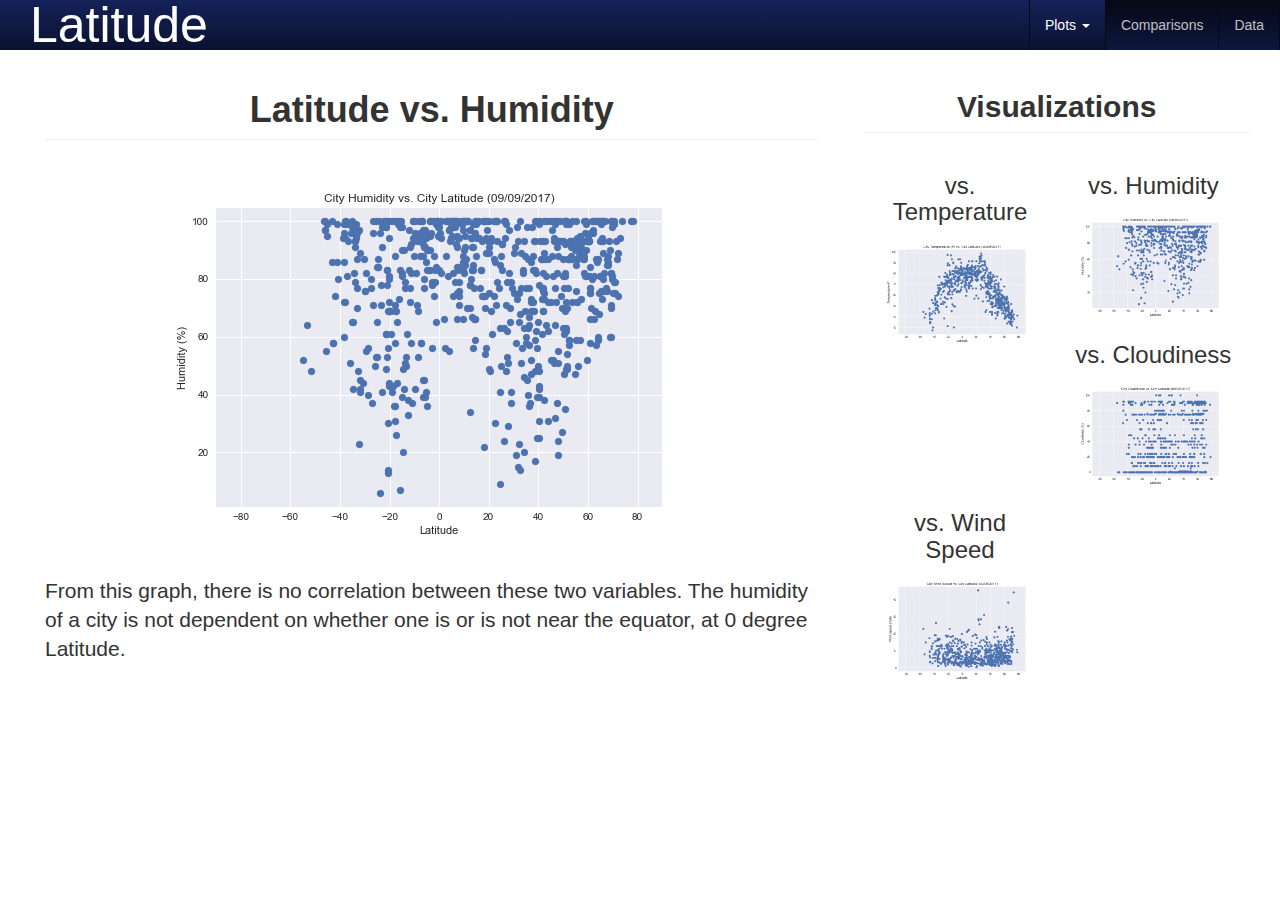
<file: LatHumidity.html>
<!DOCTYPE html>
<html lang="en">

<head>
	<title>Latitude Humidity</title>
	<meta charset="utf-8">
	<meta http-equiv="X-UA-Compatible" content="IE=edge">
	<meta name="viewport" content="width=device-width, initial-scale=1">
	<link rel="stylesheet" href="https://maxcdn.bootstrapcdn.com/bootstrap/3.3.7/css/bootstrap.min.css">
	<link rel="stylesheet" type="text/css" href="style.css">
</head>

<body class="bkground">

<nav class="navbar-custom">
  	<div class="container-fluid">
    	<div class="navbar-header">
      		<a class="navbar-brand" href="LatIndex.html">Latitude</a>
    	</div>
	<ul class="nav navbar-nav navbar-right">
	    <li class="dropdown">
		    <a class="dropdown-toggle" data-toggle="dropdown" href="#">
		      Plots <span class="caret"></span></a>
		      <ul class="dropdown-menu" role="menu">
		        <li><a href="LatTemperature.html">Latitude vs. Temperature</a></li>
		        <li><a href="LatCloudineess.html">Latitude vs. Cloudiness</a></li>
		        <li><a href="LatHumidity.html">Latitude vs. Humidity</a></li>    
		        <li><a href="LatWindSpeed.html">Latitude vs. Wind Speed</a></li>                   
		      </ul>
	    <li class="active"><a href="LatComparison.html">Comparisons</a></li>
	    <li class="active"><a href="LatData.html">Data</a></li>                     
	    </li>
	  </ul>
	</div>
</nav>

<div class="container-fluid top-buffer">
	<div class="row-fluid">
		<div class="col-md-8 col-sm-8 col-xs-8">
			<div class="col-md-12 col-sm-12 col-xs-12">
				<h1 class="page-header text-blue" align="center"><strong>Latitude vs. Humidity</h1>
				<img src="Lat vs Humidity.png" class="img-rounded img-responsive center-block">
				<h3 class="lead">
					<p>From this graph, there is no correlation between these two variables.  The humidity of a city is not dependent on whether one is or is not near the equator, at 0 degree Latitude.  
					<br/>
	      		</h3>
	      	</div>	
	    </div>
		<div class="col-md-4 col-sm-4 col-xs-4 boxbkground">
			<h2 class="page-header text-blue" align="center"><strong>Visualizations</h2>
			<div class="row=fluid">
				<div class="col-md-6 col-sm-12 col-xs-12" align="center">
					<h3>vs. Temperature</h3>
					<a href="LatTemperature.html"><img src="Lat vs Temp.png" class="img-rounded img-responsive" alt="LatitudeTemp" width="304" height="236"></a>
				</div>
				<div class="col-md-6 col-sm-12 col-xs-12" align="center">
					<h3>vs. Humidity</h3>
					<a href="LatHumidity.html"><img src="Lat vs Humidity.png" class="img-rounded img-responsive" alt="LatitudeHumdity" width="304" height="236"></a>
				</div>
				<div class="col-md-6 col-sm-12 col-xs-12" align="center">
					<h3>vs. Cloudiness</h3>
					<a href="LatCloudineess.html"><img src="Lat vs Cloudiness.png" class="img-rounded img-responsive" alt="LatitudeCloudiness" width="304" height="236"></a>
				</div>	
				<div class="col-md-6 col-sm-12 col-xs-12" align="center">	
					<h3>vs. Wind Speed</h3>
					<a href="LatWindSpeed.html"><img src="Lat vs Wind Speed.png" class="img-rounded img-responsive" alt="LatitudeWindSpeed" width="304" height="236"></a>
				</div>
			</div>
		</div>
	</div>
</div>

<script src="https://ajax.googleapis.com/ajax/libs/jquery/3.2.1/jquery.min.js"></script>
<script src="https://maxcdn.bootstrapcdn.com/bootstrap/3.3.7/js/bootstrap.min.js"></script>

</body>
</html>
</file>
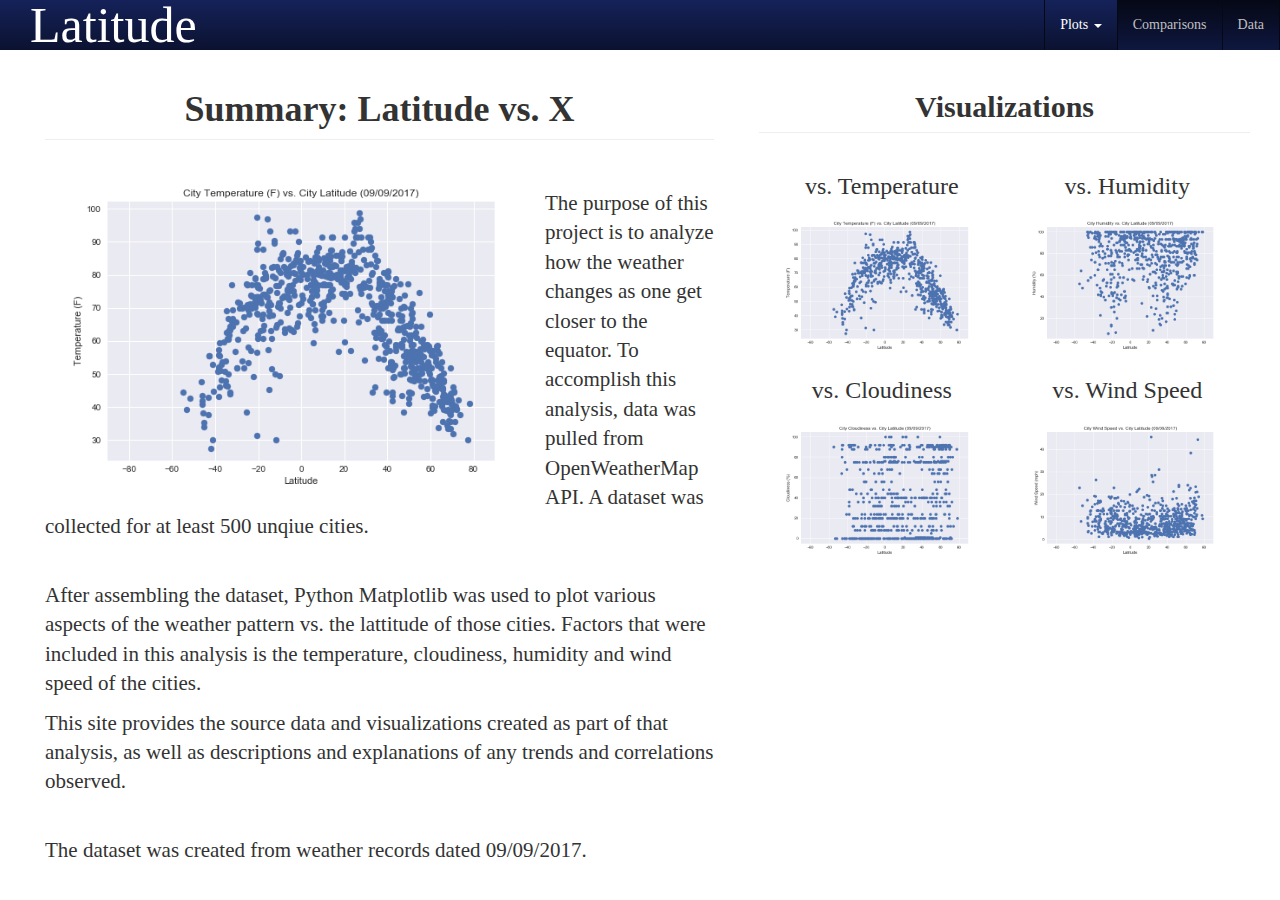
<file: LatIndex.html>
<!DOCTYPE html>
<html lang="en">

<head>
	<title>Latitude Cloudiness</title>
	<meta charset="utf-8">
	<meta http-equiv="X-UA-Compatible" content="IE=edge">
	<meta name="viewport" content="width=device-width, initial-scale=1">
	<link rel="stylesheet" href="https://maxcdn.bootstrapcdn.com/bootstrap/3.3.7/css/bootstrap.min.css">
	<link rel="stylesheet" type="text/css" href="style.css">
</head>

<body class="bkground body-text">

<nav class="navbar-custom">
  	<div class="container-fluid">
    	<div class="navbar-header">
      		<a class="navbar-brand" href="Latindex.html">Latitude</a>
    	</div>
	<ul class="nav navbar-nav navbar-right">
	    <li class="dropdown">
		    <a class="dropdown-toggle" data-toggle="dropdown" href="#">
		      Plots <span class="caret"></span></a>
		    <ul class="dropdown-menu" role="menu">
		        <li><a href="LatTemperature.html">Latitude vs. Temperature</a></li>
		        <li><a href="LatCloudineess.html">Latitude vs. Cloudiness</a></li>
		        <li><a href="LatHumidity.html">Latitude vs. Humidity</a></li>    
		        <li><a href="LatWindSpeed.html">Latitude vs. Wind Speed</a></li>
		    </ul>
	    <li class="active"><a href="LatComparison.html">Comparisons</a></li>
	    <li class="active"><a href="LatData.html">Data</a></li>                     
	    </li>
	  </ul>
	</div>
</nav>

<div class="container-fluid top-buffer">
	<div class="row-fluid">
		<div class="col-md-7 col-sm-7 col-xs-7">
			<div class="col-md-12 col-sm-12 col-xs-12">
				<h1 class="page-header text-blue" align="center"><strong>Summary: Latitude vs. X</h1>
				<img src="Lat vs Temp.png" class="img-rounded img-responsive pull-left" class="alignleft" alt="graph" width="500" height="350">
				<h2 class="lead">
					<br/>
					<p>The purpose of this project is to analyze how the weather changes as one get closer to the equator.  To accomplish this analysis, data was pulled from OpenWeatherMap API.  A dataset was collected for at least 500 unqiue cities.</p>
					<br/>
	      			<p>After assembling the dataset, Python Matplotlib was used to plot various aspects of the weather pattern vs. the lattitude of those cities.  Factors that were included in this analysis is the temperature, cloudiness, humidity and wind speed of the cities. </p>
	      			<p>This site provides the source data and visualizations created as part of that analysis, as well as descriptions and explanations of any trends and correlations observed. </p>
	      			<br/>
	      			<p>The dataset was created from weather records dated 09/09/2017.</p>
	      		</h2>
	      	</div>	
	    </div>
		<div class="col-md-5 col-sm-5 col-xs-5 boxbkground">
			<h2 class="page-header text-blue" align="center"><strong>Visualizations</h2>
			<div class="row=fluid">
				<div class="col-md-6 col-sm-12 col-xs-12" align="center">
					<h3>vs. Temperature</h3>
					<a href="LatTemperature.html"><img src="Lat vs Temp.png" class="img-rounded img-responsive" alt="LatitudeTemp" width="304" height="236"></a>
				</div>
				<div class="col-md-6 col-sm-12 col-xs-12" align="center">
					<h3>vs. Humidity</h3>
					<a href="LatHumidity.html"><img src="Lat vs Humidity.png" class="img-rounded img-responsive" alt="LatitudeHumdity" width="304" height="236"></a>
				</div>
				<div class="col-md-6 col-sm-12 col-xs-12" align="center">
					<h3>vs. Cloudiness</h3>
					<a href="LatCloudineess.html"><img src="Lat vs Cloudiness.png" class="img-rounded img-responsive" alt="LatitudeCloudiness" width="304" height="236"></a>
				</div>	
				<div class="col-md-6 col-sm-12 col-xs-12" align="center">	
					<h3>vs. Wind Speed</h3>
					<a href="LatWindSpeed.html"><img src="Lat vs Wind Speed.png" class="img-rounded img-responsive" alt="LatitudeWindSpeed" width="304" height="236"></a>
				</div>
			</div>
		</div>
	</div>
</div>

<script src="https://ajax.googleapis.com/ajax/libs/jquery/3.2.1/jquery.min.js"></script>
<script src="https://maxcdn.bootstrapcdn.com/bootstrap/3.3.7/js/bootstrap.min.js"></script>

</body>
</html>
</file>
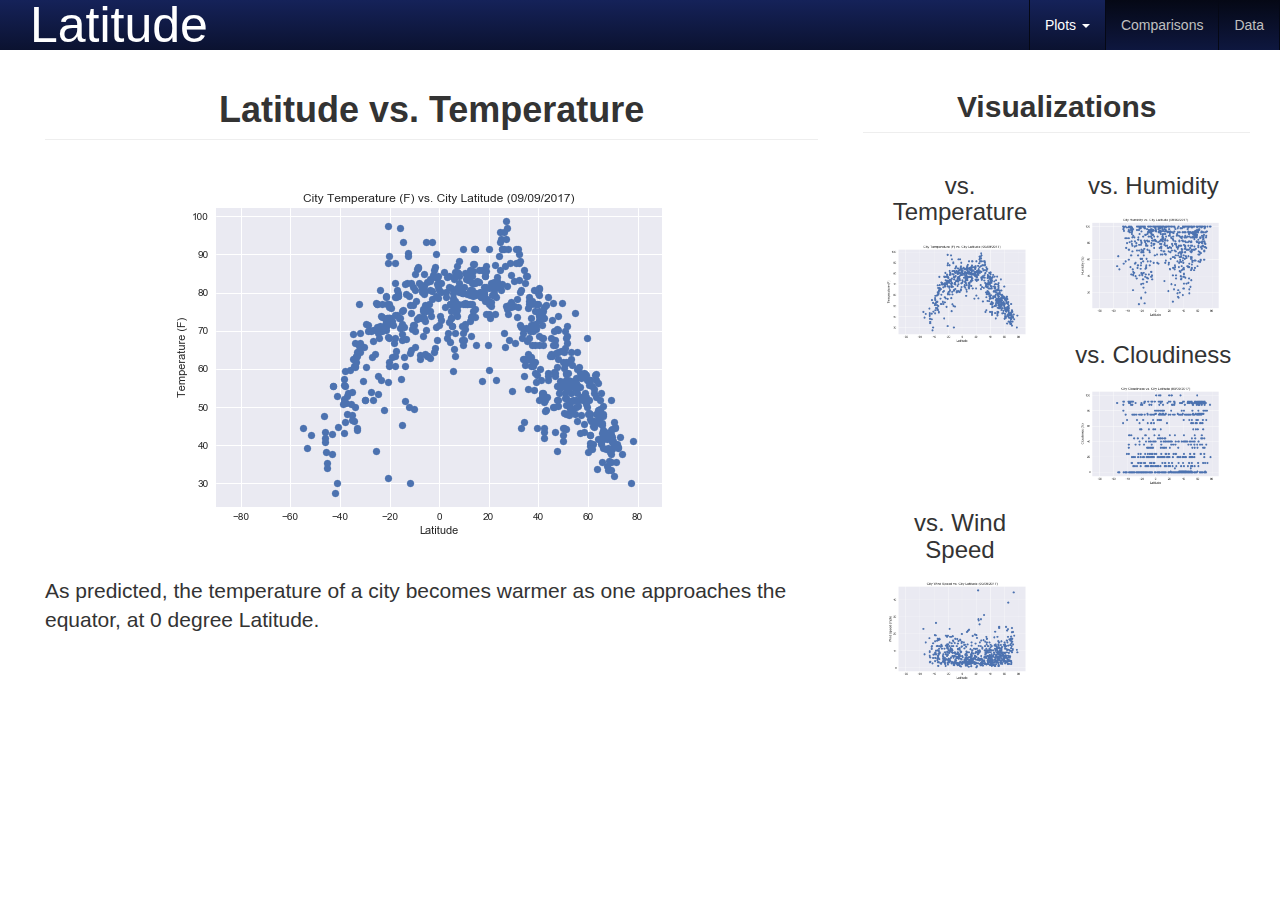
<file: LatTemperature.html>
<!DOCTYPE html>
<html lang="en">

<head>
	<title>Latitude Temperature</title>
	<meta charset="utf-8">
	<meta http-equiv="X-UA-Compatible" content="IE=edge">
	<meta name="viewport" content="width=device-width, initial-scale=1">
	<link rel="stylesheet" href="https://maxcdn.bootstrapcdn.com/bootstrap/3.3.7/css/bootstrap.min.css">
	<link rel="stylesheet" type="text/css" href="style.css">
</head>

<body class="bkground">

<nav class="navbar-custom">
  	<div class="container-fluid">
    	<div class="navbar-header">
      		<a class="navbar-brand" href="LatIndex.html">Latitude</a>
    	</div>
	<ul class="nav navbar-nav navbar-right">
	    <li class="dropdown">
		    <a class="dropdown-toggle" data-toggle="dropdown" href="#">
		      Plots <span class="caret"></span></a>
		    <ul class="dropdown-menu" role="menu">
		        <li><a href="LatTemperature.html">Latitude vs. Temperature</a></li>
		        <li><a href="LatCloudineess.html">Latitude vs. Cloudiness</a></li>
		        <li><a href="LatHumidity.html">Latitude vs. Humidity</a></li>    
		        <li><a href="LatWindSpeed.html">Latitude vs. Wind Speed</a></li>
		    </ul>
	    <li class="active"><a href="LatComparison.html">Comparisons</a></li>
	    <li class="active"><a href="LatData.html">Data</a></li>                     
	    </li>
	  </ul>
	</div>
</nav>

<div class="container-fluid top-buffer">
	<div class="row-fluid">
		<div class="col-md-8 col-sm-8 col-xs-8">
			<div class="col-md-12 col-sm-12 col-xs-12">
				<h1 class="page-header text-blue" align="center"><strong>Latitude vs. Temperature</h1>
				<img src="Lat vs Temp.png" class="img-rounded img-responsive center-block">
				<h3 class="lead">
					<p>As predicted, the temperature of a city becomes warmer as one approaches the equator, at 0 degree Latitude.  
					<br/>
	      		</h3>
	      	</div>	
	    </div>
		<div class="col-md-4 col-sm-4 col-xs-4 boxbkground">
			<h2 class="page-header text-blue" align="center"><strong>Visualizations</h2>
			<div class="row=fluid">
				<div class="col-md-6 col-sm-12 col-xs-12" align="center">
					<h3>vs. Temperature</h3>
					<a href="LatTemperature.html"><img src="Lat vs Temp.png" class="img-rounded img-responsive" alt="LatitudeTemp" width="304" height="236"></a>
				</div>
				<div class="col-md-6 col-sm-12 col-xs-12" align="center">
					<h3>vs. Humidity</h3>
					<a href="LatHumidity.html"><img src="Lat vs Humidity.png" class="img-rounded img-responsive" alt="LatitudeHumdity" width="304" height="236"></a>
				</div>
				<div class="col-md-6 col-sm-12 col-xs-12" align="center">
					<h3>vs. Cloudiness</h3>
					<a href="LatCloudineess.html"><img src="Lat vs Cloudiness.png" class="img-rounded img-responsive" alt="LatitudeCloudiness" width="304" height="236"></a>
				</div>	
				<div class="col-md-6 col-sm-12 col-xs-12" align="center">	
					<h3>vs. Wind Speed</h3>
					<a href="LatWindSpeed.html"><img src="Lat vs Wind Speed.png" class="img-rounded img-responsive" alt="LatitudeWindSpeed" width="304" height="236"></a>
				</div>
			</div>
		</div>
	</div>
</div>

<script src="https://ajax.googleapis.com/ajax/libs/jquery/3.2.1/jquery.min.js"></script>
<script src="https://maxcdn.bootstrapcdn.com/bootstrap/3.3.7/js/bootstrap.min.js"></script>

</body>
</html>
</file>
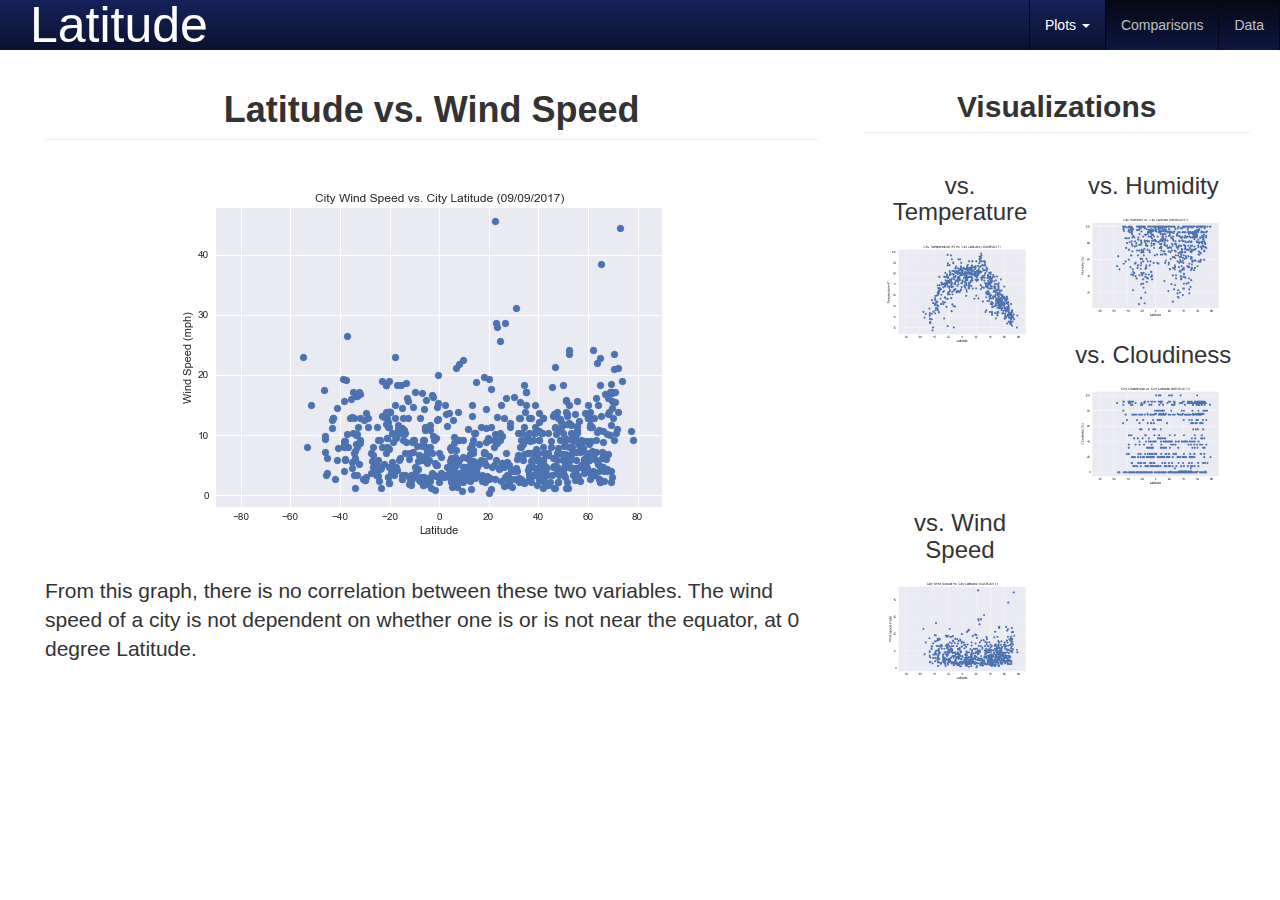
<file: LatWindSpeed.html>
<!DOCTYPE html>
<html lang="en">

<head>
	<title>Latitude Windspeed</title>
	<meta charset="utf-8">
	<meta http-equiv="X-UA-Compatible" content="IE=edge">
	<meta name="viewport" content="width=device-width, initial-scale=1">
	<link rel="stylesheet" href="https://maxcdn.bootstrapcdn.com/bootstrap/3.3.7/css/bootstrap.min.css">
	<link rel="stylesheet" type="text/css" href="style.css">
</head>

<body class="bkground">

<nav class="navbar-custom">
  	<div class="container-fluid">
    	<div class="navbar-header">
      		<a class="navbar-brand" href="LatIndex.html">Latitude</a>
    	</div>
	<ul class="nav navbar-nav navbar-right">
	    <li class="dropdown">
		    <a class="dropdown-toggle" data-toggle="dropdown" href="#">
		      Plots <span class="caret"></span></a>
		      <ul class="dropdown-menu" role="menu">
		        <li><a href="LatTemperature.html">Latitude vs. Temperature</a></li>
		        <li><a href="LatCloudineess.html">Latitude vs. Cloudiness</a></li>
		        <li><a href="LatHumidity.html">Latitude vs. Humidity</a></li>    
		        <li><a href="LatWindSpeed.html">Latitude vs. Wind Speed</a></li>                   
		      </ul>
	    <li class="active"><a href="LatComparison.html">Comparisons</a></li>
	    <li class="active"><a href="LatData.html">Data</a></li>                     
	    </li>
	  </ul>
	</div>
</nav>

<div class="container-fluid top-buffer">
	<div class="row-fluid">
		<div class="col-md-8 col-sm-8 col-xs-8">
			<div class="col-md-12 col-sm-12 col-xs-12">
				<h1 class="page-header text-blue" align="center"><strong>Latitude vs. Wind Speed</h1>
				<img src="Lat vs Wind Speed.png" class="img-rounded img-responsive center-block">
				<h3 class="lead">
					<p>From this graph, there is no correlation between these two variables.  The wind speed of a city is not dependent on whether one is or is not near the equator, at 0 degree Latitude.  
					<br/>
	      		</h3>
	      	</div>	
	    </div>
		<div class="col-md-4 col-sm-4 col-xs-4 boxbkground">
			<h2 class="page-header text-blue" align="center"><strong>Visualizations</h2>
			<div class="row=fluid">
				<div class="col-md-6 col-sm-12 col-xs-12" align="center">
					<h3>vs. Temperature</h3>
					<a href="LatTemperature.html"><img src="Lat vs Temp.png" class="img-rounded img-responsive" alt="LatitudeTemp" width="304" height="236"></a>
				</div>
				<div class="col-md-6 col-sm-12 col-xs-12" align="center">
					<h3>vs. Humidity</h3>
					<a href="LatHumidity.html"><img src="Lat vs Humidity.png" class="img-rounded img-responsive" alt="LatitudeHumdity" width="304" height="236"></a>
				</div>
				<div class="col-md-6 col-sm-12 col-xs-12" align="center">
					<h3>vs. Cloudiness</h3>
					<a href="LatCloudineess.html"><img src="Lat vs Cloudiness.png" class="img-rounded img-responsive" alt="LatitudeCloudiness" width="304" height="236"></a>
				</div>	
				<div class="col-md-6 col-sm-12 col-xs-12" align="center">	
					<h3>vs. Wind Speed</h3>
					<a href="LatWindSpeed.html"><img src="Lat vs Wind Speed.png" class="img-rounded img-responsive" alt="LatitudeWindSpeed" width="304" height="236"></a>
				</div>
			</div>
		</div>
	</div>
</div>

<script src="https://ajax.googleapis.com/ajax/libs/jquery/3.2.1/jquery.min.js"></script>
<script src="https://maxcdn.bootstrapcdn.com/bootstrap/3.3.7/js/bootstrap.min.js"></script>

</body>
</html>
</file>
<file: style.css>
/*Defining Font and Size*/

.body-text {font-family: 'Saira Extra Condensed',serif;}

@media screen and (max-width: 575px) {
  h1{font-size: 35px;}
  h2{font-size: 25px;}
  h3{font-size: 20px;}
}

@media screen and (min-width: 576px) and (max-width: 767px) {
  h1{font-size: 35px;}
  h2{font-size: 25px;}
  h3{font-size: 20px;}
}

/*Index Page*/

.imglogo {
    opacity: 0.7;
}

.alignleft {
	padding: 5px; margin: 0 7px 2px 0; display: inline; float: left; border-radius: 15px;
}

#footer {
    position: fixed;
    z-index: 999;
    right:0;
    bottom:0;
}

.bodyimg {
    background-image: url("https://tl-thanh.github.io/images/BB.jpg");
    background-repeat: no-repeat;
    background-size: 100% 100%;
	-webkit-background-size: 100% 100%;
	-moz-background-size: 100% 100%;
	-o-background-size: 100% 100%;
    height: 100%;
    width: 100%;
    background-attachment: fixed;
    margin-bottom: 10px;
}


.bkg {background-color: #e6e6e6;}


/*Table CSS*/

.tbl, th, td {
   border: 2px solid black;
   padding: 5px;
   text-align: left;
}

/*Resume CSS*/

.pgheader {
  margin-bottom: 0!important;
  text-transform: uppercase;
  font-weight: 700;
}

#resume {
    padding-top: 3rem;
    padding-bottom: 5rem;
}

#resume .resume-header {
    text-align: center;
}

#resume .timeline-wrap {
    position: relative;
    margin-top: auto;
}

#resume .timeline-block {
    position: relative;
    padding-top: 1.5rem;
}

#resume .timeline-ico {
    height: 4.8rem;
    width: 4.8rem;
    line-height: 4.8rem;
    border-radius: 50%;
    text-align: center;
    color: #e6f2ff;
    position: absolute;
    left: 44%;
    top: .9rem;
    margin-left: -2.4rem;
}

.row {
    width: 94%;
    max-width: 1140px;
    margin: 0 auto;
    margin-top: 0px;
    margin-right: auto;
    margin-bottom: 0px;
    margin-left: auto;
}

.col-twelve {
    width: 100%;
}

#resume .timeline-header {
    float: left;
    width: 47%;
    padding-right: 75px;
    text-align: right;
    position: absolute;
    top: .2rem;
}

#resume .timeline-content {
    margin-left: 45%;
    padding-left: 30px;
    text-align: left;
}

.jobtitle {
  margin-bottom: 0!important;
  font-weight: 700;
}

.subheading {
  margin-bottom: 0!important;
  text-transform: uppercase;
  font-weight: 500;
  font-size: 1.35rem;
}

.section-intro {
    max-width: 700px;
    margin-left: auto;
    margin-right: auto;
    text-align: center;
    /*margin-bottom: 1rem;*/
    position: relative;
}

.simg {
   width: 70%;
   height: 70%;
 }


.button {
    background-color: white; 
    border: 2px solid #4d2574;
    border-radius: 8px;
    color: black;
    padding: 5px 20px;
    text-align: center;
    text-decoration: none;
    display: inline-block;
    font-size: 16px;
    margin: 4px 2px;
    -webkit-transition-duration: 0.4s;
    transition-duration: 0.4s;
    cursor: pointer;
}

.button:hover {
    background-color: #B0C4DE;
    color: black;
}


@media (max-width: 768px) {
  .btn {
	font-size:11px;
    padding:2px 8px;
  }
}

@media (min-width: 768px) {
  .btn {
	font-size:12px;
    padding:2px 10px;
  }
}
  
@media (min-width: 992px) {
  .btn {
	font-size:14px;
    padding:3px 15px;
  }
}
 
@media (min-width: 1200px) {
  .btn {
  	padding: 5px 20px;
	font-size:16px;
  }
}


/*Projects CSS*/

.carousel-inner {
  width: 80%;
  margin: auto;
}

/*Nav Bar CSS*/

.navbar-custom {
  background-color: #0b1230;
  border-color: #050815;
  background-image: -webkit-gradient(linear, left 0%, left 100%, from(#152259), to(#0b1230));
  background-image: -webkit-linear-gradient(top, #152259, 0%, #0b1230, 100%);
  background-image: -moz-linear-gradient(top, #152259 0%, #0b1230 100%);
  background-image: linear-gradient(to bottom, #152259 0%, #0b1230 100%);
  background-repeat: repeat-x;
  filter: progid:DXImageTransform.Microsoft.gradient(startColorstr='#ff152259', endColorstr='#ff0b1230', GradientType=0);
}
.navbar-custom .navbar-brand {
  color: #ffffff; font-size: 50px;
}
.navbar-custom .navbar-brand:hover,
.navbar-custom .navbar-brand:focus 
{
  color: #e6e6e6;
  background-color: transparent;
}
.navbar-custom .navbar-text {
  color: #ffffff;
}
.navbar-custom .navbar-nav > li:last-child > a {
  border-right: 1px solid #050815;
}
.navbar-custom .navbar-nav > li > a {
  color: #ffffff;
  border-left: 1px solid #050815;
}
.navbar-custom .navbar-nav > li > a:hover,
.navbar-custom .navbar-nav > li > a:focus {
  color: #c0c0c0;
  background-color: transparent;
}
.navbar-custom .navbar-nav > .active > a,
.navbar-custom .navbar-nav > .active > a:hover,
.navbar-custom .navbar-nav > .active > a:focus {
  color: #c0c0c0;
  background-color: #050815;
  background-image: -webkit-gradient(linear, left 0%, left 100%, from(#050815), to(#0e173f));
  background-image: -webkit-linear-gradient(top, #050815, 0%, #0e173f, 100%);
  background-image: -moz-linear-gradient(top, #050815 0%, #0e173f 100%);
  background-image: linear-gradient(to bottom, #050815 0%, #0e173f 100%);
  background-repeat: repeat-x;
  filter: progid:DXImageTransform.Microsoft.gradient(startColorstr='#ff050815', endColorstr='#ff0e173f', GradientType=0);
}
.navbar-custom .navbar-nav > .disabled > a,
.navbar-custom .navbar-nav > .disabled > a:hover,
.navbar-custom .navbar-nav > .disabled > a:focus {
  color: #cccccc;
  background-color: transparent;
}
.navbar-custom .navbar-toggle {
  border-color: #dddddd;
}
.navbar-custom .navbar-toggle:hover,
.navbar-custom .navbar-toggle:focus {
  background-color: #dddddd;
}
.navbar-custom .navbar-toggle .icon-bar {
  background-color: #cccccc;
}
.navbar-custom .navbar-collapse,
.navbar-custom .navbar-form {
  border-color: #040713;
}
.navbar-custom .navbar-nav > .dropdown > a:hover .caret,
.navbar-custom .navbar-nav > .dropdown > a:focus .caret {
  border-top-color: #c0c0c0;
  border-bottom-color: #c0c0c0;
}
.navbar-custom .navbar-nav > .open > a,
.navbar-custom .navbar-nav > .open > a:hover,
.navbar-custom .navbar-nav > .open > a:focus {
  background-color: #050815;
  color: #c0c0c0;
}
.navbar-custom .navbar-nav > .open > a .caret,
.navbar-custom .navbar-nav > .open > a:hover .caret,
.navbar-custom .navbar-nav > .open > a:focus .caret {
  border-top-color: #c0c0c0;
  border-bottom-color: #c0c0c0;
}
.navbar-custom .navbar-nav > .dropdown > a .caret {
  border-top-color: #ffffff;
  border-bottom-color: #ffffff;
}
@media (max-width: 767) {
  .navbar-custom .navbar-nav .open .dropdown-menu > li > a {
    color: #ffffff;
  }
  .navbar-custom .navbar-nav .open .dropdown-menu > li > a:hover,
  .navbar-custom .navbar-nav .open .dropdown-menu > li > a:focus {
    color: #c0c0c0;
    background-color: transparent;
  }
  .navbar-custom .navbar-nav .open .dropdown-menu > .active > a,
  .navbar-custom .navbar-nav .open .dropdown-menu > .active > a:hover,
  .navbar-custom .navbar-nav .open .dropdown-menu > .active > a:focus {
    color: #c0c0c0;
    background-color: #050815;
  }
  .navbar-custom .navbar-nav .open .dropdown-menu > .disabled > a,
  .navbar-custom .navbar-nav .open .dropdown-menu > .disabled > a:hover,
  .navbar-custom .navbar-nav .open .dropdown-menu > .disabled > a:focus {
    color: #cccccc;
    background-color: transparent;
  }
}
.navbar-custom .navbar-link {
  color: #ffffff;
}
.navbar-custom .navbar-link:hover {
  color: #c0c0c0;
}
</file>
